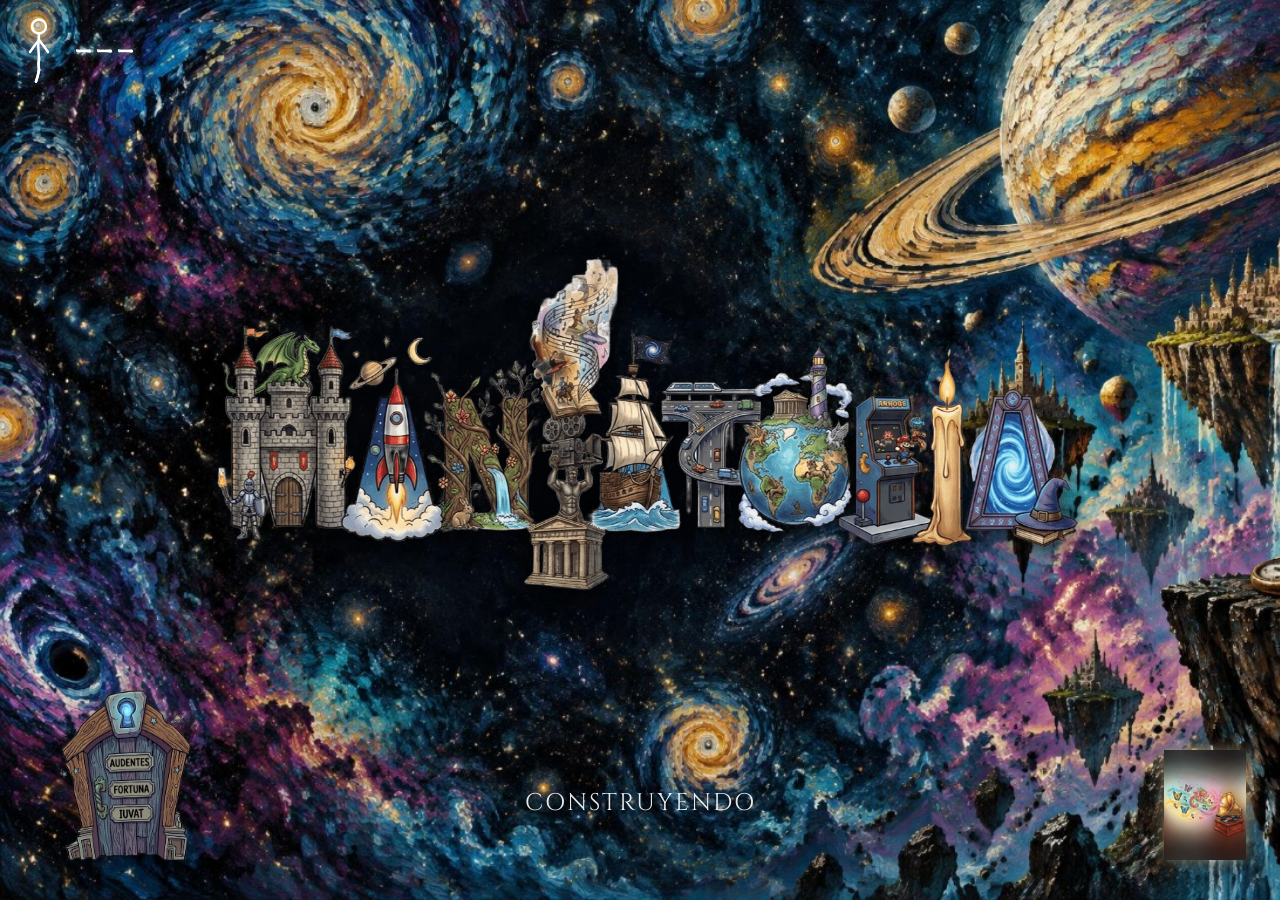
<file: index.html>
<!DOCTYPE html>
<html lang="es">
<head>
    <meta charset="UTF-8">
    <meta name="viewport" content="width=device-width, initial-scale=1.0">
    <title>Maniatopia - "𝑙𝑢𝑔𝑎𝑟 𝑑𝑒 𝑙𝑎 𝑙𝑜𝑐𝑢𝑟𝑎"</title>
    <meta name="description" content="Taller creativo artesano binario. Universo peregrino. Refugio de universos nómadas o confluentes.">
    
<!-- FAVICON DE LA GALAXIA -->
    <link rel="shortcut icon" href="favicon.ico" type="image/x-icon">

    <link rel="preconnect" href="https://fonts.googleapis.com">
    <link rel="preconnect" href="https://fonts.gstatic.com" crossorigin>
    <link href="https://fonts.googleapis.com/css2?family=Cinzel:wght@600;700;800&display=swap" rel="stylesheet">
    <link href="https://fonts.googleapis.com/css2?family=Homemade+Apple&family=Special+Elite&display=swap" rel="stylesheet">
    <link href="https://fonts.googleapis.com/css2?family=Orbitron:wght@700&display=swap" rel="stylesheet">
    <link href="https://fonts.googleapis.com/css2?family=Cinzel+Decorative:wght@700&family=GFS+Didot&display=swap" rel="stylesheet">
    
    <style>
        @font-face {
            font-family: 'Fredericka the Great';
            src: url('assets/Fonts-ttf/FrederickatheGreat-Regular.ttf') format('truetype');
            font-style: normal;
            font-weight: 400;
            font-display: swap;
        }
        * {
            margin: 0;
            padding: 0;
            box-sizing: border-box;
        }

        body {
            height: 100vh;
            width: 100vw;
            background: url('assets/images/fondo-maniatopia.jpg') no-repeat left center fixed;
            background-size: cover;
            font-family: 'Cinzel', serif, sans-serif;
            display: flex;
            flex-direction: column;
            justify-content: center;
            align-items: center;
            overflow: hidden;
            color: #ffffff;
            text-shadow: 0 2px 10px rgba(0, 0, 0, 0.7);
        }

        /* --- LOGOTIPO TRANSPARENTE SOBRE EL ESPACIO OSCURO --- */
        .logo-container {
            position: fixed;
            top: 50%;
            left: 50%;
            transform: translate(-50%, -50%);
            width: 72vw;
            max-width: 1000px;
            z-index: 1000;
        }

        .logo-container img {
            display: block;
            width: 100%;
            height: auto;
            object-fit: contain;
            filter: drop-shadow(0 4px 15px rgba(0, 0, 0, 0.9));
        }

        /* --- TEXTO CENTRADO EN LA BASE DE LA PORTADA --- */
        .content {
            text-align: center;
            z-index: 10;
            position: fixed;
            bottom: 9vh;
            left: 50%;
            width: 100%;
            transform: translateX(-50%);
        }

        p.subtitle {
            font-size: 1.5rem;
            letter-spacing: 2px;
            opacity: 0.9;
            display: inline-block;
            position: relative;
        }

        .dots::after {
            content: '';
            position: absolute;
            left: 100%;
            top: 0;
            display: inline-block;
            width: 1.5em;
            text-align: left;
            animation: dotsAnimation 1.8s steps(4, jump-none) infinite;
        }

        @keyframes dotsAnimation {
            0%   { content: ''; }
            25%  { content: '.'; }
            50%  { content: '..'; }
            75%  { content: '...'; }
            100% { content: ''; }
        }

        /* --- MENÚ DESPLEGABLE --- */
        #menu-container {
            position: fixed;
            bottom: 20px;
            left: 20px;
            width: 210px;
            height: 210px;
            z-index: 2000;
            perspective: 1100px;
        }

        #menu-btn {
            background: url('assets/images/puerta botonera.png') center / contain no-repeat;
            border: 0;
            padding: 0;
            appearance: none;
            position: absolute;
            bottom: 0;
            left: 0;
            width: 210px;
            height: 210px;
            z-index: 2;
            cursor: pointer;
            filter: drop-shadow(0 4px 8px rgba(0, 0, 0, 0.7));
            transform-origin: left bottom;
            transition: transform 900ms cubic-bezier(0.2, 0.75, 0.25, 1), opacity 700ms ease, filter 700ms ease;
        }

        #menu-btn:hover {
            transform: scale(1.05);
        }

        #menu-btn:focus-visible {
            outline: 3px solid #e0c090;
            outline-offset: 6px;
        }

        #menu-dropdown {
            position: absolute;
            bottom: 0;
            left: 0;
            width: min(86vw, 680px);
            height: min(76vh, 620px);
            min-height: 280px;
            z-index: 1;
            background: radial-gradient(ellipse at 28% 72%, #101018 0%, #050508 64%);
            border-radius: 24px 120px 22px 22px;
            box-shadow: 0 0 60px rgba(0, 0, 0, 0.9), inset 0 0 45px rgba(25, 34, 55, 0.25);
            opacity: 0;
            visibility: hidden;
            pointer-events: none;
            clip-path: polygon(0 100%, 0 100%, 0 100%);
            transform: scale(0.2);
            transform-origin: left bottom;
            transition: clip-path 850ms cubic-bezier(0.2, 0.75, 0.25, 1), transform 800ms cubic-bezier(0.2, 0.75, 0.25, 1), opacity 450ms ease, visibility 0s linear 850ms;
        }

        #menu-container.is-open #menu-dropdown {
            opacity: 1;
            visibility: visible;
            pointer-events: auto;
            clip-path: polygon(0 100%, 0 15%, 14% 0, 100% 0, 100% 100%);
            transform: scale(1);
            transition: clip-path 850ms cubic-bezier(0.2, 0.75, 0.25, 1), transform 800ms cubic-bezier(0.2, 0.75, 0.25, 1), opacity 450ms ease, visibility 0s;
        }

        #menu-container.is-open #menu-btn {
            transform: translate(190px, -135px) scale(2.5) rotate(8deg) rotateY(-38deg);
            opacity: 0.28;
            filter: drop-shadow(0 8px 18px rgba(0, 0, 0, 0.9));
        }

        #menu-dropdown a {
            position: absolute;
            z-index: 3;
            display: inline-flex;
            align-items: center;
            width: max-content;
            max-width: calc(100% - 48px);
            text-decoration: none;
            opacity: 0;
            transform: translateY(22px) scale(0.92);
            transition: opacity 400ms ease, transform 500ms cubic-bezier(0.2, 0.75, 0.25, 1), filter 250ms ease;
        }

        #menu-container.is-open #menu-dropdown a {
            opacity: 1;
            transform: translateY(0) scale(1);
        }

        #menu-dropdown .nav-home {
            left: 48px;
            top: 10%;
            transition-delay: 180ms;
        }

        .home-icon {
            width: 68px;
            height: 68px;
            fill: none;
            stroke: #f4c76b;
            stroke-width: 1.8;
            stroke-linecap: round;
            stroke-linejoin: round;
            filter: drop-shadow(0 0 10px rgba(255, 195, 86, 0.75));
            transition: transform 250ms ease, filter 250ms ease;
        }

        #menu-dropdown .nav-home:hover .home-icon,
        #menu-dropdown .nav-home:focus-visible .home-icon {
            transform: scale(1.16) rotate(-5deg);
            filter: drop-shadow(0 0 18px rgba(255, 221, 130, 1));
        }

        #menu-dropdown .nav-location {
            left: 34px;
            top: 28%;
            font-family: 'Fredericka the Great', cursive;
            font-size: clamp(1.6rem, 3.6vw, 2.35rem);
            letter-spacing: 0;
            white-space: nowrap;
            background: linear-gradient(110deg, #ff4b08, #ff8a18, #ffc04a, #ff5a0a, #ff4b08);
            background-size: 250% 100%;
            background-clip: text;
            -webkit-background-clip: text;
            color: transparent;
            filter: drop-shadow(0 0 9px rgba(255, 91, 8, 0.7));
            animation: fireFlow 6s ease-in-out infinite alternate;
            transition-delay: 300ms;
        }

        #menu-dropdown .nav-location:hover,
        #menu-dropdown .nav-location:focus-visible {
            filter: drop-shadow(0 0 17px rgba(255, 151, 34, 1));
            transform: translateY(-2px) scale(1.06);
        }

        #menu-dropdown .nav-universes {
            left: 40px;
            top: 46%;
            font-family: 'Orbitron', sans-serif;
            font-weight: 700;
            font-size: clamp(1.05rem, 2.3vw, 1.55rem);
            letter-spacing: 3px;
            text-transform: uppercase;
            white-space: nowrap;
            background: linear-gradient(110deg, #7b5cff, #3fd0ff, #d86bff, #6a8cff, #7b5cff);
            background-size: 250% 100%;
            background-clip: text;
            -webkit-background-clip: text;
            color: transparent;
            filter: drop-shadow(0 0 8px rgba(120, 130, 255, 0.75));
            animation: cosmicFlow 7s ease-in-out infinite alternate;
            transition-delay: 360ms;
        }

        #menu-dropdown .nav-universes:hover,
        #menu-dropdown .nav-universes:focus-visible {
            filter: drop-shadow(0 0 16px rgba(120, 220, 255, 1));
            transform: translateY(-2px) scale(1.06);
        }

        @keyframes cosmicFlow {
            from { background-position: 0% 50%; }
            to { background-position: 100% 50%; }
        }

        #menu-dropdown .nav-contact {
            left: 48px;
            top: 79%;
            font-family: 'Special Elite', monospace;
            font-size: clamp(1.35rem, 2.8vw, 2rem);
            letter-spacing: 2px;
            color: #d7e9ff;
            text-shadow: 0 0 12px rgba(119, 181, 255, 0.75);
            transition-delay: 420ms;
        }

        #menu-dropdown .nav-contact:hover,
        #menu-dropdown .nav-contact:focus-visible {
            color: #ffffff;
            text-shadow: 0 0 20px rgba(136, 202, 255, 1);
            transform: translateY(-2px) scale(1.06);
        }

        @keyframes fireFlow {
            from { background-position: 0% 50%; }
            to { background-position: 100% 50%; }
        }

        /* --- GRAMÓFONO ESTABILIZADO --- */
        #gramofono-container {
            position: fixed;
            bottom: 40px;
            right: 20px;
            cursor: pointer;
            z-index: 1000;
            width: 110px;
            height: 110px;
            user-select: none;
            display: flex;
            justify-content: center;
            align-items: center;
        }

        #gramofono-img, #gramofono-canvas {
            width: 100%;
            height: 100%;
            object-fit: contain;
            transform: scaleX(-1);
            transition: filter 0.3s ease, opacity 0.3s ease;
        }

        .fast-heartbeat {
            animation: pulseFast 0.8s infinite ease-in-out;
            filter: grayscale(0%) drop-shadow(0 0 8px rgba(224, 192, 144, 0.6));
        }

        @keyframes pulseFast {
            0% { transform: scaleX(-1) scale(0.95); }
            50% { transform: scaleX(-1) scale(1.10); filter: grayscale(0%) drop-shadow(0 0 14px rgba(255, 215, 0, 0.9)); }
            100% { transform: scaleX(-1) scale(0.95); }
        }

        .paused-style {
            filter: grayscale(100%);
            opacity: 0.65;
        }

        /* --- MÓVIL --- */
        @media (max-width: 768px) {
            .logo-container { width: 96vw; top: 44%; }
            .content { top: calc(44% + 19vw); bottom: auto; }
            p.subtitle { font-size: 1.1rem; letter-spacing: 1px; }
            #gramofono-container { width: 85px; height: 85px; bottom: calc(28px + env(safe-area-inset-bottom, 0px)); right: 15px; }
            #menu-container { bottom: 15px; left: 8px; width: 175px; height: 175px; }
            #menu-btn { width: 175px; height: 175px; }
            #menu-container:not(.is-open) #menu-btn { width: 131.25px; height: 131.25px; }
            #menu-dropdown { width: min(88vw, 480px); height: min(76vh, 620px); min-height: 260px; }
            #menu-container.is-open #menu-btn { transform: translate(115px, -105px) scale(2.5) rotate(7deg) rotateY(-35deg); }
            #menu-dropdown .nav-home { left: 28px; }
            #menu-dropdown .nav-location { left: 24px; font-size: clamp(1.25rem, 5.3vw, 1.85rem); }
            #menu-dropdown .nav-universes { left: 28px; font-size: clamp(0.95rem, 4.2vw, 1.3rem); letter-spacing: 2px; }
            #menu-dropdown .nav-contact { left: 32px; font-size: clamp(1.2rem, 5vw, 1.65rem); }
            .home-icon { width: 58px; height: 58px; }
            body { background-size: auto 90%; background-position: 30% center; background-color: #03030a; }
        }

        .maniatopia-counter-container {
            position: fixed;
            top: 14px;
            left: 14px;
            z-index: 5;
            display: flex;
            align-items: center;
            gap: 10px;
            border: 0;
            padding: 0;
            color: inherit;
            background: transparent;
            font: inherit;
            cursor: pointer;
        }
        .maniatopia-counter-container:focus { outline: none; }
        .maniatopia-counter-container:focus-visible .stickman-wrapper {
            filter: drop-shadow(0 0 8px rgba(255, 255, 255, 0.7)) drop-shadow(0 0 7px #e0c090);
        }
        .stickman-wrapper { filter: drop-shadow(0 0 8px rgba(255, 255, 255, 0.7)); }
        @keyframes walk-swing { 0%, 100% { transform: rotate(-23deg); } 50% { transform: rotate(23deg); } }
        @keyframes walk-knee {
            0%, 100% { transform: rotate(5deg); }
            35% { transform: rotate(3deg); }
            50% { transform: rotate(12deg); }
            70% { transform: rotate(48deg); }
            85% { transform: rotate(30deg); }
        }
        .stickman-svg .leg { transform-origin: 50px 90px; animation: walk-swing 1.1s infinite ease-in-out; }
        .stickman-svg .knee { transform-origin: 50px 112px; animation: walk-knee 1.1s infinite ease-in-out; }
        .stickman-svg .arm { transform-origin: 50px 52px; animation: walk-swing 1.1s infinite ease-in-out; }
        .stickman-svg .leg.right, .stickman-svg .leg.right .knee, .stickman-svg .arm.left { animation-delay: -0.55s; }
        .visitor-number { color: #fff; font-size: 30px; font-weight: 400; letter-spacing: 2px; font-family: 'Special Elite', monospace; text-shadow: 0 0 8px rgba(255, 255, 255, 0.7); }
        .visitor-counter-hint {
            position: fixed;
            top: 0;
            left: 0;
            z-index: 6;
            padding: 8px 12px;
            border: 1px solid rgba(255, 255, 255, 0.55);
            border-radius: 999px;
            background: rgba(0, 0, 0, 0.82);
            color: #fff;
            font: 16px 'Special Elite', monospace;
            opacity: 0;
            visibility: hidden;
            pointer-events: none;
            transition: opacity 150ms ease;
        }
        .visitor-counter-hint.is-visible {
            opacity: 1;
            visibility: visible;
        }
        @media (max-width: 768px) {
            .maniatopia-counter-container { top: 8px; left: 8px; gap: 8px; transform: scale(0.75); transform-origin: top left; }
        }

        @media (prefers-reduced-motion: reduce) {
            .stickman-svg .leg, .stickman-svg .knee, .stickman-svg .arm { animation: none; }
            #menu-btn, #menu-dropdown, #menu-dropdown a, .home-icon { transition-duration: 0.01ms; }
            #menu-dropdown .nav-location, #menu-dropdown .nav-universes { animation: none; }
        }
    </style>
    <link rel="stylesheet" href="assets/agora-menu.css?v=20261106-3">
    <link rel="stylesheet" href="assets/tooltip.css">
    <script defer src="assets/tooltip.js"></script>
</head>
<body>

    <!-- LOGOTIPO TRANSPARENTE DE MANIATOPIA -->
    <div class="logo-container">
        <img src="assets/images/maniatopia-logo.png" alt="Maniatopia">
    </div>

    <!-- TEXTO CENTRAL -->
    <div class="content">
        <p class="subtitle"><span id="subtitle-word">CONSTRUYENDO</span><span class="dots"></span></p>
    </div>

    <!-- CONTADOR DE VISITANTES (GoatCounter) -->
    <button class="maniatopia-counter-container" type="button" data-tooltip="Visitantes de Maniatopia" aria-label="Visitantes de Maniatopia" aria-expanded="false" aria-controls="visitor-counter-hint">
        <div class="stickman-wrapper">
            <svg class="stickman-svg" viewBox="0 0 100 150" width="50" height="75" fill="none" stroke="#fff" stroke-width="5" stroke-linecap="round" stroke-linejoin="round" aria-hidden="true">
                <circle cx="50" cy="25" r="14" />
                <path d="M50 39 Q47 64 50 90" />
                <path class="arm left" d="M50 52 Q40 64 32 76" />
                <path class="arm right" d="M50 52 Q60 64 68 76" />
                <g class="leg left">
                    <path d="M50 90 Q48 101 50 112" />
                    <path class="knee" d="M50 112 Q48 124 44 135" />
                </g>
                <g class="leg right">
                    <path d="M50 90 Q48 101 50 112" />
                    <path class="knee" d="M50 112 Q48 124 44 135" />
                </g>
            </svg>
        </div>
        <span class="visitor-number" id="visitor-number">---</span>
    </button>
    <span class="visitor-counter-hint" id="visitor-counter-hint" role="tooltip" aria-hidden="true">Visitantes de Maniatopia</span>

    <!-- MENÚ DESPLEGABLE -->
    <div id="menu-container">
        <button id="menu-btn" type="button" data-tooltip="Menú de navegación" aria-label="Abrir menú de navegación" aria-controls="menu-dropdown" aria-expanded="false"></button>
        <div id="menu-dropdown">
            <a class="nav-home" href="index.html" aria-label="Inicio" data-tooltip="Inicio">
                <svg class="home-icon" viewBox="0 0 24 24" aria-hidden="true">
                    <path d="M3 10.5 12 3l9 7.5M5.5 9.5V21h13V9.5M9 21v-7h6v7"></path>
                </svg>
            </a>
            <a class="nav-location" href="donde-estoy.html">¿Dónde estoy?</a>
            <a class="nav-universes" href="universos.html">Refugio de Universos</a>
            <a class="nav-symposion" href="https://discord.gg/RnQvtGRNmj" target="_blank" rel="noopener noreferrer"><span class="agora-steel">Ágora Eleúthera</span> <span class="greek" lang="el">ευθέρα ἀγορά</span></a>
            <a class="nav-contact" href="contacto.html">Contacto</a>
        </div>
    </div>

    <!-- GRAMÓFONO: el audio lo gestiona musica.js, común a todas las páginas -->
    <script src="musica.js"></script>

    <!-- WIDGET GRAMÓFONO -->
    <div id="gramofono-container" data-tooltip="Haz clic para escuchar la música">
        <img id="gramofono-img" class="fast-heartbeat" src="assets/images/gramofono-maniatopia.gif" alt="Gramófono Maniatopia">
        <canvas id="gramofono-canvas" style="display: none;"></canvas>
    </div>

    <script>
        (function () {
            const tooltip = document.getElementById('visitor-counter-hint');
            let activeTarget = null;
            let lastTouchTarget = null;
            const touchInput = window.matchMedia('(hover: none), (pointer: coarse)');
            const isVisitorCounter = function (target) {
                return target && target.classList.contains('maniatopia-counter-container');
            };
            const positionTooltip = function (target) {
                const bounds = target.getBoundingClientRect();
                const gap = 12;
                const margin = 8;
                const tooltipWidth = tooltip.offsetWidth;
                const tooltipHeight = tooltip.offsetHeight;
                let left = bounds.left + (bounds.width - tooltipWidth) / 2;
                let top = bounds.top - tooltipHeight - gap;
                if (top < margin) top = bounds.bottom + gap;
                left = Math.max(margin, Math.min(left, window.innerWidth - tooltipWidth - margin));
                top = Math.max(margin, Math.min(top, window.innerHeight - tooltipHeight - margin));
                tooltip.style.left = left + 'px';
                tooltip.style.top = top + 'px';
            };
            const setTooltip = function (target) {
                if (activeTarget) {
                    activeTarget.removeAttribute('aria-describedby');
                    if (activeTarget.classList.contains('maniatopia-counter-container')) {
                        activeTarget.setAttribute('aria-expanded', 'false');
                    }
                }
                activeTarget = target;
                if (target) {
                    tooltip.textContent = target.dataset.tooltip;
                    tooltip.classList.add('is-visible');
                    tooltip.setAttribute('aria-hidden', 'false');
                    positionTooltip(target);
                    target.setAttribute('aria-describedby', tooltip.id);
                    if (target.classList.contains('maniatopia-counter-container')) {
                        target.setAttribute('aria-expanded', 'true');
                    }
                } else {
                    tooltip.classList.remove('is-visible');
                    tooltip.setAttribute('aria-hidden', 'true');
                }
            };
            const getTarget = function (node) {
                return node instanceof Element ? node.closest('[data-tooltip]') : null;
            };
            document.addEventListener('pointerdown', function (event) {
                const target = getTarget(event.target);
                if (event.pointerType === 'touch' && isVisitorCounter(target)) {
                    const shouldHide = target === lastTouchTarget;
                    setTooltip(shouldHide ? null : target);
                    lastTouchTarget = shouldHide ? null : target;
                } else if (event.pointerType === 'touch' || !target) {
                    setTooltip(null);
                    lastTouchTarget = null;
                }
            });
            document.addEventListener('pointerover', function (event) {
                if (touchInput.matches || event.pointerType !== 'mouse') return;
                const target = getTarget(event.target);
                if (target) setTooltip(target);
            });
            document.addEventListener('pointerout', function (event) {
                if (touchInput.matches || event.pointerType !== 'mouse') return;
                const target = getTarget(event.target);
                if (target && target === activeTarget && !target.contains(event.relatedTarget)) {
                    setTooltip(null);
                    lastTouchTarget = null;
                }
            });
            document.addEventListener('focusin', function (event) {
                const target = getTarget(event.target);
                if (target && (!touchInput.matches || isVisitorCounter(target))) setTooltip(target);
            });
            document.addEventListener('focusout', function (event) {
                const target = getTarget(event.target);
                if (target && target === activeTarget && !target.contains(event.relatedTarget)) {
                    setTooltip(null);
                    lastTouchTarget = null;
                }
            });
            document.addEventListener('keydown', function (event) {
                if (event.key === 'Escape') {
                    setTooltip(null);
                    lastTouchTarget = null;
                }
            });
            touchInput.addEventListener('change', function () {
                setTooltip(null);
                lastTouchTarget = null;
            });
            window.addEventListener('resize', function () {
                if (activeTarget) positionTooltip(activeTarget);
            });
            window.addEventListener('scroll', function () {
                if (activeTarget) positionTooltip(activeTarget);
            }, true);
            document.addEventListener('transitionend', function (event) {
                if (event.target === activeTarget) positionTooltip(activeTarget);
            });
        })();
    </script>

    <script>
        // Pon aquí tu código de GoatCounter (https://CODIGO.goatcounter.com). Vacío = muestra "---".
        (function () {
            const GC_CODE = 'jantorres';
            const el = document.getElementById('visitor-number');
            if (!GC_CODE || !el) return;
            const base = 'https://' + GC_CODE + '.goatcounter.com';
            const show = function () {
                fetch(base + '/counter/TOTAL.json')
                    .then(function (r) { return r.json(); })
                    .then(function (d) { el.textContent = String(d.count).replace(/\s/g, ','); })
                    .catch(function () {});
            };
            if (!sessionStorage.getItem('gc-counted')) {
                sessionStorage.setItem('gc-counted', '1');
                const s = document.createElement('script');
                s.async = true;
                s.src = 'https://gc.zgo.at/count.js';
                s.dataset.goatcounter = base + '/count';
                s.dataset.goatcounterSettings = JSON.stringify({ path: 'TOTAL' });
                s.onload = function () { setTimeout(show, 1200); };
                document.head.appendChild(s);
            } else {
                show();
            }
        })();
    </script>

    <script>
        // Primera visita absoluta: "CONSTRUYENDO". Después: palabra aleatoria sin repetir hasta agotar el ciclo.
        (function () {
            const words = ['CONSTRUYENDO', 'CREANDO', 'COCINANDO', 'FILOSOFANDO', 'IMAGINANDO', 'DESCANSANDO', 'JUGANDO', 'FABRICANDO', 'EXPERIMENTANDO', 'EDIFICANDO', 'TERRAFORMANDO', 'ELABORANDO', 'PINTANDO', 'ESCULPIENDO', 'ESCRIBIENDO', 'TRABAJANDO', 'REFLEXIONANDO', 'LEYENDO'];
            const newlyAddedWords = ['CONSTRUYENDO', 'ELABORANDO', 'PINTANDO', 'ESCULPIENDO', 'ESCRIBIENDO', 'TRABAJANDO', 'REFLEXIONANDO', 'LEYENDO'];
            const additionsKey = 'maniatopiaWordsOfficialV1';
            const target = document.getElementById('subtitle-word');
            const pick = (list) => list[Math.floor(Math.random() * list.length)];
            try {
                if (localStorage.getItem('maniatopiaVisited') !== '1') {
                    localStorage.setItem('maniatopiaVisited', '1');
                    return;
                }
                let pending = JSON.parse(localStorage.getItem('maniatopiaPending') || '[]')
                    .filter((w) => words.includes(w));
                if (localStorage.getItem(additionsKey) !== '1') {
                    if (pending.length === 0) {
                        pending = words.slice();
                    } else {
                        newlyAddedWords.forEach((word) => {
                            if (!pending.includes(word)) pending.push(word);
                        });
                    }
                    localStorage.setItem('maniatopiaPending', JSON.stringify(pending));
                    localStorage.setItem(additionsKey, '1');
                }
                const last = localStorage.getItem('maniatopiaLast');
                if (pending.length === 0) pending = words.slice();
                // Al empezar un ciclo nuevo, evita repetir la última palabra del anterior
                const options = pending.length === words.length && pending.length > 1
                    ? pending.filter((w) => w !== last)
                    : pending;
                const word = pick(options);
                pending.splice(pending.indexOf(word), 1);
                localStorage.setItem('maniatopiaPending', JSON.stringify(pending));
                localStorage.setItem('maniatopiaLast', word);
                target.textContent = word;
            } catch (e) {
                target.textContent = pick(words);
            }
        })();
    </script>

    <script>
        const audio = window.ManiatopiaMusic.audio;
        const container = document.getElementById('gramofono-container');
        const img = document.getElementById('gramofono-img');
        const canvas = document.getElementById('gramofono-canvas');
        const ctx = canvas.getContext('2d');

        const menuBtn = document.getElementById('menu-btn');
        const menuContainer = document.getElementById('menu-container');
        const updateTooltip = (element, text) => {
            element.dataset.tooltip = text;
            if (element.getAttribute('aria-describedby') === 'visitor-counter-hint') {
                document.getElementById('visitor-counter-hint').textContent = text;
            }
        };

        menuBtn.addEventListener('click', (e) => {
            e.stopPropagation();
            const isOpen = menuContainer.classList.toggle('is-open');
            menuBtn.setAttribute('aria-expanded', String(isOpen));
            menuBtn.setAttribute('aria-label', isOpen ? 'Cerrar menú de navegación' : 'Abrir menú de navegación');
            updateTooltip(menuBtn, isOpen ? 'Cerrar menú de navegación' : 'Abrir menú de navegación');
        });

        window.addEventListener('click', () => {
            menuContainer.classList.remove('is-open');
            menuBtn.setAttribute('aria-expanded', 'false');
            menuBtn.setAttribute('aria-label', 'Abrir menú de navegación');
            updateTooltip(menuBtn, 'Abrir menú de navegación');
        });

        window.addEventListener('keydown', (e) => {
            if (e.key === 'Escape' && menuContainer.classList.contains('is-open')) {
                menuContainer.classList.remove('is-open');
                menuBtn.setAttribute('aria-expanded', 'false');
                menuBtn.setAttribute('aria-label', 'Abrir menú de navegación');
                updateTooltip(menuBtn, 'Abrir menú de navegación');
                menuBtn.focus();
            }
        });

        function showPlaying() {
            img.classList.remove('fast-heartbeat');
            canvas.style.display = 'none';
            img.style.display = 'block';
            canvas.classList.remove('paused-style');
            updateTooltip(container, 'Pausar Música');
        }

        function showPaused() {
            canvas.width = 110;
            canvas.height = 110;

            ctx.clearRect(0, 0, canvas.width, canvas.height);
            try {
                ctx.drawImage(img, 0, 0, canvas.width, canvas.height);
            } catch (e) {
                console.log("Error al congelar fotograma:", e);
            }

            img.style.display = 'none';
            img.classList.remove('fast-heartbeat');
            canvas.style.display = 'block';
            canvas.classList.add('paused-style');
            updateTooltip(container, 'Reanudar Música');
        }

        // La interfaz sigue al estado real del audio, también cuando se retoma al llegar de otra página
        audio.addEventListener('play', showPlaying);
        window.addEventListener('maniatopia-music-state', () => {
            if (window.ManiatopiaMusic.isPlaying()) showPlaying();
            else showPaused();
        });

        container.addEventListener('click', () => {
            window.ManiatopiaMusic.toggle().catch(err => console.log("Audio bloqueado:", err));
        });

        window.addEventListener('DOMContentLoaded', () => {
            if (!window.ManiatopiaMusic.isPlaying()) {
                img.classList.add('fast-heartbeat');
            } else {
                showPlaying();
            }
        });
    </script>
</body>
</html>
</file>
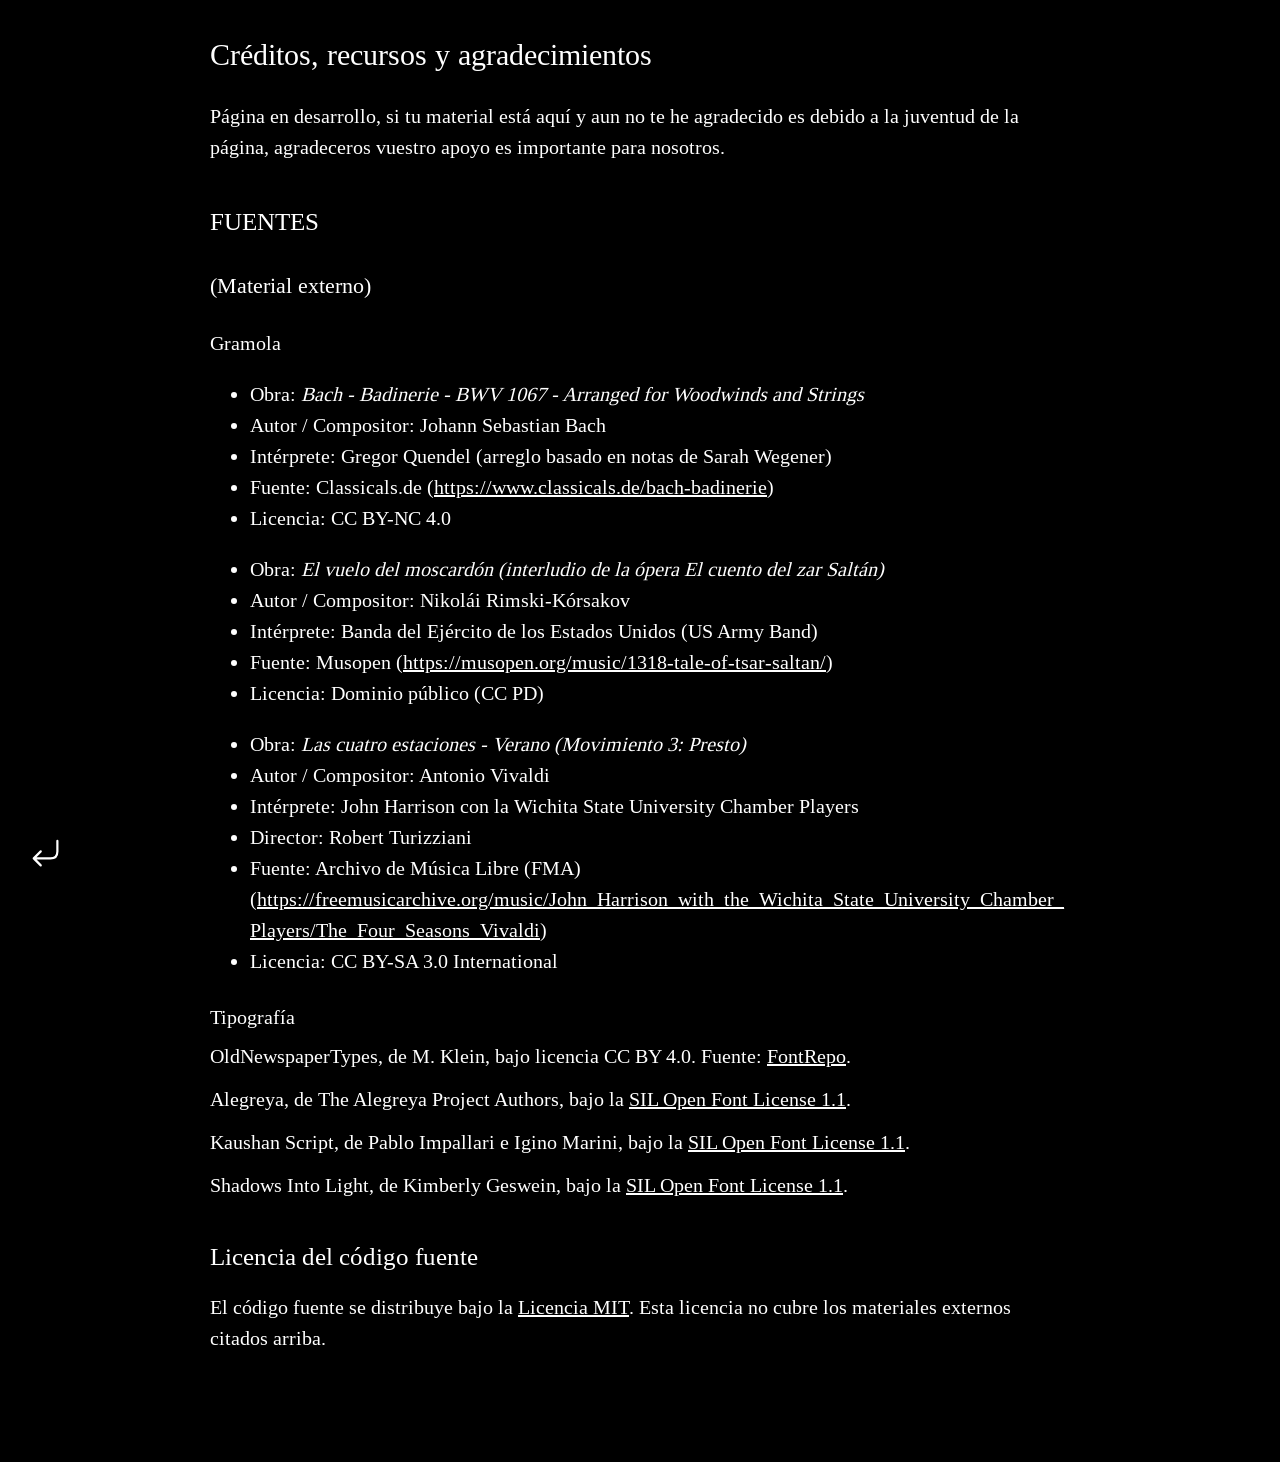
<file: creditosyrecursos.html>
<!DOCTYPE html>
<html lang="es">
<head>
    <meta charset="UTF-8">
    <meta name="viewport" content="width=device-width, initial-scale=1.0">
    <title>Maniatopia - Créditos, recursos y agradecimientos</title>
    <link rel="shortcut icon" href="favicon.ico" type="image/x-icon">
    <link rel="preload" href="assets/Fonts-ttf/LiberationSerif-Regular.ttf" as="font" type="font/ttf" crossorigin>
    <link rel="preconnect" href="https://fonts.googleapis.com">
    <link rel="preconnect" href="https://fonts.gstatic.com" crossorigin>
    <link href="https://fonts.googleapis.com/css2?family=Special+Elite&display=swap" rel="stylesheet">
    <link rel="stylesheet" href="assets/tooltip.css">
    <script defer src="assets/tooltip.js"></script>
    <style>
        @font-face {
            font-family: 'Liberation Serif';
            src: url('assets/Fonts-ttf/LiberationSerif-Regular.ttf') format('truetype');
            font-style: normal;
            font-weight: 400;
            font-display: swap;
        }

        * { box-sizing: border-box; }
        body {
            min-height: 100vh;
            margin: 0;
            padding: 32px 24px 96px;
            background: #000;
            color: #fff;
            font: 20px/1.55 'Liberation Serif', Georgia, serif;
        }
        main { width: min(100%, 860px); margin: 0 auto; }
        h1 { margin: 0 0 1em; font-size: 1.5em; font-weight: 400; }
        h2 { margin: 1.5em 0 0.6em; font-size: 1.25em; font-weight: 400; }
        h3 { margin: 1.25em 0 0.4em; font-size: 1.1em; font-weight: 400; }
        h4 { margin: 1.25em 0 0.4em; font-size: 1em; font-weight: 400; }
        p { margin: 0 0 0.6em; }
        .intro { margin: -0.4em 0 2em; }
        main a { color: inherit; overflow-wrap: anywhere; }
        main a:focus-visible { outline: 2px solid #fff; outline-offset: 3px; }
        .back {
            position: fixed;
            left: calc(20px + env(safe-area-inset-left, 0px));
            bottom: calc(20px + env(safe-area-inset-bottom, 0px));
            display: flex;
            align-items: center;
            justify-content: center;
            width: 52px;
            height: 52px;
            color: #fff;
            background: #000;
            text-decoration: none;
        }
        .back svg { width: 42px; height: 42px; }
        .back:focus-visible { outline: 2px solid #fff; outline-offset: 3px; }
    </style>
</head>
<body>
    <main>
        <h1>Créditos, recursos y agradecimientos</h1>
        <p class="intro">Página en desarrollo, si tu material está aquí y aun no te he agradecido es debido a la juventud de la página, agradeceros vuestro apoyo es importante para nosotros.</p>
        <h2>FUENTES</h2>
        <h3>(Material externo)</h3>
        <h4>Gramola</h4>

        <section>
            <ul>
                <li>Obra: <em>Bach - Badinerie - BWV 1067 - Arranged for Woodwinds and Strings</em></li>
                <li>Autor / Compositor: Johann Sebastian Bach</li>
                <li>Intérprete: Gregor Quendel (arreglo basado en notas de Sarah Wegener)</li>
                <li>Fuente: Classicals.de (<a href="https://www.classicals.de/bach-badinerie" target="_blank" rel="noopener noreferrer">https://www.classicals.de/bach-badinerie</a>)</li>
                <li>Licencia: CC BY-NC 4.0</li>
            </ul>
        </section>

        <section>
            <ul>
                <li>Obra: <em>El vuelo del moscardón (interludio de la ópera El cuento del zar Saltán)</em></li>
                <li>Autor / Compositor: Nikolái Rimski-Kórsakov</li>
                <li>Intérprete: Banda del Ejército de los Estados Unidos (US Army Band)</li>
                <li>Fuente: Musopen (<a href="https://musopen.org/music/1318-tale-of-tsar-saltan/" target="_blank" rel="noopener noreferrer">https://musopen.org/music/1318-tale-of-tsar-saltan/</a>)</li>
                <li>Licencia: Dominio público (CC PD)</li>
            </ul>
        </section>

        <section>
            <ul>
                <li>Obra: <em>Las cuatro estaciones - Verano (Movimiento 3: Presto)</em></li>
                <li>Autor / Compositor: Antonio Vivaldi</li>
                <li>Intérprete: John Harrison con la Wichita State University Chamber Players</li>
                <li>Director: Robert Turizziani</li>
                <li>Fuente: Archivo de Música Libre (FMA) (<a href="https://freemusicarchive.org/music/John_Harrison_with_the_Wichita_State_University_Chamber_Players/The_Four_Seasons_Vivaldi" target="_blank" rel="noopener noreferrer">https://freemusicarchive.org/music/John_Harrison_with_the_Wichita_State_University_Chamber_Players/The_Four_Seasons_Vivaldi</a>)</li>
                <li>Licencia: CC BY-SA 3.0 International</li>
            </ul>
        </section>

        <h4>Tipografía</h4>
        <p>OldNewspaperTypes, de M. Klein, bajo licencia CC BY 4.0. Fuente: <a href="https://www.fontrepo.com/font/8742/oldnewspapertypes" target="_blank" rel="noopener noreferrer">FontRepo</a>.</p>
        <p>Alegreya, de The Alegreya Project Authors, bajo la <a href="assets/Fonts-ttf/Alegreya/OFL.txt">SIL Open Font License 1.1</a>.</p>
        <p>Kaushan Script, de Pablo Impallari e Igino Marini, bajo la <a href="assets/Fonts-ttf/Kaushan_Script/OFL.txt">SIL Open Font License 1.1</a>.</p>
        <p>Shadows Into Light, de Kimberly Geswein, bajo la <a href="assets/Fonts-ttf/Shadows_Into_Light/OFL.txt">SIL Open Font License 1.1</a>.</p>

        <section>
            <h2>Licencia del código fuente</h2>
            <p>El código fuente se distribuye bajo la <a href="LICENSE">Licencia MIT</a>. Esta licencia no cubre los materiales externos citados arriba.</p>
        </section>
    </main>
    <a class="back" href="contacto.html" aria-label="Volver a Contacto" data-help="Volver a Contacto">
        <svg viewBox="0 0 48 48" fill="none" stroke="currentColor" stroke-width="2.5" stroke-linecap="round" stroke-linejoin="round" aria-hidden="true">
            <path d="M37 9v12c0 5-3 8-8 8H10m8-8-8 8 8 8"></path>
        </svg>
    </a>
    <script src="musica.js"></script>
</body>
</html>
</file>
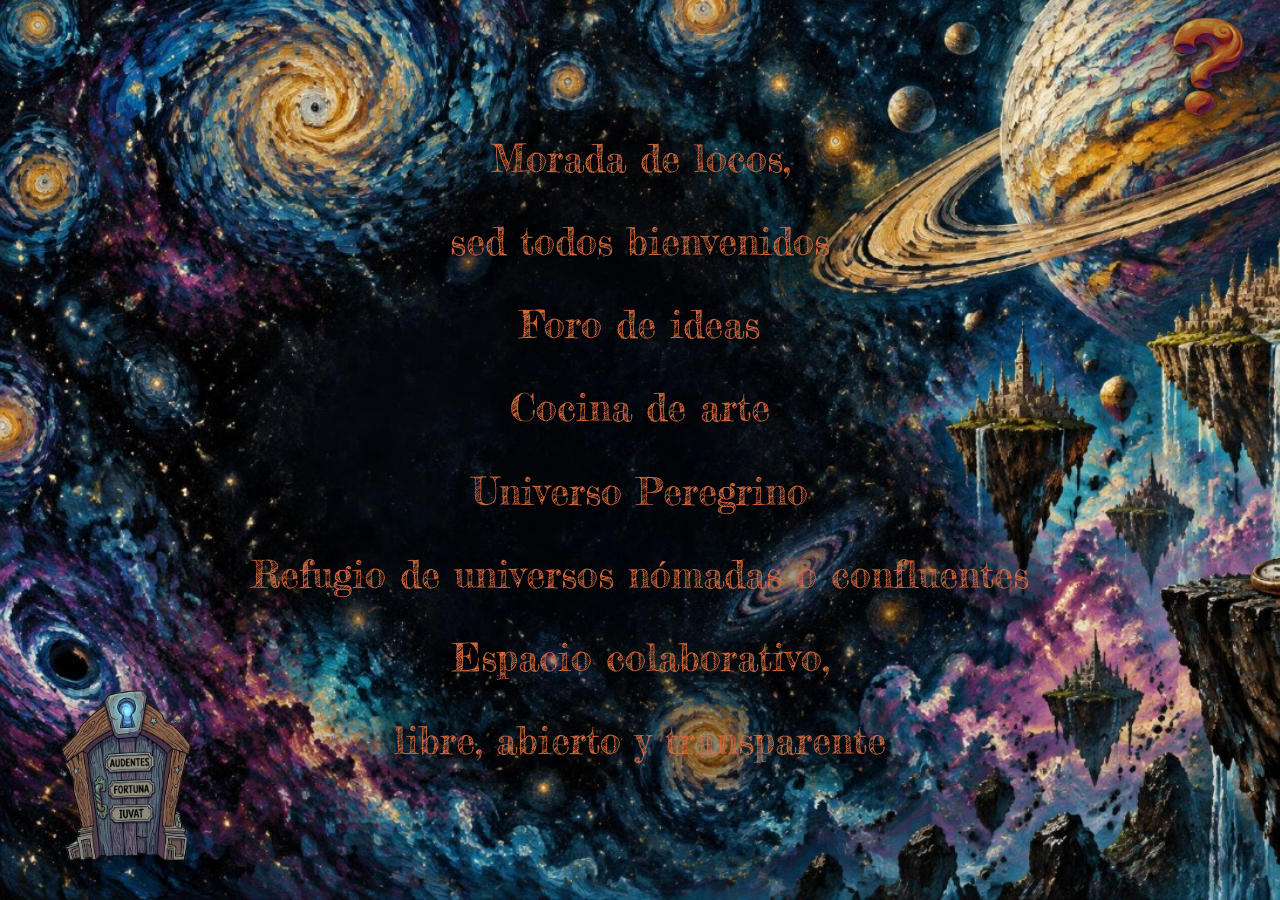
<file: donde-estoy.html>
<!DOCTYPE html>
<html lang="es">
<head>
    <meta charset="UTF-8">
    <meta name="viewport" content="width=device-width, initial-scale=1.0">
    <title>Maniatopia - Dónde estoy | Lugar de la locura</title>
    <meta name="description" content="Refugio de Maniatopia Universe.">
    
<!-- FAVICON DE LA GALAXIA -->
    <link rel="shortcut icon" href="favicon.ico" type="image/x-icon">
    
    <link rel="preload" href="assets/Fonts-ttf/FrederickatheGreat-Regular.ttf" as="font" type="font/ttf" crossorigin>
    <link rel="preconnect" href="https://fonts.googleapis.com">
    <link rel="preconnect" href="https://fonts.gstatic.com" crossorigin>
    <link href="https://fonts.googleapis.com/css2?family=Cinzel:wght@600;700;800&display=swap" rel="stylesheet">
    <link href="https://fonts.googleapis.com/css2?family=Special+Elite&display=swap" rel="stylesheet">
    <link href="https://fonts.googleapis.com/css2?family=Orbitron:wght@700&display=swap" rel="stylesheet">
    <link href="https://fonts.googleapis.com/css2?family=Cinzel+Decorative:wght@700&family=GFS+Didot&display=swap" rel="stylesheet">
    
    <style>
        @font-face {
            font-family: 'Fredericka the Great';
            src: url('assets/Fonts-ttf/FrederickatheGreat-Regular.ttf') format('truetype');
            font-style: normal;
            font-weight: 400;
            font-display: swap;
        }

        @font-face {
            font-family: 'Merienda';
            src: url('assets/Fonts-ttf/Merienda-VariableFont_wght.ttf') format('truetype');
            font-style: normal;
            font-weight: 300 900;
            font-display: block;
        }

        @font-face {
            font-family: 'Alegreya';
            src: url('assets/Fonts-ttf/Alegreya/Alegreya-Italic-VariableFont_wght.ttf') format('truetype');
            font-style: italic;
            font-weight: 400 900;
            font-display: swap;
        }

        @font-face {
            font-family: 'Old Newspaper Types';
            src: url('assets/Fonts-ttf/OldNewspaperTypes.ttf') format('truetype');
            font-style: normal;
            font-weight: 400;
            font-display: swap;
        }

        @font-face {
            font-family: 'Kaushan Script';
            src: url('assets/Fonts-ttf/Kaushan_Script/KaushanScript-Regular.ttf') format('truetype');
            font-style: normal;
            font-weight: 400;
            font-display: swap;
        }

        @font-face {
            font-family: 'Shadows Into Light';
            src: url('assets/Fonts-ttf/Shadows_Into_Light/ShadowsIntoLight-Regular.ttf') format('truetype');
            font-style: normal;
            font-weight: 400;
            font-display: swap;
        }

        * {
            margin: 0;
            padding: 0;
            box-sizing: border-box;
        }

        body {
            height: 100vh;
            width: 100vw;
            background: url('assets/images/fondo-maniatopia.jpg') no-repeat left center fixed;
            background-size: cover;
            font-family: 'Cinzel', serif, sans-serif;
            display: flex;
            flex-direction: column;
            justify-content: flex-start;
            align-items: center;
            overflow: hidden;
            color: #ffffff;
        }

        /* --- TEXTO CENTRADO CON ESTILO NARANJA FUEGO --- */
        .content {
            text-align: center;
            z-index: 10;
            padding: 20px;
            position: absolute;
            top: 50%;
            left: 50%;
            transform: translate(-50%, -50%);
            width: calc(100% - 40px);
        }

        .central-text {
            font-family: 'Fredericka the Great', cursive;
            font-weight: 400;
            font-size: min(calc(1.7vw + 16px), calc(4vh + 4pt), calc(2.4rem + 4pt));
            letter-spacing: 0;
            color: #d96a3d;
            display: inline-block;
            line-height: 2.2;
            position: relative;
        }

        .text-veil {
            background: rgba(0, 0, 0, 0.45);
            padding: 0.1em 0.25em 0;
            border-radius: 0.3em;
            -webkit-box-decoration-break: clone;
            box-decoration-break: clone;
        }

        .text-line { white-space: nowrap; }
        .mobile-refuge { display: none; }

        .text-block-hidden { visibility: hidden; }
        .text-block-button {
            position: absolute;
            border: 0;
            padding: 0;
            background: transparent;
            cursor: pointer;
        }
        .text-block-button:disabled { cursor: default; }
        .text-block-button:focus-visible { outline: 2px solid #e0c090; outline-offset: 3px; }
        .block-detail {
            position: absolute;
            left: 50%;
            width: min(90vw, 1000px);
            transform: translateX(-50%);
            text-align: center;
        }
        .block-detail[hidden] { display: none; }
        .forum-phrase {
            font-family: 'Alegreya', serif;
            font-style: italic;
            font-size: 2em;
            line-height: 1.2;
        }
        .forum-phrase-long { font-size: min(2em, 10.2vw); }
        .forum-translation {
            font-family: 'Old Newspaper Types', serif;
            font-size: min(1em, 5vw, 4vh);
            line-height: 1.25;
        }
        .forum-translation-description { font-size: 0.714285714em; }
        .forum-frame {
            position: fixed;
            right: 20px;
            bottom: 20px;
            z-index: 20;
            width: fit-content;
            height: min(330px, 43.5vh);
            border: 6px solid #151515;
            background: #111;
        }
        .forum-frame img {
            display: block;
            width: auto;
            height: 100%;
        }
        .forum-ouroboros {
            position: fixed;
            left: 20px;
            bottom: 20px;
            z-index: 20;
            width: min(330px, 43.5vh);
            height: min(330px, 43.5vh);
            display: flex;
            align-items: center;
            justify-content: center;
            pointer-events: none;
        }
        .forum-ouroboros[hidden] { display: none; }
        /* 250×255 px: ancho y alto escalados para que la diagonal mida exactamente el alto del marco */
        .forum-ouroboros img {
            display: block;
            width: 70.0072%;
            height: 71.4073%;
            animation: forum-ouroboros-spin 15s linear infinite;
        }
        @keyframes forum-ouroboros-spin {
            to { transform: rotate(360deg); }
        }
        .art-stage {
            position: fixed;
            inset: 0;
            z-index: 2100;
            display: flex;
            align-items: center;
            justify-content: center;
            padding: 8px;
            background: rgba(0, 0, 0, 0.25);
        }
        .art-stage[hidden] { display: none; }
        .art-image-toggle {
            display: flex;
            position: relative;
            z-index: 1;
            max-width: 100%;
            max-height: 100%;
            align-items: center;
            justify-content: center;
            border: 0;
            padding: 0;
            background: transparent;
            cursor: pointer;
        }
        .art-image-toggle:focus-visible { outline: 3px solid #fff; outline-offset: 4px; }
        .art-image {
            display: block;
            max-width: calc(100vw - 16px);
            max-height: calc(100vh - 16px);
            width: auto;
            height: auto;
            padding: 5px;
            border: 1px solid #dedbd1;
            background-color: #faf9f4;
            background-image: repeating-linear-gradient(0deg, transparent 0 3px, rgba(145, 137, 120, 0.06) 4px),
                repeating-linear-gradient(90deg, transparent 0 3px, rgba(145, 137, 120, 0.06) 4px);
            box-shadow: 0 3px 12px rgba(0, 0, 0, 0.45);
            pointer-events: none;
        }
        .art-image.is-expanded {
            box-sizing: border-box;
            object-fit: contain;
        }
        .art-error {
            position: fixed;
            top: calc(50% + 48px);
            left: 50%;
            z-index: 1;
            transform: translateX(-50%);
            color: #fff;
            background: #671b1b;
            font: 0.9rem sans-serif;
        }
        .art-invitation {
            position: fixed;
            bottom: calc(16px + env(safe-area-inset-bottom, 0px));
            left: 16px;
            z-index: 2;
            width: calc(100% - 32px);
            color: transparent;
            font: 400 calc(clamp(1.25rem, 2.1vw, 1.8rem) + 6pt)/1.4 'Shadows Into Light', cursive;
            text-align: center;
            background: linear-gradient(110deg, #5bbcff, #b58aff, #f282c1, #ffc68a, #a5e5ad, #55d9cf, #5bbcff);
            background-size: 250% 100%;
            background-clip: text;
            -webkit-background-clip: text;
            filter: drop-shadow(0 1px 2px #000) drop-shadow(0 0 3px #000);
            animation: cosmicFlow 3s ease-in-out infinite alternate;
            pointer-events: none;
        }
        .art-invitation a { color: #38bdf8; text-underline-offset: 3px; pointer-events: auto; }
        .art-invitation a:focus-visible { outline: 2px solid #fff; outline-offset: 3px; }
        .art-invitation-mobile-break { display: none; }
        body.art-active .content { z-index: 2201; pointer-events: none; }
        body.art-active .text-block-button[data-block="art"] { pointer-events: auto; }
        body.art-active .text-veil[data-text-block="art"] {
            background: rgba(0, 0, 0, 0.45);
        }
        .space-stage {
            position: fixed;
            inset: 0;
            z-index: 20;
            pointer-events: none;
        }
        .space-stage[hidden] { display: none; }
        .space-poster {
            position: absolute;
            display: block;
            box-shadow: 0 3px 14px rgba(0, 0, 0, 0.6);
        }
        .space-text {
            position: absolute;
            overflow: hidden;
            padding: 0.45em 0.7em;
            border-radius: 0.6em;
            background: rgba(0, 0, 0, 0.55);
            color: #f3dcb8;
            font-family: 'Kaushan Script', cursive;
            line-height: 1.3;
            text-shadow: 0 1px 2px #000;
            overflow-wrap: anywhere;
        }
        .space-text p,
        .space-text ul { margin: 0 0 0.45em; }
        .space-text > :last-child { margin-bottom: 0; }
        .space-text ul { list-style: none; }
        .space-text ul:empty { display: none; }
        .space-text li { padding-left: 0.6em; text-indent: -0.6em; }
        .space-text li::before { content: '· '; }
        .space-text li + li { margin-top: 0.3em; }
        .space-text a {
            color: #ffb36b;
            text-decoration: underline;
            pointer-events: auto;
        }
        .space-text a:focus-visible { outline: 2px solid #e0c090; outline-offset: 2px; }
        .space-wrap { display: none; }
        @media (min-width: 769px) {
            .space-wrap { display: block; width: 0; height: 0; }
            .space-text-left .space-wrap { float: right; }
            .space-text-right .space-wrap { float: left; }
        }
        .refuge-stage {
            position: fixed;
            inset: 0;
            z-index: 20;
            pointer-events: none;
        }
        .refuge-stage[hidden] { display: none; }
        .refuge-shadows {
            display: none;
            position: fixed;
            inset: 0;
            width: 100%;
            height: 100%;
            z-index: 20;
            pointer-events: none;
        }
        .refuge-phrase {
            position: absolute;
            max-width: min(calc(100vw - 16px), 13em);
            padding: 0.1em 0.35em;
            line-height: 1.2;
            text-align: center;
            text-shadow: 0 1px 3px #000;
            overflow-wrap: anywhere;
        }
        .refuge-visual {
            padding: 0.1em 0.35em;
            border-radius: 0.3em;
            -webkit-box-decoration-break: clone;
            box-decoration-break: clone;
        }
        .refuge-word { display: inline-block; white-space: nowrap; }
        .refuge-fixed-lines { max-width: none; }
        .refuge-fixed-lines .refuge-visual { white-space: pre; }
        .refuge-letter { display: inline-block; }
        .refuge-sr {
            position: absolute;
            width: 1px;
            height: 1px;
            overflow: hidden;
            clip-path: inset(50%);
            white-space: nowrap;
        }
        .space-panel,
        .space-scroll { display: contents; }
        .space-contact[hidden] { display: none; }
        @media (max-width: 768px) {
            .space-panel {
                display: block;
                position: absolute;
                overflow: hidden;
                border-radius: 0.6em;
                background: rgba(0, 0, 0, 0.55);
            }
            .space-scroll {
                display: block;
                overflow-y: auto;
                overscroll-behavior: contain;
                pointer-events: auto;
                border-radius: 0.6em;
                scrollbar-width: thin;
                scrollbar-color: rgba(243, 220, 184, 0.5) transparent;
            }
            .space-scroll:focus-visible { outline: 2px solid #e0c090; outline-offset: -2px; }
            .space-panel .space-text {
                position: static;
                border-radius: 0;
                background: none;
            }
            .space-scroll .space-text-left { padding-bottom: 0; }
            .space-scroll .space-text-right { padding-top: 0; }
            .space-scroll .space-text + .space-text { margin-top: 0.45em; }
        }
        body.block-active #menu-container,
        body.block-active .about-link,
        body:not(.home-active) .letter-button { visibility: hidden; }

        .content.has-veil .text-veil {
            background: none;
        }

        .veil-cloud {
            position: absolute;
            inset: 0;
            width: 100%;
            height: 100%;
            overflow: visible;
            opacity: 0.3;
            pointer-events: none;
        }

        .about-link {
            position: fixed;
            top: calc(12px + env(safe-area-inset-top, 0px));
            right: calc(20px + env(safe-area-inset-right, 0px));
            z-index: 20;
            display: block;
            width: clamp(88px, 10vw, 110px);
            aspect-ratio: 1;
            text-decoration: none;
            filter: drop-shadow(0 2px 6px rgba(0, 0, 0, 0.8));
        }

        .about-link img {
            display: block;
            width: 100%;
            height: 100%;
            object-fit: contain;
            filter: saturate(0.65) brightness(0.8);
            transform: rotate(9deg);
        }

        .about-link:focus-visible {
            outline: 3px solid #d96a3d;
            outline-offset: 4px;
        }

        .letter-button {
            position: fixed;
            right: 20px;
            bottom: 72.5px;
            width: 105px;
            height: 105px;
            border: 0;
            padding: 0;
            background: url('assets/images/jan letterbutton.png') center / contain no-repeat;
            cursor: pointer;
            z-index: 20;
        }

        .letter-button:focus-visible,
        .letter-close:focus-visible,
        .letter-scroll:focus-visible {
            outline: 3px solid #d96a3d;
            outline-offset: 3px;
        }

        .letter-dialog {
            position: fixed;
            inset: 0;
            margin: auto;
            border: 0;
            padding: 0;
            width: min(98vw, 174vh);
            height: min(96vh, 54vw);
            max-width: none;
            max-height: none;
            color: #28170e;
            background: url('assets/images/jan letter frontal.png') center / 100% 100% no-repeat;
            overflow: visible;
        }

        .letter-dialog::backdrop {
            background: rgba(0, 0, 0, 0.78);
        }

        .letter-close {
            position: absolute;
            top: 10%;
            right: 12%;
            border: 1px solid #57351e;
            border-radius: 50%;
            width: 2rem;
            height: 2rem;
            background: #e7bd83;
            color: #28170e;
            font: 1.5rem/1 sans-serif;
            cursor: pointer;
            z-index: 1;
        }

        .letter-scroll {
            position: absolute;
            top: 22%;
            bottom: 25%;
            left: 30%;
            right: 30%;
            padding: 0 0.3em;
            overflow-y: auto;
            overscroll-behavior: contain;
            scrollbar-color: #795032 transparent;
            overflow-wrap: anywhere;
            font-family: 'Merienda', cursive;
            font-size: clamp(1.3rem, 1.8vw, 1.8rem);
            line-height: 1.35;
            --fade-top: 0px;
            --fade-bottom: 0px;
            -webkit-mask-image: linear-gradient(to bottom, transparent, black var(--fade-top), black calc(100% - var(--fade-bottom)), transparent);
            mask-image: linear-gradient(to bottom, transparent, black var(--fade-top), black calc(100% - var(--fade-bottom)), transparent);
        }

        .letter-scroll p {
            margin: 0 0 0.9em;
        }

        .letter-days {
            display: block;
            padding-left: 1.5em;
        }

        .letter-question {
            font-size: 0.7em;
            font-family: 'Merienda', cursive;
            font-weight: 400;
        }

        .letter-signature {
            font-family: 'Merienda', cursive;
            text-align: right;
            font-size: 1.2em;
        }

        @keyframes fireFlow {
            from { background-position: 0% 50%; }
            to { background-position: 100% 50%; }
        }

        /* --- MENÚ DESPLEGABLE --- */
        #menu-container {
            position: fixed;
            bottom: 20px;
            left: 20px;
            width: 210px;
            height: 210px;
            z-index: 2000;
            perspective: 1100px;
        }

        #menu-btn {
            background: url('assets/images/puerta botonera.png') center / contain no-repeat;
            border: 0;
            padding: 0;
            appearance: none;
            position: absolute;
            bottom: 0;
            left: 0;
            width: 210px;
            height: 210px;
            z-index: 2;
            cursor: pointer;
            filter: drop-shadow(0 4px 8px rgba(0, 0, 0, 0.7));
            transform-origin: left bottom;
            transition: transform 900ms cubic-bezier(0.2, 0.75, 0.25, 1), opacity 700ms ease, filter 700ms ease;
        }

        #menu-btn:hover {
            transform: scale(1.05);
        }

        #menu-btn:focus-visible {
            outline: 3px solid #e0c090;
            outline-offset: 6px;
        }

        #menu-dropdown {
            position: absolute;
            bottom: 0;
            left: 0;
            width: min(86vw, 680px);
            height: min(76vh, 620px);
            min-height: 280px;
            z-index: 1;
            background: radial-gradient(ellipse at 28% 72%, #101018 0%, #050508 64%);
            border-radius: 24px 120px 22px 22px;
            box-shadow: 0 0 60px rgba(0, 0, 0, 0.9), inset 0 0 45px rgba(25, 34, 55, 0.25);
            opacity: 0;
            visibility: hidden;
            pointer-events: none;
            clip-path: polygon(0 100%, 0 100%, 0 100%);
            transform: scale(0.2);
            transform-origin: left bottom;
            transition: clip-path 850ms cubic-bezier(0.2, 0.75, 0.25, 1), transform 800ms cubic-bezier(0.2, 0.75, 0.25, 1), opacity 450ms ease, visibility 0s linear 850ms;
        }

        #menu-container.is-open #menu-dropdown {
            opacity: 1;
            visibility: visible;
            pointer-events: auto;
            clip-path: polygon(0 100%, 0 15%, 14% 0, 100% 0, 100% 100%);
            transform: scale(1);
            transition: clip-path 850ms cubic-bezier(0.2, 0.75, 0.25, 1), transform 800ms cubic-bezier(0.2, 0.75, 0.25, 1), opacity 450ms ease, visibility 0s;
        }

        #menu-container.is-open #menu-btn {
            transform: translate(190px, -135px) scale(2.5) rotate(8deg) rotateY(-38deg);
            opacity: 0.28;
            filter: drop-shadow(0 8px 18px rgba(0, 0, 0, 0.9));
        }

        #menu-dropdown a {
            position: absolute;
            z-index: 3;
            display: inline-flex;
            align-items: center;
            width: max-content;
            max-width: calc(100% - 48px);
            text-decoration: none;
            opacity: 0;
            transform: translateY(22px) scale(0.92);
            transition: opacity 400ms ease, transform 500ms cubic-bezier(0.2, 0.75, 0.25, 1), filter 250ms ease;
        }

        #menu-container.is-open #menu-dropdown a {
            opacity: 1;
            transform: translateY(0) scale(1);
        }

        #menu-dropdown .nav-home {
            left: 48px;
            top: 10%;
            transition-delay: 180ms;
        }

        .home-icon {
            width: 68px;
            height: 68px;
            fill: none;
            stroke: #f4c76b;
            stroke-width: 1.8;
            stroke-linecap: round;
            stroke-linejoin: round;
            filter: drop-shadow(0 0 10px rgba(255, 195, 86, 0.75));
            transition: transform 250ms ease, filter 250ms ease;
        }

        #menu-dropdown .nav-home:hover .home-icon,
        #menu-dropdown .nav-home:focus-visible .home-icon {
            transform: scale(1.16) rotate(-5deg);
            filter: drop-shadow(0 0 18px rgba(255, 221, 130, 1));
        }

        #menu-dropdown .nav-location {
            left: 34px;
            top: 28%;
            font-family: 'Fredericka the Great', cursive;
            font-size: clamp(1.6rem, 3.6vw, 2.35rem);
            letter-spacing: 0;
            white-space: nowrap;
            background: linear-gradient(110deg, #ff4b08, #ff8a18, #ffc04a, #ff5a0a, #ff4b08);
            background-size: 250% 100%;
            background-clip: text;
            -webkit-background-clip: text;
            color: transparent;
            filter: drop-shadow(0 0 9px rgba(255, 91, 8, 0.7));
            animation: fireFlow 6s ease-in-out infinite alternate;
            transition-delay: 300ms;
        }

        #menu-dropdown .nav-location:hover,
        #menu-dropdown .nav-location:focus-visible {
            filter: drop-shadow(0 0 17px rgba(255, 151, 34, 1));
            transform: translateY(-2px) scale(1.06);
        }

        #menu-dropdown .nav-universes {
            left: 40px;
            top: 46%;
            font-family: 'Orbitron', sans-serif;
            font-weight: 700;
            font-size: clamp(1.05rem, 2.3vw, 1.55rem);
            letter-spacing: 3px;
            text-transform: uppercase;
            white-space: nowrap;
            background: linear-gradient(110deg, #7b5cff, #3fd0ff, #d86bff, #6a8cff, #7b5cff);
            background-size: 250% 100%;
            background-clip: text;
            -webkit-background-clip: text;
            color: transparent;
            filter: drop-shadow(0 0 8px rgba(120, 130, 255, 0.75));
            animation: cosmicFlow 7s ease-in-out infinite alternate;
            transition-delay: 360ms;
        }

        #menu-dropdown .nav-universes:hover,
        #menu-dropdown .nav-universes:focus-visible {
            filter: drop-shadow(0 0 16px rgba(120, 220, 255, 1));
            transform: translateY(-2px) scale(1.06);
        }

        @keyframes cosmicFlow {
            from { background-position: 0% 50%; }
            to { background-position: 100% 50%; }
        }

        #menu-dropdown .nav-contact {
            left: 48px;
            top: 79%;
            font-family: 'Special Elite', monospace;
            font-size: clamp(1.35rem, 2.8vw, 2rem);
            letter-spacing: 2px;
            color: #d7e9ff;
            text-shadow: 0 0 12px rgba(119, 181, 255, 0.75);
            transition-delay: 420ms;
        }

        #menu-dropdown .nav-contact:hover,
        #menu-dropdown .nav-contact:focus-visible {
            color: #ffffff;
            text-shadow: 0 0 20px rgba(136, 202, 255, 1);
            transform: translateY(-2px) scale(1.06);
        }

        @keyframes fireFlow {
            from { background-position: 0% 50%; }
            to { background-position: 100% 50%; }
        }

        /* --- MÓVIL --- */
        @media (max-width: 768px) {
            .content { top: 50%; bottom: auto; left: 50%; width: calc(100% - 24px); max-width: 1200px; transform: translate(-50%, -50%); display: flex; flex-direction: column; align-items: center; justify-content: center; }
            .about-link { width: clamp(70.4px, 8vw, 88px); }
            #menu-container { bottom: 15px; left: 8px; width: 175px; height: 175px; }
            #menu-btn { width: 175px; height: 175px; }
            #menu-container:not(.is-open) #menu-btn { width: 131.25px; height: 131.25px; }
            #menu-dropdown { width: min(88vw, 480px); height: min(76vh, 620px); min-height: 260px; }
            #menu-container.is-open #menu-btn { transform: translate(115px, -105px) scale(2.5) rotate(7deg) rotateY(-35deg); }
            #menu-dropdown .nav-home { left: 28px; }
            #menu-dropdown .nav-location { left: 24px; font-size: clamp(1.25rem, 5.3vw, 1.85rem); }
            #menu-dropdown .nav-universes { left: 28px; font-size: clamp(0.95rem, 4.2vw, 1.3rem); letter-spacing: 2px; }
            #menu-dropdown .nav-contact { left: 32px; font-size: clamp(1.2rem, 5vw, 1.65rem); }
            .home-icon { width: 58px; height: 58px; }
            body { background-size: auto 90%; background-position: 30% center; background-color: #03030a; }
            /* Compensa media línea añadida para conservar la base del texto original. */
            .central-text { line-height: 1.65; top: -0.825em; }
            .desktop-refuge { display: none; }
            .mobile-refuge { display: inline; }
            .forum-translation-description.is-larger { font-size: calc(0.714285714em + 2pt); }
            .forum-frame { right: 8px; bottom: 15px; height: min(330px, 43.5vh, calc((100vw - 155px) * 11 / 15)); }
            .forum-ouroboros {
                left: 8px;
                bottom: 15px;
                width: min(330px, 43.5vh, calc((100vw - 155px) * 11 / 15));
                height: min(330px, 43.5vh, calc((100vw - 155px) * 11 / 15));
            }
            .art-image { max-height: calc(100dvh - 16px); }
            .art-invitation { font-size: min(calc(clamp(1rem, 4.5vw, 1.4rem) + 6pt), 6.4vw); }
            .art-invitation-mobile-break { display: inline; }
            .letter-button { right: 8px; bottom: 47.8125px; width: 65.625px; height: 65.625px; }
            .letter-dialog {
                width: 100vw;
                height: 100vh;
                height: 100dvh;
                background-image: url('assets/images/jan letter movile.png');
                background-size: 100% 100%;
            }
            .letter-close { top: 8%; right: 8%; }
            .letter-scroll { top: 14%; bottom: 21%; left: 9%; right: 5%; font-size: clamp(1.2rem, 5vw, 1.6rem); line-height: 1.3; }

            @media (prefers-reduced-motion: reduce) {
                .central-text { animation: none; }
            }
        }

        @media (prefers-reduced-motion: reduce) {
            #menu-btn, #menu-dropdown, #menu-dropdown a, .home-icon { transition-duration: 0.01ms; }
            #menu-dropdown .nav-location, #menu-dropdown .nav-universes { animation: none; }
            .forum-ouroboros img { animation: none; }
            .art-invitation { animation: none; }
        }
    </style>
    <link rel="stylesheet" href="assets/agora-menu.css?v=20261106-3">
    <link rel="stylesheet" href="assets/tooltip.css">
    <script defer src="assets/tooltip.js"></script>
</head>
<body>

    <a class="about-link" href="que-es-maniatopia.html" aria-label="Qué es Maniatopia" data-help="Qué es Maniatopia">
        <img src="assets/images/Signo%20interrogaci%C3%B3n%20fant%C3%A1stico.png" alt="">
    </a>

    <!-- TEXTO CENTRAL -->
    <div class="content">
        <svg class="veil-cloud" aria-hidden="true">
            <defs>
                <filter id="veil-smooth" x="-30%" y="-30%" width="160%" height="160%" color-interpolation-filters="sRGB">
                    <feTurbulence type="fractalNoise" baseFrequency="0.018" numOctaves="2" seed="7" result="noise" />
                    <feGaussianBlur in="SourceGraphic" stdDeviation="9" result="blur" />
                    <feDisplacementMap in="blur" in2="noise" scale="26" xChannelSelector="R" yChannelSelector="G" result="warped" />
                    <feComponentTransfer in="warped">
                        <feFuncA type="linear" slope="6" intercept="-1.6" />
                    </feComponentTransfer>
                    <feGaussianBlur stdDeviation="2" />
                </filter>
            </defs>
            <g filter="url(#veil-smooth)"></g>
        </svg>
        <div class="central-text">
            <span class="text-veil text-line" data-text-block="home">Morada de locos,</span><br>
            <span class="text-veil text-line" data-text-block="home">sed todos bienvenidos</span><br>
            <span class="text-veil text-line" data-text-block="forum">Foro de ideas</span><br>
            <span class="text-veil text-line" data-text-block="art">Cocina de arte</span><br>
            <span class="text-veil text-line" data-text-block="refuge">Universo Peregrino</span><br>
            <span class="desktop-refuge text-veil" data-text-block="refuge"><span class="text-line">Refugio de universos nómadas</span> <span class="text-line">o confluentes</span></span>
            <span class="mobile-refuge" data-text-block="refuge"><span class="text-veil text-line">Refugio de universos</span><br><span class="text-veil text-line">nómadas o confluentes</span></span><br>
            <span class="text-veil text-line" data-text-block="space">Espacio colaborativo,</span><br>
            <span class="text-veil text-line" data-text-block="space">libre, abierto y transparente</span>

            <button class="text-block-button" type="button" data-block="home" aria-label="Morada de locos, sed todos bienvenidos" aria-expanded="false" aria-controls="home-detail"></button>
            <button class="text-block-button" type="button" data-block="forum" aria-label="Foro de ideas" aria-expanded="false" aria-controls="forum-detail forum-translation forum-frame"></button>
            <button class="text-block-button" type="button" data-block="art" aria-label="Cocina de arte" aria-expanded="false" aria-controls="art-stage"></button>
            <button class="text-block-button" type="button" data-block="refuge" aria-label="Universo Peregrino. Refugio de universos nómadas o confluentes" aria-expanded="false" aria-controls="refuge-stage"></button>
            <button class="text-block-button" type="button" data-block="space" aria-label="Espacio colaborativo, libre, abierto y transparente" aria-expanded="false" aria-controls="space-stage"></button>

            <div class="block-detail" id="home-detail" hidden>
                <span class="text-veil text-line">Mi hogar cibernético,</span><br>
                <span class="text-veil text-line">Jan Torres, su servidor</span><br>
                <span class="text-veil text-line">Tú hogar cibernético,</span><br>
                <span class="text-veil text-line">si así lo deseas</span>
            </div>
            <div class="block-detail" id="forum-detail" hidden>
                <div class="forum-phrase" lang="la"></div>
            </div>
            <div class="block-detail forum-translation" id="forum-translation" lang="es" hidden>
                <div class="forum-translation-title"></div>
                <div class="forum-translation-description"></div>
            </div>
        </div>
    </div>

    <div class="forum-frame" id="forum-frame" hidden><img alt=""></div>
    <div class="forum-ouroboros" id="forum-ouroboros" aria-hidden="true" hidden><img alt="" data-src="assets/images/Ouroboros1.jpg"></div>
    <div class="art-stage" id="art-stage" hidden>
        <button class="art-image-toggle" id="art-image-toggle" type="button" aria-label="Pase de imágenes" aria-pressed="false" data-help="Pausar pase de imágenes">
            <img class="art-image" alt="">
        </button>
        <div class="art-error" role="status" hidden></div>
        <p class="art-invitation" id="art-invitation" hidden>Eres artista?<br class="art-invitation-mobile-break"> Quieres colaborar o exponer tu obra?<br>Contacta: <a href="mailto:maniatopia@maniatopia.com">maniatopia@maniatopia.com</a></p>
    </div>
    <div class="space-stage" id="space-stage" hidden>
        <img class="space-poster" data-src="assets/images/Maniatopia%20Populate.webp" width="1024" height="1536" alt="Cartel de reclutamiento Maniatopia Populate">
        <div class="space-panel">
        <div class="space-scroll" role="region" aria-label="Texto de Espacio colaborativo; desplázate para leer">
        <div class="space-text space-text-left">
            <div class="space-wrap" aria-hidden="true"></div>
            <p>Maniatopia.com es mi enclave puerta al ciberespacio.</p>
            <p>Si bien nace de un pequeño proyecto: un juego de dados; se convierte en una idea más grande.</p>
            <p>Maniatopia.com es un espacio con el que pretendo crear una puerta de comunicación en la red, donde:</p>
            <ul>
                <li>Albergar y exponer mis proyectos y los de quien así lo desee.</li>
                <li>Compartir información: esta es poder, si la compartimos aunamos fuerzas y crecemos. Ejemplo: este espacio y proyectos que en él se desarrollan; nunca hubiera sido capaz de darle forma a mis ideas sin esos amigos que me mostraron el camino.</li>
                <li class="space-collab">Colaborar. Con esto abro mi enclave: maniatopia.com a colaboradores que quieran participar en su desarrollo y crecimiento. Así como me ofrezco colaborador de proyectos que lo requieran.</li>
            </ul>
        </div>
        <div class="space-text space-text-right">
            <div class="space-wrap" aria-hidden="true"></div>
            <ul class="space-collab-list"></ul>
            <p>Se buscan creadores, artistas, jugadores, curiosos, amigos, emprendedores, inconformistas, aburridos, soñadores, inquietos, visionarios, guerreros, poetas y todo tipo de gente que quiera aportar al proyecto o sienta curiosidad por él y quiera seguirlo de cerca.</p>
            <p class="space-contact-text">Contacta vía:<br><a href="mailto:maniatopia@maniatopia.com" data-help="Escribir a maniatopia@maniatopia.com">maniatopia@maniatopia.com</a><br>o pásate por <a href="https://discord.gg/RnQvtGRNmj" target="_blank" rel="noopener noreferrer" data-help="Abrir Ágora Eleúthera en Discord">Ágora Eleúthera - Maniatopia - Discord</a></p>
        </div>
                    </div>
                    <div class="space-text space-contact" hidden></div>
        </div>
    </div>
    <svg class="refuge-shadows" aria-hidden="true">
        <defs>
            <mask id="refuge-shadow-mask" maskUnits="userSpaceOnUse" x="0" y="0" width="100%" height="100%" style="mask-type: luminance">
                <rect width="100%" height="100%" fill="#000"></rect>
                <g id="refuge-shadow-shapes"></g>
            </mask>
        </defs>
        <rect width="100%" height="100%" fill="#000" opacity="0.45" mask="url(#refuge-shadow-mask)"></rect>
    </svg>
    <div class="refuge-stage" id="refuge-stage" role="region" aria-label="Refugio de universos nómadas o confluentes" hidden></div>

    <button class="letter-button" id="letter-button" type="button" aria-label="Abrir la carta de Jan" aria-haspopup="dialog" data-help="Abrir la carta de Jan"></button>

    <dialog class="letter-dialog" id="letter-dialog" aria-label="Carta de Jan">
        <button class="letter-close" id="letter-close" type="button" aria-label="Cerrar la carta" data-help="Cerrar la carta">×</button>
        <div class="letter-scroll" id="letter-scroll" tabindex="0" role="region" aria-label="Texto de la carta; desplázate para leer">
            <div class="letter-columns">
                <div>
                    <p>Aún recuerdo allá en mi juventud, descubrir por cuenta propia mediante el dialogo interno, algún conocimiento sobre la realidad que nos es dada.</p>
                    <p>Por causa de azar si cabe, descubrí que los días de la semana representaban los planetas. <span class="letter-days">Lunes - Luna, Martes - Marte, Miércoles - Mercurio, Jueves - Júpiter, Viernes - Venus, Sábado - Saturno, Domingo - Sol (Sunday).</span></p>
                    <p>Más tarde, en una edad que entra en la adultez, de manera casual me sobrevino la idea <em>"<span class="letter-question">¿</span>porque no se nos ha enseñado esto en la escuela<span class="letter-question">?</span>"</em> y compartí este conocimiento con mi mejor amigo y su pareja. Desvanecieron mis dudas; <em>"esto sí se enseña en la escuela",</em> me respondieron. Supongo que siempre he tenido tendencia cumulonímbica.</p>
                    <p>Tengo ya edad de contar años, y recientemente he compartido este conocimiento un par de veces, con gente de mi edad. No conocían esto. Esto me hace preguntarme: <span class="letter-question">¿</span>se enseña esto en la escuela<span class="letter-question">?</span> era solo... <span class="letter-question">¿</span>que aquellos dos amigos de juventud eran gente leída y sagaz que captó ese concepto por mera naturalidad de conocimientos<span class="letter-question">?</span></p>
                    <p>Soy tan ignorante como el que más, y soy consciente de ello, gracias a grandes hombres como podrían ser Sócrates o Einstein.</p>
                </div>
                <div>
                    <p>Sócrates nos decía <em>"Yo solo sé que no sé nada"</em>. Pues en mi opinión, si no sabía nada, algo intuía. Esto me lo evoca una idea suya <em>"La maldad no existe, solo existe la ignorancia"</em> y ahí Einstein simplificando las cosas; aplicándolas a nuestro campo natural de las cosas llamado sociedad o realidad, dice; <em>"Dos cosas son infinitas: el universo y la estupidez humana; y no estoy seguro de lo primero"</em></p>
                    <p>Maniatopia nace de mi Locura, Jan. Jan Torres. Soy un ser humano como vosotros, y como tal, poseo alma. Si los que me leéis sois humanos como yo, sabréis que todo ser humano está sometido a ciertas leyes. <span class="letter-question">¿</span>Loco<span class="letter-question">?</span> Todos estamos locos. Solo los más avispados intuyen que es así. Maniatopia nace de preguntas que me llevan a conclusiones inéditas y sorprendentes para mí.</p>
                    <p>Me pregunto hoy día, cosas como las que me preguntó mi amigo Roberto: <em>"<span class="letter-question">¿</span>Porque el hombre inventó la guerra<span class="letter-question">?</span>"</em>. <em>O, como diría mi amigo Tomás: "<span class="letter-question">¿</span>que demonios estoy haciendo aquí<span class="letter-question">?</span>"</em>.</p>
                    <p>Y en este punto me obligáis a mencionar a mi amigo Marcial <em>"Si el amor es ciego, no puede dar en el blanco. Nuestro hombre se sentará ahora al pie de algún níspero y deseará que su amada sea esa especie de fruta que llaman manzana las jóvenes, cuando a solas se ríen."</em></p>
                    <p><em>Dicho esto, bienvenidos sean al reino de Maniatopia. <em>Lugar de la Locura</em>. Siéntanse libres.</em></p>
                    <p>Atentamente,<br>su servidor;</p>
                    <p class="letter-signature">Jan Torres</p>
                </div>
            </div>
        </div>
    </dialog>

    <!-- MENÚ DESPLEGABLE -->
    <div id="menu-container">
        <button id="menu-btn" type="button" data-help="Menú de navegación" aria-label="Abrir menú de navegación" aria-controls="menu-dropdown" aria-expanded="false"></button>
        <div id="menu-dropdown">
            <a class="nav-home" href="index.html" aria-label="Inicio" data-help="Inicio">
                <svg class="home-icon" viewBox="0 0 24 24" aria-hidden="true">
                    <path d="M3 10.5 12 3l9 7.5M5.5 9.5V21h13V9.5M9 21v-7h6v7"></path>
                </svg>
            </a>
            <a class="nav-location" href="donde-estoy.html">¿Dónde estoy?</a>
            <a class="nav-universes" href="universos.html">Refugio de Universos</a>
            <a class="nav-symposion" href="https://discord.gg/RnQvtGRNmj" target="_blank" rel="noopener noreferrer"><span class="agora-steel">Ágora Eleúthera</span> <span class="greek" lang="el">ευθέρα ἀγορά</span></a>
            <a class="nav-contact" href="contacto.html">Contacto</a>
        </div>
    </div>

    <script>
        const letterButton = document.getElementById('letter-button');
        const letterDialog = document.getElementById('letter-dialog');
        const letterScroll = document.getElementById('letter-scroll');

        function updateLetterFade() {
            const remaining = letterScroll.scrollHeight - letterScroll.clientHeight - letterScroll.scrollTop;
            letterScroll.style.setProperty('--fade-top', letterScroll.scrollTop > 1 ? '1.5em' : '0px');
            letterScroll.style.setProperty('--fade-bottom', remaining > 1 ? '1.5em' : '0px');
        }

        letterButton.addEventListener('click', () => {
            letterDialog.showModal();
            letterScroll.scrollTop = 0;
            updateLetterFade();
            document.fonts.ready.then(updateLetterFade);
        });
        document.getElementById('letter-close').addEventListener('click', () => letterDialog.close());
        letterDialog.addEventListener('click', (event) => {
            if (event.target === letterDialog) letterDialog.close();
        });
        letterDialog.addEventListener('close', () => letterButton.focus());
        letterScroll.addEventListener('scroll', updateLetterFade);
        window.addEventListener('resize', updateLetterFade);

        const content = document.querySelector('.content');
        const centralText = document.querySelector('.central-text');
        const veilCloud = document.querySelector('.veil-cloud g');

        function updateVeilCloud() {
            const contentRect = content.getBoundingClientRect();
            const lineHeight = parseFloat(getComputedStyle(centralText).lineHeight);
            const fontSize = parseFloat(getComputedStyle(centralText).fontSize);
            const fragment = document.createDocumentFragment();

            content.querySelectorAll('.text-veil').forEach((veil) => {
                if (getComputedStyle(veil).visibility !== 'visible') return;
                Array.from(veil.getClientRects()).forEach((rect) => {
                    if (!rect.width || !rect.height) return;

                    const height = Math.max(lineHeight + fontSize * 0.12, rect.height * 1.04);
                    const shape = document.createElementNS('http://www.w3.org/2000/svg', 'rect');
                    shape.setAttribute('x', rect.left - contentRect.left);
                    shape.setAttribute('y', rect.top - contentRect.top + (rect.height - height) / 2);
                    shape.setAttribute('width', rect.width);
                    shape.setAttribute('height', height);
                    shape.setAttribute('rx', fontSize * 0.45);
                    fragment.appendChild(shape);
                });
            });

            veilCloud.replaceChildren(fragment);
            content.classList.add('has-veil');
        }

        const blockTexts = Array.from(centralText.querySelectorAll('[data-text-block]'));
        const blockButtons = Array.from(centralText.querySelectorAll('[data-block]'));
        const homeDetail = document.getElementById('home-detail');
        const forumDetail = document.getElementById('forum-detail');
        const forumPhrase = forumDetail.querySelector('.forum-phrase');
        const forumTranslation = document.getElementById('forum-translation');
        const translationTitle = forumTranslation.querySelector('.forum-translation-title');
        const translationDescription = forumTranslation.querySelector('.forum-translation-description');
        const forumFrame = document.getElementById('forum-frame');
        const forumOuroboros = document.getElementById('forum-ouroboros');
        const forumOuroborosImage = forumOuroboros.querySelector('img');
        const forumImage = forumFrame.querySelector('img');
        const artStage = document.getElementById('art-stage');
        const artImageToggle = document.getElementById('art-image-toggle');
        const artImage = artStage.querySelector('.art-image');
        const artError = artStage.querySelector('.art-error');
        const artInvitation = document.getElementById('art-invitation');
        const spaceStage = document.getElementById('space-stage');
        const spacePanel = spaceStage.querySelector('.space-panel');
        const spacePoster = spaceStage.querySelector('.space-poster');
        const spaceLeft = spaceStage.querySelector('.space-text-left');
        const spaceRight = spaceStage.querySelector('.space-text-right');
        const spaceCollab = spaceStage.querySelector('.space-collab');
        const spaceLeftList = spaceLeft.querySelector('ul');
        const spaceCollabList = spaceRight.querySelector('.space-collab-list');
        const spaceScroll = spaceStage.querySelector('.space-scroll');
        const spaceContact = spaceStage.querySelector('.space-contact');
        const spaceContactText = spaceStage.querySelector('.space-contact-text');
        const reducedMotion = window.matchMedia('(prefers-reduced-motion: reduce)');
        const phrases = [
            'Universitas litterarum',
            'In varietate concordia',
            'Scientia et Ingenium',
            ['Omnes artes quae ad', 'humanitatem pertinent'],
            '1 + 1 = 3'
        ];
        const translations = [
            {
                title: 'Conjunto de las letras y las ciencias',
                lines: ['fórmula clásica que define a la universidad', 'como el lugar donde convergen todas', 'las ramas del saber humano']
            },
            {
                title: 'Unidos en la diversidad',
                lines: ['armonía entre distintas disciplinas y talentos']
            },
            {
                title: 'Conocimiento e ingenio',
                lines: ['unir el saber teórico con la capacidad creativa y práctica']
            },
            {
                title: 'Todas las artes que pertenecen a la humanidad',
                lines: ['Inspirado en Cicerón, resume la idea de que todos los conocimientos están conectados entre sí']
            },
            {
                title: 'La unión hace la fuerza',
                lines: ['Debate, parlamento, foro, comunicación.']
            }
        ];
        const pictures = [
            { src: 'assets/images/Bombilla-1-original.jpg', alt: 'Dibujo original de una bombilla', color: '#151515' },
            { src: 'assets/images/Bombilla-2-replica.jpg', alt: 'Réplica del dibujo de la bombilla', color: '#899fa0' },
            { src: 'assets/images/Bombilla-3-Idea.jpg', alt: 'La idea de la bombilla', color: '#d99a43' }
        ];
        const artPictures = [
            '11093435196_694b5129ca_c.jpg',
            '12019-istanbul-168774_1920.jpg',
            '1280px-El_Tres_de_Mayo,_by_Francisco_de_Goya,_from_Prado_thin_black_margin.jpg',
            '1tamara2-ai-generated-8928207_1920.jpg',
            '2237646356_d07dc284c3_w.jpg',
            '4428248705_b82c45c1cf_w.jpg',
            '55651212433_40e5c08639_w.jpg',
            '960px-Albert_Robida_-_Journéé_des_Barricades_(1588).jpg',
            '960px-Arthur_Rackham_(Hudson)_P59.jpg',
            '960px-Bergaporten_by_John_Bauer_1918.jpg',
            '960px-Gustave_Doré_-_Dante_Alighieri_-_Inferno_-_Plate_65_(Canto_XXXI_-_The_Titans).jpg',
            '960px-Honoré_Daumier_017_(Don_Quixote).jpg',
            '960px-Honoré_Daumier_032.jpg',
            '960px-IMPOSSIBLE_(Winsor_McCay_cartoon).jpg',
            '960px-John_Bauer,_1911_(cropped).jpg',
            '960px-John_Martin_001.jpg',
            '960px-Mona_Lisa.jpg',
            '960px-Peter_Pan-Arthur_Rackham-065.jpg',
            '960px-Peter_Pan-Arthur_Rackham-127.jpg',
            '960px-Pieter_Bruegel_the_Elder_-_The_Tower_of_Babel_(Vienna)_-_Google_Art_Project_-_edited.jpg',
            '960px-The_Creation_of_Adam_perspective_fix.jpg',
            '960px-The_Garden_of_Earthly_Delights_by_Bosch_High_Resolution.jpg',
            '960px-The_Power_Trust_(Winsor_McCay_editorial_cartoon).jpg',
            'adrianna-geo-1rBg5YSi00c-unsplash.jpg',
            'Alenza-Soup.jpg',
            'amazingartwork-violin-8778026_1920.png',
            'bhaavchitrak0-classical-dance-10338211_1920.jpg',
            'brflorindo-rome-4929201_1920.jpg',
            'charly3d-automobile-2395663_1920.jpg',
            'chiemseherin-sculpture-9638327_1920.jpg',
            'chiemseherin-statue-8342978_1920.jpg',
            'creativecanvasdesign-japan-9862896_1920.png',
            'creativecanvasdesign-japan-9868243_1920.png',
            'deeznutz1-ai-generated-8201617_1920.png',
            'dimitrisvetsikas1969-pinacoteca-di-brera-5054731_1920.jpg',
            'engin_akyurt-sculpture-5524973_1920.jpg',
            'gdj-alphabet-4261245_1920.png',
            'gdj-horse-5602737_1920.png',
            'gdj-julius-caesar-4877717_1920.png',
            'gdj-mandala-2031287_1920.png',
            'gdj-nymph-7148286_1920.png',
            'gdj-roses-5130420_1920.png',
            'gdj-vintage-4283035_1920.png',
            'gdj-vintage-4746779_1920.png',
            'gdj-woman-4411120_1920.png',
            'geralt-silhouette-10250532_1920.png',
            'geralt-violin-67412_1920.jpg',
            'hansuan_fabregas-ai-generated-8402323_1920.jpg',
            'Historieta_còmica_de_Tomàs_Padró,_publicada_a_La_Flaca,_núm._44_(8_maig_1870).jpg',
            'janeb13-athens-art-school-1143741_1920.jpg',
            'jerome82-statue-of-david-7491994_1920.jpg',
            'jossy_justino-mosaic-5635689_1920.jpg',
            'mikewildadventure-statue-8062788_1920.jpg',
            'mythologyart-greek-poet-8778472_1920.png',
            'neelam279-sheet-music-10464354_1920.jpg',
            'nickype-woman-9364990_1920.jpg',
            'openclipart-vectors-ballerina-2024547_1920.png',
            'openclipart-vectors-fiat-1296838_1920.png',
            'patolenin-venus-de-milo-7096270_1920.jpg',
            'purriso-ai-generated-9735170_1920.jpg',
            'ralf1403-piano-9961921_1920.jpg',
            'svetlanakv-pen-drawing-1019137_1920.jpg',
            'tylijura-audience-10363726_1920.jpg',
            'wikiimages-picture-1247354_1920.jpg'
        ];
        let activeBlock = null;
        let cycleTimer = null;
        let cycleStart = 0;
        let phraseIndex = -1;
        let pictureIndex = -1;
        let artTimer = null;
        let artOrder = [];
        let artIndex = 0;
        let artPlaying = false;
        let artLoadId = 0;
        let artInvitationAnimation = null;

        blockTexts.forEach((text) => text.setAttribute('aria-hidden', 'true'));

        function layoutBlocks() {
            const root = centralText.getBoundingClientRect();
            const lineHeight = parseFloat(getComputedStyle(centralText).lineHeight);
            blockButtons.forEach((button) => {
                const rects = blockTexts
                    .filter((text) => text.dataset.textBlock === button.dataset.block && text.getClientRects().length)
                    .map((text) => text.getBoundingClientRect());
                if (!rects.length) return;
                const left = Math.min(...rects.map((rect) => rect.left));
                const right = Math.max(...rects.map((rect) => rect.right));
                const top = Math.min(...rects.map((rect) => rect.top));
                const bottom = Math.max(...rects.map((rect) => rect.bottom));
                button.style.left = (left - root.left) + 'px';
                button.style.top = (top - root.top) + 'px';
                button.style.width = (right - left) + 'px';
                button.style.height = (bottom - top) + 'px';
            });

            const forumLine = blockTexts.find((text) => text.dataset.textBlock === 'forum').getBoundingClientRect();
            const forumTop = forumLine.top - root.top - (lineHeight - forumLine.height) / 2;
            homeDetail.style.top = forumTop + 'px';
            if (!forumTranslation.hidden && forumPhrase.textContent && translationTitle.textContent) {
                const gap = 30;
                forumPhrase.style.fontSize = '';
                forumTranslation.style.fontSize = '';
                translationDescription.classList.remove('is-larger');
                const phraseRange = document.createRange();
                phraseRange.selectNodeContents(forumPhrase);
                const positionPhrase = () => {
                    forumDetail.style.bottom = '0px';
                    const rects = Array.from(phraseRange.getClientRects()).filter((rect) => rect.width && rect.height);
                    forumDetail.style.bottom = (Math.max(...rects.map((rect) => rect.bottom)) - forumLine.top + gap) + 'px';
                    return Array.from(phraseRange.getClientRects()).filter((rect) => rect.width && rect.height);
                };
                const phraseRects = positionPhrase();
                const phraseTop = Math.min(...phraseRects.map((rect) => rect.top));
                if (phraseTop < 8) {
                    const phraseBottom = Math.max(...phraseRects.map((rect) => rect.bottom));
                    const available = Math.max(0, forumLine.top - gap - 8);
                    const scale = Math.min(1, available / (phraseBottom - phraseTop));
                    forumPhrase.style.fontSize = Math.max(10, parseFloat(getComputedStyle(forumPhrase).fontSize) * scale) + 'px';
                    positionPhrase();
                }
                const positionTranslation = () => {
                    forumTranslation.style.top = '0px';
                    const titleRange = document.createRange();
                    titleRange.selectNodeContents(translationTitle);
                    forumTranslation.style.top = (forumLine.bottom + gap - titleRange.getBoundingClientRect().top) + 'px';
                };
                positionTranslation();

                if (forumImage.complete && forumImage.naturalWidth) {
                    const frame = forumFrame.getBoundingClientRect();
                    const ouroboros = forumOuroboros.getBoundingClientRect();
                    const walker = document.createTreeWalker(forumTranslation, NodeFilter.SHOW_TEXT);
                    let node;
                    let overlapsFrame = false;
                    while ((node = walker.nextNode())) {
                        const range = document.createRange();
                        range.selectNodeContents(node);
                        overlapsFrame = overlapsFrame || Array.from(range.getClientRects()).some((rect) =>
                            rect.width && rect.height && [frame, ouroboros].some((box) => box.width &&
                                rect.left < box.right && rect.right > box.left && rect.top < box.bottom && rect.bottom > box.top)
                        );
                    }
                    if (overlapsFrame) {
                        const canvas = document.createElement('canvas');
                        const context = canvas.getContext('2d');
                        context.font = getComputedStyle(translationTitle).font;
                        let widest = context.measureText(translationTitle.textContent).width;
                        context.font = getComputedStyle(translationDescription).font;
                        Array.from(translationDescription.children).forEach((line) => {
                            widest = Math.max(widest, context.measureText(line.textContent).width);
                        });
                        const available = Math.max(0, Math.min(frame.left - window.innerWidth / 2, window.innerWidth / 2 - ouroboros.right) * 2 - 16);
                        const scale = Math.min(1, available / widest);
                        forumTranslation.style.fontSize = (parseFloat(getComputedStyle(forumTranslation).fontSize) * scale) + 'px';
                        positionTranslation();
                    }
                }
                if (window.matchMedia('(max-width: 768px)').matches) {
                    const lines = Array.from(translationDescription.children);
                    const lineCount = (line) => {
                        const range = document.createRange();
                        range.selectNodeContents(line);
                        return range.getClientRects().length;
                    };
                    const originalLineCounts = lines.map(lineCount);
                    translationDescription.classList.add('is-larger');
                    const frame = forumFrame.getBoundingClientRect();
                    const ouroboros = forumOuroboros.getBoundingClientRect();
                    const walker = document.createTreeWalker(forumTranslation, NodeFilter.SHOW_TEXT);
                    let node;
                    let doesNotFit = phraseIndex === 0 && lines.some((line, index) => lineCount(line) > originalLineCounts[index]);
                    while ((node = walker.nextNode())) {
                        const range = document.createRange();
                        range.selectNodeContents(node);
                        doesNotFit = doesNotFit || Array.from(range.getClientRects()).some((rect) =>
                            rect.width && rect.height && (
                                rect.left < 0 || rect.right > window.innerWidth || rect.top < 0 || rect.bottom > window.innerHeight ||
                                (forumImage.complete && forumImage.naturalWidth && rect.left < frame.right &&
                                    rect.right > frame.left && rect.top < frame.bottom && rect.bottom > frame.top) ||
                                (ouroboros.width && rect.left < ouroboros.right && rect.right > ouroboros.left &&
                                    rect.top < ouroboros.bottom && rect.bottom > ouroboros.top)
                            )
                        );
                    }
                    if (doesNotFit) translationDescription.classList.remove('is-larger');
                }
            }
            layoutSpace();
            updateVeilCloud();
        }

        function placeBox(element, box) {
            element.style.left = box.x + 'px';
            element.style.top = box.y + 'px';
            element.style.width = box.w + 'px';
            element.style.height = box.h + 'px';
        }

        // Mobile: large text scrolls above block 5 while «Contacta vía» stays fixed below it.
        function layoutMobileTexts(area, viewportWidth) {
            const size = Math.min(22, Math.max(16, viewportWidth * 0.052));
            [spaceLeft, spaceRight].forEach((element) => {
                ['left', 'top', 'width', 'height', 'overflowY', 'pointerEvents', 'clipPath'].forEach((property) => { element.style[property] = ''; });
                element.style.fontSize = size + 'px';
            });
            spacePanel.style.left = area.x + 'px';
            spacePanel.style.width = area.w + 'px';
            spaceContact.style.fontSize = size + 'px';
            spaceContact.style.height = 'auto';
            const contactHeight = spaceContact.offsetHeight;
            const scrollHeight = Math.max(0, area.h - contactHeight);
            spaceScroll.style.height = 'auto';
            spaceScroll.style.height = Math.min(spaceScroll.scrollHeight, scrollHeight) + 'px';
            const top = area.y + Math.max(0, scrollHeight - spaceScroll.offsetHeight);
            spacePanel.style.top = top + 'px';
        }

        function layoutSpace() {
            if (spaceStage.hidden) return;
            const margin = 8;
            const gap = 12;
            const viewportWidth = window.innerWidth;
            const viewportHeight = window.innerHeight;
            const ratio = spacePoster.width / spacePoster.height;
            const centralStyle = getComputedStyle(centralText);
            const lineHeight = parseFloat(centralStyle.lineHeight);
            const fontSize = parseFloat(centralStyle.fontSize);
            const veils = blockTexts
                .filter((text) => text.dataset.textBlock === 'space' && text.getClientRects().length)
                .flatMap((text) => Array.from(text.getClientRects()))
                .filter((rect) => rect.width && rect.height)
                .map((rect) => {
                    const height = Math.max(lineHeight + fontSize * 0.12, rect.height * 1.04);
                    return { left: rect.left, right: rect.right, top: rect.top + (rect.height - height) / 2, bottom: rect.top + (rect.height + height) / 2 };
                });
            if (!veils.length) return;
            const block = {
                left: Math.min(...veils.map((rect) => rect.left)),
                right: Math.max(...veils.map((rect) => rect.right)),
                top: Math.min(...veils.map((rect) => rect.top)),
                bottom: Math.max(...veils.map((rect) => rect.bottom))
            };
            const mobile = window.matchMedia('(max-width: 768px)').matches;
            // On PC «Colaborar» moves to the top of the right text to balance both columns.
            (mobile ? spaceLeftList : spaceCollabList).append(spaceCollab);
            // On mobile «Contacta vía» leaves the scrolling text and stays fixed.
            (mobile ? spaceContact : spaceRight).append(spaceContactText);
            spaceContact.hidden = !mobile;
            if (mobile) spaceScroll.tabIndex = 0;
            else spaceScroll.removeAttribute('tabindex');
            const maxSize = mobile ? 32 : 40;

            if (mobile) {
                const belowTop = block.bottom + gap;
                const belowHeight = viewportHeight - margin - belowTop;
                const posterWidth = Math.min(belowHeight * ratio, viewportWidth - 2 * margin);
                placeBox(spacePoster, {
                    x: (viewportWidth - posterWidth) / 2,
                    y: belowTop + (belowHeight - posterWidth / ratio) / 2,
                    w: posterWidth,
                    h: posterWidth / ratio
                });
                layoutMobileTexts({ x: margin, y: margin, w: viewportWidth - 2 * margin, h: block.top - gap - margin }, viewportWidth);
                return;
            }

            const layoutFor = (scale) => {
                const areaHeight = block.top - gap - margin;
                const posterWidth = Math.min(areaHeight * ratio, viewportWidth * 0.36) * scale;
                const posterHeight = posterWidth / ratio;
                const posterX = (viewportWidth - posterWidth) / 2;
                const rightX = posterX + posterWidth + gap;
                const height = viewportHeight - 2 * margin;
                return {
                    poster: { x: posterX, y: margin + (areaHeight - posterHeight) / 2, w: posterWidth, h: posterHeight },
                    left: { x: margin, y: margin, w: posterX - gap - margin, h: height, side: 'left' },
                    right: { x: rightX, y: margin, w: viewportWidth - margin - rightX, h: height, side: 'right' }
                };
            };

            // Side texts reach the bottom of the screen, stepping around each line of the block 5 title.
            const shapeColumn = (element, box, top) => {
                const style = getComputedStyle(element);
                const padX = parseFloat(style.paddingLeft);
                const padY = parseFloat(style.paddingTop);
                const bands = veils.map((rect) => ({
                    top: rect.top - gap - top,
                    bottom: rect.bottom + gap - top,
                    depth: box.side === 'left' ? box.x + box.w - (rect.left - gap) : rect.right + gap - box.x
                })).filter((band) => band.depth > 0);
                const height = box.y + box.h - top;
                const stops = [...new Set([0, height, ...bands.flatMap((band) => [band.top, band.bottom])])]
                    .filter((y) => y >= 0 && y <= height)
                    .sort((a, b) => a - b);
                const steps = stops.slice(1).map((bottom, index) => {
                    const middle = (stops[index] + bottom) / 2;
                    const depth = Math.min(box.w, Math.max(0, ...bands.filter((band) => band.top <= middle && band.bottom >= middle).map((band) => band.depth)));
                    return { top: stops[index], bottom, depth };
                });
                const wrap = element.querySelector('.space-wrap');
                const innerWidth = box.w - 2 * padX;
                const edge = (step) => (box.side === 'left' ? innerWidth - step.depth : step.depth);
                const outer = box.side === 'left' ? innerWidth : 0;
                const points = steps.flatMap((step) => [[edge(step), step.top - padY], [edge(step), step.bottom - padY]]);
                wrap.style.width = innerWidth + 'px';
                wrap.style.height = Math.max(0, height - 2 * padY) + 'px';
                wrap.style.shapeOutside = `polygon(${[[outer, -padY], ...points, [outer, height]].map(([x, y]) => `${x}px ${y}px`).join(', ')})`;
                return steps;
            };

            const clipColumn = (element, box, steps) => {
                const height = element.offsetHeight;
                if (!steps.some((step) => step.depth && step.top < height)) {
                    element.style.clipPath = '';
                    return;
                }
                const edge = (step) => (box.side === 'left' ? box.w - step.depth : step.depth);
                const outer = box.side === 'left' ? 0 : box.w;
                const points = steps.filter((step) => step.top < height)
                    .flatMap((step) => [[edge(step), step.top], [edge(step), Math.min(step.bottom, height)]]);
                const corner = box.side === 'left' ? [[0, 0]] : [[box.w, 0]];
                const ordered = box.side === 'left' ? [...corner, ...points, [outer, height]] : [...corner, [outer, height], ...points.reverse()];
                element.style.clipPath = `polygon(${ordered.map(([x, y]) => `${x}px ${y}px`).join(', ')})`;
            };

            const contentHeight = (element) => {
                const top = element.getBoundingClientRect().top;
                const bottom = Math.max(...Array.from(element.children)
                    .filter((child) => !child.classList.contains('space-wrap') && child.getClientRects().length)
                    .map((child) => child.getBoundingClientRect().bottom));
                return bottom - top + parseFloat(getComputedStyle(element).paddingBottom);
            };

            const fitColumn = (element, box) => {
                element.style.left = box.x + 'px';
                element.style.top = box.y + 'px';
                element.style.width = box.w + 'px';
                element.style.height = 'auto';
                element.style.clipPath = '';
                const fits = (size) => {
                    element.style.fontSize = size + 'px';
                    shapeColumn(element, box, box.y);
                    return contentHeight(element) <= box.h && element.scrollWidth <= element.clientWidth + 1;
                };
                if (box.w < 40 || !fits(8)) return 0;
                let low = 8;
                let high = maxSize;
                while (high - low > 0.25) {
                    const middle = (low + high) / 2;
                    if (fits(middle)) low = middle;
                    else high = middle;
                }
                return low;
            };

            const placeColumn = (element, box, size) => {
                element.style.left = box.x + 'px';
                element.style.width = box.w + 'px';
                element.style.overflowY = '';
                element.style.pointerEvents = '';
                element.style.fontSize = size + 'px';
                const settle = (top) => {
                    element.style.top = top + 'px';
                    element.style.height = 'auto';
                    const steps = shapeColumn(element, box, top);
                    const height = contentHeight(element);
                    element.querySelector('.space-wrap').style.height = Math.max(0, height - 2 * parseFloat(getComputedStyle(element).paddingTop)) + 'px';
                    element.style.height = height + 'px';
                    return { steps, height };
                };
                const result = settle(box.y);
                clipColumn(element, box, result.steps);
            };

            const readableSize = 16;
            let best = null;
            for (const scale of [1, 0.9, 0.8, 0.7, 0.6, 0.5]) {
                const layout = layoutFor(scale);
                layout.size = Math.min(fitColumn(spaceLeft, layout.left), fitColumn(spaceRight, layout.right));
                if (!best || layout.size > best.size) best = layout;
                if (layout.size >= readableSize) {
                    best = layout;
                    break;
                }
            }

            placeBox(spacePoster, best.poster);
            [[spaceLeft, best.left], [spaceRight, best.right]].forEach(([element, box]) => {
                if (best.size) {
                    placeColumn(element, box, best.size);
                    return;
                }
                // Last resort on extremely small screens: keep all content reachable.
                element.style.fontSize = '8px';
                shapeColumn(element, box, box.y);
                element.style.clipPath = '';
                placeBox(element, box);
                element.style.overflowY = 'auto';
                element.style.pointerEvents = 'auto';
            });
        }

        function updateForumCycle() {
            const elapsed = performance.now() - cycleStart;
            const phraseInterval = 3000;
            const pictureInterval = 1250;
            const nextPhrase = reducedMotion.matches ? 0 : Math.floor(elapsed / phraseInterval) % phrases.length;
            const nextPicture = reducedMotion.matches ? 0 : Math.floor(elapsed / pictureInterval) % pictures.length;
            if (nextPhrase !== phraseIndex) {
                const phrase = phrases[nextPhrase];
                forumPhrase.classList.toggle('forum-phrase-long', Array.isArray(phrase));
                if (Array.isArray(phrase)) {
                    forumPhrase.replaceChildren(document.createTextNode(phrase[0]), document.createElement('br'), document.createTextNode(phrase[1]));
                } else {
                    forumPhrase.textContent = phrase;
                }
                const translation = translations[nextPhrase];
                translationTitle.textContent = translation.title;
                const lines = translation.lines.map((text) => {
                    const line = document.createElement('div');
                    line.textContent = text;
                    return line;
                });
                translationDescription.replaceChildren(...lines);
                phraseIndex = nextPhrase;
                layoutBlocks();
            }
            if (nextPicture !== pictureIndex) {
                forumImage.src = pictures[nextPicture].src;
                forumImage.alt = pictures[nextPicture].alt;
                forumFrame.style.borderColor = pictures[nextPicture].color;
                pictureIndex = nextPicture;
            }
            if (!reducedMotion.matches) {
                cycleTimer = window.setTimeout(updateForumCycle, Math.max(1, Math.min(
                    phraseInterval - elapsed % phraseInterval,
                    pictureInterval - elapsed % pictureInterval
                )));
            }
        }

        function setArtPlaying(playing) {
            artPlaying = playing;
            window.clearTimeout(artTimer);
            artLoadId++;
            artImageToggle.setAttribute('aria-pressed', String(playing));
            artImageToggle.dataset.help = playing ? 'Pausar pase de imágenes' : 'Reanudar pase de imágenes';
            if (playing) artTimer = window.setTimeout(advanceArt, 1000);
        }

        function showArt(index) {
            artIndex = index;
            artImage.classList.remove('is-expanded');
            artImage.style.removeProperty('width');
            artImage.style.removeProperty('height');
            artImage.src = 'assets/images/cocina de arte/' + artOrder[index];
            artImage.alt = 'Obra ' + (index + 1) + ' de ' + artOrder.length;
        }

        // Avoids starting a new loop with the photo that ended the previous one.
        function shuffledArt(previous) {
            const order = [...artPictures];
            for (let index = order.length - 1; index > 0; index--) {
                const other = Math.floor(Math.random() * (index + 1));
                [order[index], order[other]] = [order[other], order[index]];
            }
            if (order.length > 1 && order[0] === previous) {
                const other = 1 + Math.floor(Math.random() * (order.length - 1));
                [order[0], order[other]] = [order[other], order[0]];
            }
            return order;
        }

        function shuffleArt() {
            artOrder = shuffledArt();
        }

        function fitArtImage() {
            if (!artImage.naturalWidth || !artImage.naturalHeight) return;
            if (Math.max(artImage.naturalWidth, artImage.naturalHeight) <= 800) return;

            const scale = Math.min(
                (window.innerWidth - 16) / artImage.naturalWidth,
                (window.innerHeight - 16) / artImage.naturalHeight
            );
            artImage.style.width = Math.round(artImage.naturalWidth * scale) + 'px';
            artImage.style.height = Math.round(artImage.naturalHeight * scale) + 'px';
            artImage.classList.add('is-expanded');
        }

        function advanceArt() {
            let order = artOrder;
            let next = artIndex + 1;
            if (next >= order.length) {
                order = shuffledArt(artOrder[artIndex]);
                next = 0;
            }
            const loadId = ++artLoadId;
            const image = new Image();
            image.onload = () => {
                if (!artPlaying || loadId !== artLoadId) return;
                artOrder = order;
                showArt(next);
                artTimer = window.setTimeout(advanceArt, 1000);
            };
            image.onerror = () => {
                if (!artPlaying || loadId !== artLoadId) return;
                setArtPlaying(false);
                artError.textContent = 'No se pudo cargar la siguiente imagen: ' + order[next];
                artError.hidden = false;
            };
            image.src = 'assets/images/cocina de arte/' + order[next];
        }

        const refugeStage = document.getElementById('refuge-stage');
        const refugeShadows = document.querySelector('.refuge-shadows');
        const refugeShadowShapes = document.getElementById('refuge-shadow-shapes');
        const refugePhrases = [
            { text: 'Soporte digital de proyectos' },
            { text: 'Refugio para almas cansadas' },
            { text: 'Recinto de esparcimiento' },
            { text: 'Alma en tránsito' },
            { text: 'Huésped del viento, Peregrino de cobijo' },
            { text: 'Ventana de exposición' },
            { text: 'Baluarte de ideas. Azote de la propiedad' },
            { text: 'Si vis pacem, para bellum', italic: true, lang: 'la' },
            { text: 'Ariete de murallas' },
            { text: 'Taller alquímico' },
            { text: 'Tempus Fugit', italic: true, lang: 'la' },
            { text: 'Conocimiento: el único bien que crece al compartirse', italic: true },
            { text: 'Taller creativo artesano binario' },
            { text: 'Taller de videojuegos' },
            { text: '¡ROL!' },
            { text: 'Ars longa, vita brevis', italic: true, lang: 'la' },
            { text: 'Puerta estelar' },
            { text: 'Vitrina de proyectos' },
            { text: 'Nido de curiosos' },
            { text: 'Punto de contacto web' },
            { text: 'Dale descanso a tus proyectos aquí' },
            { text: 'Guia o asesoramiento? pregunta' },
            { text: 'Las gallinas que entran, por las que salen' },
            { text: 'En la medida está la virtud' },
            { text: 'Y escondido en el fondo de la mochila, en una caja chata de madera, un tesoro que iba mermando: un poco de sal.', lifetimeBonus: 0.5 },
            { text: '"Era un niño que soñaba"', italic: true },
            { text: '"Estás más cerca de casa de lo que crees. Pues el hogar es un reflejo del corazón, un reflejo que estás empezando a comprender."', italic: true },
            { text: '"Fantasía no tiene fronteras —respondió el centauro—, no está en ningún lugar y está en todas partes."', italic: true },
            { text: '"PREFIERO AU REVOIR"', italic: true },
            { text: '"En un lugar de la Mancha, de cuyo nombre no quiero acordarme"', italic: true },
            { text: '"Y en las noches de luna imaginaria\nsueña con la mujer imaginaria\nque le brindó su amor imaginario\nvuelve a sentir ese mismo dolor\nese mismo placer imaginario\ny vuelve a palpitar\nel corazón del hombre imaginario."', italic: true, fixedLines: true, splitAfterLine: 3, lifetimeBonus: 0.9 },
            { text: '"However far away\nI will always love you"', italic: true, fixedLines: true, lang: 'en' }
        ];
        const refugeFonts = [
            { family: "'Fredericka the Great', cursive", weight: 400 },
            { family: "'Merienda', cursive", weight: 400 },
            { family: "'Old Newspaper Types', serif", weight: 400 },
            { family: "'Kaushan Script', cursive", weight: 400 },
            { family: "'Cinzel', serif", weight: 700 },
            { family: "'Cinzel Decorative', serif", weight: 700 },
            { family: "'GFS Didot', serif", weight: 400 },
            { family: "'Orbitron', sans-serif", weight: 700 },
            { family: "'Special Elite', monospace", weight: 400 }
        ];
        const refugeLifetime = 3.7;
        const refugeTrioBonus = 0.8;
        const refugeGapMin = 1.5;
        const refugeGapMax = 2.8;
        let refugeOrder = [];
        let refugeCursor = 0;
        let refugeLastGroup = [];
        let refugeTimer = null;
        let refugeRun = 0;
        let refugeResizeTimer = null;
        let refugeShadowFrame = null;

        const randomItem = (items) => items[Math.floor(Math.random() * items.length)];

        // Trace the union before rounding, so inward and outward corners use the same circular arcs.
        function refugeShadowOutline(rects, radius) {
            const xs = [...new Set(rects.flatMap((rect) => [rect.left, rect.right]))].sort((a, b) => a - b);
            const ys = [...new Set(rects.flatMap((rect) => [rect.top, rect.bottom]))].sort((a, b) => a - b);
            const width = xs.length - 1;
            const height = ys.length - 1;
            const cells = new Uint8Array(width * height);
            const xIndex = new Map(xs.map((x, index) => [x, index]));
            const yIndex = new Map(ys.map((y, index) => [y, index]));
            rects.forEach((rect) => {
                for (let y = yIndex.get(rect.top); y < yIndex.get(rect.bottom); y++) {
                    cells.fill(1, y * width + xIndex.get(rect.left), y * width + xIndex.get(rect.right));
                }
            });
            const edges = [];
            const outgoing = new Map();
            const addEdge = (from, to, direction) => {
                if (!outgoing.has(from)) outgoing.set(from, []);
                outgoing.get(from).push(edges.length);
                edges.push({ from, to, direction });
            };
            const stride = width + 1;
            for (let y = 0; y < height; y++) {
                for (let x = 0; x < width; x++) {
                    if (!cells[y * width + x]) continue;
                    const node = y * stride + x;
                    if (!y || !cells[(y - 1) * width + x]) addEdge(node, node + 1, 0);
                    if (x === width - 1 || !cells[y * width + x + 1]) addEdge(node + 1, node + 1 + stride, 1);
                    if (y === height - 1 || !cells[(y + 1) * width + x]) addEdge(node + 1 + stride, node + stride, 2);
                    if (!x || !cells[y * width + x - 1]) addEdge(node + stride, node, 3);
                }
            }
            const visited = new Set();
            const paths = [];
            edges.forEach((first, firstIndex) => {
                if (visited.has(firstIndex)) return;
                const points = [];
                let index = firstIndex;
                while (true) {
                    const edge = edges[index];
                    visited.add(index);
                    points.push({ x: xs[edge.from % stride], y: ys[Math.floor(edge.from / stride)] });
                    if (edge.to === first.from) break;
                    // Keep diagonally touching contours separate by taking the rightmost turn.
                    const priority = [1, 0, 3, 2];
                    const next = outgoing.get(edge.to).filter((candidate) => !visited.has(candidate))
                        .sort((a, b) => priority[(edges[a].direction - edge.direction + 4) % 4]
                            - priority[(edges[b].direction - edge.direction + 4) % 4])[0];
                    if (next === undefined) throw new Error('No se pudo cerrar el contorno de la sombra del Refugio.');
                    index = next;
                }
                const corners = points.filter((point, i) => {
                    const prev = points[(i + points.length - 1) % points.length];
                    const next = points[(i + 1) % points.length];
                    return (point.x - prev.x) * (next.y - point.y) !== (point.y - prev.y) * (next.x - point.x);
                }).map((point, i, polygon) => {
                    const prev = polygon[(i + polygon.length - 1) % polygon.length];
                    const next = polygon[(i + 1) % polygon.length];
                    const before = Math.hypot(point.x - prev.x, point.y - prev.y);
                    const after = Math.hypot(next.x - point.x, next.y - point.y);
                    const r = Math.min(radius, before / 2, after / 2);
                    return {
                        start: `${point.x + (prev.x - point.x) * r / before} ${point.y + (prev.y - point.y) * r / before}`,
                        end: `${point.x + (next.x - point.x) * r / after} ${point.y + (next.y - point.y) * r / after}`,
                        radius: r,
                        sweep: (point.x - prev.x) * (next.y - point.y) - (point.y - prev.y) * (next.x - point.x) > 0 ? 1 : 0
                    };
                });
                paths.push(corners.map((corner, i) => `${i ? 'L' : 'M'} ${corner.start} A ${corner.radius} ${corner.radius} 0 0 ${corner.sweep} ${corner.end}`).join(' ') + ' Z');
            });
            return paths.join(' ');
        }

        // Each luminance level is a union, so fading shadows also merge without adding opacity.
        function updateRefugeShadows() {
            window.cancelAnimationFrame(refugeShadowFrame);
            const fragment = document.createDocumentFragment();
            const shadows = [];
            if (!refugeStage.hidden) {
                refugeStage.querySelectorAll('.refuge-phrase').forEach((element) => {
                    const visual = element.querySelector('.refuge-visual');
                    const style = getComputedStyle(element);
                    const letters = visual.querySelectorAll('.refuge-letter');
                    const parts = letters.length ? letters : visual.querySelectorAll('.refuge-word');
                    const partOpacity = parts.length ? Math.max(...Array.from(parts, (part) => parseFloat(getComputedStyle(part).opacity))) : 1;
                    const luminance = Math.round(255 * parseFloat(style.opacity) * partOpacity);
                    if (!luminance) return;
                    const radius = parseFloat(getComputedStyle(visual).borderRadius);
                    const box = element.getBoundingClientRect();
                    const bounds = { left: box.left, right: box.right, top: box.top, bottom: box.bottom, width: box.width, height: box.height };
                    const clip = style.clipPath.match(/^inset\(([^)]+)\)$/);
                    if (clip) {
                        const values = clip[1].split(/\s+/);
                        const insets = [values[0], values[1] || values[0], values[2] || values[0], values[3] || values[1] || values[0]]
                            .map((value, i) => parseFloat(value) * (value.endsWith('%') ? (i % 2 ? bounds.width : bounds.height) / 100 : 1));
                        bounds.top += insets[0];
                        bounds.right -= insets[1];
                        bounds.bottom -= insets[2];
                        bounds.left += insets[3];
                    }
                    const rects = Array.from(visual.getClientRects(), (rect) => ({
                        left: Math.max(rect.left, bounds.left),
                        right: Math.min(rect.right, bounds.right),
                        top: Math.max(rect.top, bounds.top),
                        bottom: Math.min(rect.bottom, bounds.bottom)
                    })).filter((rect) => rect.right > rect.left && rect.bottom > rect.top);
                    if (rects.length) shadows.push({ rects, radius, luminance, filter: style.filter });
                });
                [...new Set(shadows.map((shadow) => shadow.luminance))].sort((a, b) => a - b).forEach((luminance) => {
                    const contributors = shadows.filter((shadow) => shadow.luminance >= luminance);
                    const shape = document.createElementNS('http://www.w3.org/2000/svg', 'path');
                    shape.setAttribute('d', refugeShadowOutline(contributors.flatMap((shadow) => shadow.rects), Math.min(...contributors.map((shadow) => shadow.radius))));
                    shape.setAttribute('fill', `rgb(${luminance}, ${luminance}, ${luminance})`);
                    shape.setAttribute('fill-rule', 'evenodd');
                    shape.style.mixBlendMode = 'lighten';
                    if (contributors.every((shadow) => shadow.filter === contributors[0].filter)) {
                        shape.style.filter = contributors[0].filter;
                    }
                    fragment.append(shape);
                });
            }
            refugeShadowShapes.replaceChildren(fragment);
            const visible = refugeShadowShapes.childElementCount > 0;
            refugeShadows.style.display = visible ? 'block' : 'none';
            refugeShadowFrame = !refugeStage.hidden && refugeStage.childElementCount && !reducedMotion.matches
                ? window.requestAnimationFrame(updateRefugeShadows) : null;
        }

        function shuffleRefuge() {
            refugeOrder = [...refugePhrases];
            for (let index = refugeOrder.length - 1; index > 0; index--) {
                const other = Math.floor(Math.random() * (index + 1));
                [refugeOrder[index], refugeOrder[other]] = [refugeOrder[other], refugeOrder[index]];
            }
            refugeCursor = 0;
        }

        // Takes the next phrases of the shuffled loop, never showing the same phrase twice in a row or at once.
        function takeRefugePhrases() {
            const group = [];
            let limit = 3;
            while (group.length < limit) {
                if (refugeCursor >= refugeOrder.length) shuffleRefuge();
                const avoid = [...group, ...refugeLastGroup];
                if (avoid.includes(refugeOrder[refugeCursor])) {
                    const swap = refugeOrder.findIndex((phrase, index) => index > refugeCursor && !avoid.includes(phrase));
                    if (swap !== -1) [refugeOrder[refugeCursor], refugeOrder[swap]] = [refugeOrder[swap], refugeOrder[refugeCursor]];
                }
                if (!group.length) {
                    const short = refugeOrder[refugeCursor].text.trim().split(/\s+/).length <= 5;
                    const chance = Math.random();
                    limit = chance < (short ? 0.15 : 0.65) ? 1 : chance < (short ? 0.5 : 0.9) ? 2 : 3;
                }
                const length = Array.from(refugeOrder[refugeCursor].text).length;
                const maxGroupSize = length > 40 ? 1 : length === 40 ? 2 : 3;
                if (group.length >= maxGroupSize) break;
                const phrase = refugeOrder[refugeCursor++];
                group.push(phrase);
                limit = Math.min(limit, maxGroupSize);
            }
            refugeLastGroup = group;
            return group;
        }

        function refugeObstacles() {
            const pad = 6;
            const rects = blockTexts
                .filter((text) => text.dataset.textBlock === 'refuge' && text.getClientRects().length)
                .flatMap((text) => Array.from(text.getClientRects()));
            const menu = document.getElementById('menu-container');
            if (getComputedStyle(menu).visibility === 'visible') rects.push(menu.getBoundingClientRect());
            return rects.map((rect) => ({ left: rect.left - pad, top: rect.top - pad, right: rect.right + pad, bottom: rect.bottom + pad }));
        }

        // Wrapped lines are centred, so the union of their boxes is as wide as the longest line.
        function shrinkWrapRefugePhrase(element) {
            element.style.width = '';
            const range = document.createRange();
            range.selectNodeContents(element.querySelector('.refuge-visual'));
            const rects = Array.from(range.getClientRects()).filter((rect) => rect.width);
            const lineWidth = Math.max(...rects.map((rect) => rect.right)) - Math.min(...rects.map((rect) => rect.left));
            const style = getComputedStyle(element);
            const visualStyle = getComputedStyle(element.querySelector('.refuge-visual'));
            element.style.width = Math.ceil(lineWidth + parseFloat(style.paddingLeft) + parseFloat(style.paddingRight)
                + parseFloat(visualStyle.paddingLeft) + parseFloat(visualStyle.paddingRight) + 1) + 'px';
        }

        function placeRefugePhrase(element, hard, soft, band = { top: 0, bottom: window.innerHeight }) {
            const margin = 8;
            const gap = 10;
            const overlaps = (box, others) => others.some((other) => box.left < other.right + gap && box.right + gap > other.left && box.top < other.bottom + gap && box.bottom + gap > other.top);
            for (let shrink = 0; shrink < 5; shrink++) {
                shrinkWrapRefugePhrase(element);
                const width = element.offsetWidth;
                const height = element.offsetHeight;
                const freeWidth = window.innerWidth - 2 * margin - width;
                const freeHeight = band.bottom - band.top - 2 * margin - height;
                if (freeWidth >= 0 && freeHeight >= 0) {
                    for (const others of [hard.concat(soft), hard]) {
                        for (let attempt = 0; attempt < 80; attempt++) {
                            const x = margin + Math.random() * freeWidth;
                            const y = band.top + margin + Math.random() * freeHeight;
                            const box = { left: x, top: y, right: x + width, bottom: y + height };
                            if (overlaps(box, others)) continue;
                            element.style.left = x + 'px';
                            element.style.top = y + 'px';
                            return box;
                        }
                    }
                }
                const scale = element.classList.contains('refuge-fixed-lines')
                    ? Math.min(0.85, (window.innerWidth - 2 * margin) / width * 0.98, (band.bottom - band.top - 2 * margin) / height * 0.98)
                    : 0.85;
                element.style.fontSize = (parseFloat(element.style.fontSize) * scale) + 'px';
            }
            return null;
        }

        const randomBetween = (min, max) => min + Math.random() * (max - min);
        const randomSign = () => (Math.random() < 0.5 ? -1 : 1);

        // Splits the visible text into animatable words or letters, keeping words unbreakable.
        function splitRefugePhrase(element, mode) {
            const target = element.querySelector('.refuge-visual em') || element.querySelector('.refuge-visual');
            const words = target.textContent.split(/(\s+)/);
            const parts = [];
            target.textContent = '';
            words.forEach((word) => {
                if (!word) return;
                if (/^\s+$/.test(word)) {
                    target.append(word);
                    return;
                }
                const wordElement = document.createElement('span');
                wordElement.className = 'refuge-word';
                if (mode === 'words') {
                    wordElement.textContent = word;
                    parts.push(wordElement);
                } else {
                    Array.from(word).forEach((character) => {
                        const letter = document.createElement('span');
                        letter.className = 'refuge-letter';
                        letter.textContent = character;
                        wordElement.append(letter);
                        parts.push(letter);
                    });
                }
                target.append(wordElement);
            });
            return parts;
        }

        // Each transition prepares its random details once, so the exit replays the entry in reverse.
        const wholeTransition = (element, frames, easing = 'ease-out') => (duration, reverse) => {
            element.animate(frames, { duration, easing, fill: 'both', direction: reverse ? 'reverse' : 'normal' });
        };
        const staggeredTransition = (element, parts, framesFor, order) => (duration, reverse) => {
            const options = { fill: 'both', direction: reverse ? 'reverse' : 'normal' };
            const count = parts.length;
            const each = duration * 0.5;
            const step = count > 1 ? (duration - each) / (count - 1) : 0;
            parts.forEach((part, index) => {
                const position = reverse ? count - 1 - order[index] : order[index];
                part.animate(framesFor(index), { ...options, duration: each, delay: position * step, easing: 'ease-out' });
            });
        };
        const sequenceOrder = (count) => {
            const kind = randomItem(['start', 'end', 'centre']);
            return Array.from({ length: count }, (_, index) => {
                if (kind === 'start') return index;
                if (kind === 'end') return count - 1 - index;
                return Math.round(Math.abs(index - (count - 1) / 2) * 2);
            });
        };
        const refugeTransitions = [
            { range: [0.4, 0.9], prepare: (element) => wholeTransition(element, [{ opacity: 0 }, { opacity: 1 }], 'ease-in-out') },
            {
                range: [0.6, 1.1],
                prepare: (element) => {
                    const hidden = randomItem(['inset(0 100% 0 0)', 'inset(0 0 0 100%)', 'inset(100% 0 0 0)', 'inset(0 0 100% 0)']);
                    return wholeTransition(element, [{ clipPath: hidden }, { clipPath: 'inset(0 0 0 0)' }], 'ease-in-out');
                }
            },
            { range: [0.4, 0.9], prepare: (element) => wholeTransition(element, [{ opacity: 0, transform: 'scale(0.15)' }, { opacity: 1, transform: 'scale(1)' }]) },
            { range: [0.4, 0.9], prepare: (element) => wholeTransition(element, [{ opacity: 0, transform: 'scale(1.8)' }, { opacity: 1, transform: 'scale(1)' }]) },
            { range: [0.5, 1.0], prepare: (element) => wholeTransition(element, [{ opacity: 0, filter: 'blur(14px)' }, { opacity: 1, filter: 'blur(0)' }]) },
            {
                range: [0.4, 0.9],
                prepare: (element) => {
                    const offset = Math.random() < 0.5 ? `translate(${randomSign() * 1.2}em, 0)` : `translate(0, ${randomSign() * 1.2}em)`;
                    return wholeTransition(element, [{ opacity: 0, transform: offset }, { opacity: 1, transform: 'translate(0, 0)' }]);
                }
            },
            {
                range: [0.5, 1.0],
                prepare: (element) => {
                    const axis = randomItem(['X', 'Y']);
                    return wholeTransition(element, [{ opacity: 0, transform: `perspective(500px) rotate${axis}(${randomSign() * 90}deg)` }, { opacity: 1, transform: `perspective(500px) rotate${axis}(0deg)` }]);
                }
            },
            {
                range: [0.8, 1.3],
                prepare: (element) => {
                    const parts = splitRefugePhrase(element, 'letters');
                    const lift = randomSign() * 0.6;
                    return staggeredTransition(element, parts, () => [{ opacity: 0, transform: `translateY(${lift}em)` }, { opacity: 1, transform: 'translateY(0)' }], sequenceOrder(parts.length));
                }
            },
            {
                range: [0.8, 1.3],
                prepare: (element) => {
                    const parts = splitRefugePhrase(element, 'letters');
                    return staggeredTransition(element, parts, () => [{ opacity: 0, transform: 'scale(0)' }, { opacity: 1, transform: 'scale(1)' }], sequenceOrder(parts.length));
                }
            },
            {
                range: [0.9, 1.3],
                prepare: (element) => {
                    const parts = splitRefugePhrase(element, 'letters');
                    const scatter = parts.map(() => `translate(${randomBetween(-2, 2)}em, ${randomBetween(-2, 2)}em) rotate(${randomBetween(-180, 180)}deg) scale(0.3)`);
                    const order = parts.map((_, index) => index).sort(() => Math.random() - 0.5);
                    return staggeredTransition(element, parts, (index) => [{ opacity: 0, transform: scatter[index] }, { opacity: 1, transform: 'none' }], order);
                }
            },
            {
                range: [0.7, 1.2],
                prepare: (element) => {
                    const parts = splitRefugePhrase(element, 'words');
                    const offsets = parts.map(() => (Math.random() < 0.5 ? `translate(${randomSign()}em, 0)` : `translate(0, ${randomSign()}em)`));
                    return staggeredTransition(element, parts, (index) => [{ opacity: 0, transform: offsets[index] }, { opacity: 1, transform: 'translate(0, 0)' }], sequenceOrder(parts.length));
                }
            }
        ];

        function refugeExposureLifetime(phrase, groupSize) {
            const length = Array.from(phrase.text).length;
            return refugeLifetime + (phrase.lifetimeBonus || 0) + (groupSize === 3 ? refugeTrioBonus : 0)
                + (length >= 20 ? 0.3 : 0)
                + (length > 40 ? 0.6 : 0)
                + (length > 60 ? 0.2 : 0)
                + (length > 100 ? 0.8 : 0)
                + (length > 150 ? 0.6 : 0)
                + (length > 200 ? 0.6 : 0);
        }

        function runRefugeLifecycle(element, transition, play, lifetime) {
            const enter = randomBetween(...transition.range);
            const exit = randomBetween(...transition.range);
            const hold = lifetime - enter - exit;
            play(enter * 1000, false);
            window.setTimeout(() => {
                if (!element.isConnected) return;
                play(exit * 1000, true);
                window.setTimeout(() => element.remove(), exit * 1000 + 50);
            }, (enter + hold) * 1000);
        }

        function scheduleRefuge() {
            window.clearTimeout(refugeTimer);
            if (!reducedMotion.matches) refugeTimer = window.setTimeout(showRefugeExposure, randomBetween(refugeGapMin, refugeGapMax) * 1000);
        }

        async function showRefugeExposure() {
            const run = ++refugeRun;
            window.clearTimeout(refugeTimer);
            const group = takeRefugePhrases();
            const baseSize = Math.min(window.innerWidth * 0.075, window.innerHeight * 0.065, 58);
            const items = group.flatMap((phrase) => {
                const item = {
                    phrase,
                    text: phrase.text,
                    font: randomItem(refugeFonts),
                    size: Math.max(16, baseSize * (0.7 + Math.random() * 0.5)),
                    color: `hsl(${Math.floor(Math.random() * 360)} ${70 + Math.floor(Math.random() * 25)}% ${66 + Math.floor(Math.random() * 12)}%)`,
                    transition: reducedMotion.matches ? null : randomItem(refugeTransitions)
                };
                if (!phrase.splitAfterLine || Math.random() >= 0.5) return [item];
                const lines = phrase.text.split('\n');
                return [
                    { ...item, text: lines.slice(0, phrase.splitAfterLine).join('\n'), size: item.size * 1.3, band: 'above' },
                    { ...item, text: lines.slice(phrase.splitAfterLine).join('\n'), size: item.size * 1.3, band: 'below' }
                ];
            });
            const fontLoads = items.map((item) => document.fonts.load(`${item.phrase.italic ? 'italic ' : ''}${item.font.weight} ${item.size}px ${item.font.family}`, item.phrase.text).catch(() => {}));
            await Promise.race([Promise.all(fontLoads), new Promise((resolve) => window.setTimeout(resolve, 800))]);
            if (run !== refugeRun || refugeStage.hidden) return;

            // Texts still on screen are avoided when possible, but may be overlapped as they leave.
            const soft = Array.from(refugeStage.children).map((element) => element.getBoundingClientRect());
            const hard = refugeObstacles();
            const bands = {
                above: { top: 0, bottom: Math.min(...hard.map((box) => box.top)) - 10 },
                below: { top: Math.max(...hard.map((box) => box.bottom)) + 10, bottom: window.innerHeight }
            };
            items.forEach((item) => {
                const element = document.createElement('span');
                element.className = 'refuge-phrase';
                element.classList.toggle('refuge-fixed-lines', !!item.phrase.fixedLines);
                const visual = document.createElement('span');
                visual.className = 'refuge-visual';
                visual.setAttribute('aria-hidden', 'true');
                if (item.phrase.italic) {
                    const emphasis = document.createElement('em');
                    emphasis.textContent = item.text;
                    visual.append(emphasis);
                } else {
                    visual.textContent = item.text;
                }
                const spoken = document.createElement('span');
                spoken.className = 'refuge-sr';
                spoken.textContent = item.text;
                element.append(visual, spoken);
                if (item.phrase.lang) element.lang = item.phrase.lang;
                element.style.fontFamily = item.font.family;
                element.style.fontWeight = item.font.weight;
                element.style.fontSize = item.size + 'px';
                element.style.color = item.color;
                const transition = item.transition;
                const play = transition && transition.prepare(element);
                refugeStage.append(element);
                const box = placeRefugePhrase(element, hard, soft, item.band ? bands[item.band] : undefined);
                if (!box) {
                    element.remove();
                    return;
                }
                hard.push(box);
                if (play) runRefugeLifecycle(element, transition, play, refugeExposureLifetime(item.phrase, group.length));
            });
            updateRefugeShadows();
            scheduleRefuge();
        }

        function stopRefuge() {
            window.clearTimeout(refugeTimer);
            window.clearTimeout(refugeResizeTimer);
            window.cancelAnimationFrame(refugeShadowFrame);
            refugeShadowFrame = null;
            refugeShadowShapes.replaceChildren();
            refugeShadows.style.display = 'none';
            refugeTimer = null;
            refugeRun++;
            refugeLastGroup = [];
            refugeStage.replaceChildren();
        }

        function closeBlock() {
            window.clearTimeout(cycleTimer);
            cycleTimer = null;
            setArtPlaying(false);
            if (artInvitationAnimation) {
                artInvitationAnimation.onfinish = null;
                artInvitationAnimation.cancel();
                artInvitationAnimation = null;
            }
            artInvitation.hidden = true;
            blockTexts.forEach((text) => text.classList.remove('text-block-hidden'));
            blockButtons.forEach((button) => {
                button.classList.remove('text-block-hidden');
                if (button.hasAttribute('aria-expanded')) button.setAttribute('aria-expanded', 'false');
            });
            stopRefuge();
            refugeStage.hidden = true;
            homeDetail.hidden = true;
            forumDetail.hidden = true;
            forumTranslation.hidden = true;
            forumFrame.hidden = true;
            forumOuroboros.hidden = true;
            artStage.hidden = true;
            spaceStage.hidden = true;
            document.body.classList.remove('block-active', 'art-active', 'home-active');
            activeBlock = null;
            layoutBlocks();
        }

        blockButtons.forEach((button) => {
            button.addEventListener('click', () => {
                activeBlock = button;
                document.body.classList.add('block-active');
                blockTexts.forEach((text) => text.classList.toggle('text-block-hidden', text.dataset.textBlock !== button.dataset.block));
                blockButtons.forEach((other) => other.classList.toggle('text-block-hidden', other !== button));
                button.setAttribute('aria-expanded', 'true');
                if (button.dataset.block === 'home') {
                    homeDetail.hidden = false;
                    document.body.classList.add('home-active');
                } else if (button.dataset.block === 'forum') {
                    forumDetail.hidden = false;
                    forumTranslation.hidden = false;
                    forumFrame.hidden = false;
                    if (!forumOuroborosImage.getAttribute('src')) forumOuroborosImage.src = forumOuroborosImage.dataset.src;
                    forumOuroboros.hidden = false;
                    cycleStart = performance.now();
                    phraseIndex = -1;
                    pictureIndex = -1;
                    updateForumCycle();
                    document.fonts.ready.then(layoutBlocks);
                } else if (button.dataset.block === 'art') {
                    document.body.classList.add('art-active');
                    artStage.hidden = false;
                    artError.hidden = true;
                    shuffleArt();
                    showArt(0);
                    setArtPlaying(!reducedMotion.matches);
                    artInvitation.hidden = false;
                    artInvitationAnimation = artInvitation.animate([
                        { opacity: 1, offset: 0 },
                        { opacity: 1, offset: 0.75 },
                        { opacity: 0, offset: 1 }
                    ], { duration: 12000, fill: 'forwards' });
                    artInvitationAnimation.onfinish = () => {
                        artInvitation.hidden = true;
                    };
                } else if (button.dataset.block === 'refuge') {
                    refugeStage.hidden = false;
                    shuffleRefuge();
                    refugeLastGroup = [];
                    layoutBlocks();
                    showRefugeExposure();
                } else if (button.dataset.block === 'space') {
                    if (!spacePoster.getAttribute('src')) spacePoster.src = spacePoster.dataset.src;
                    spaceStage.hidden = false;
                    spaceScroll.scrollTop = 0;
                    document.fonts.load('1em "Kaushan Script"').then(() => {
                        if (activeBlock === button) layoutBlocks();
                    });
                }
                layoutBlocks();
            });
        });

        document.addEventListener('click', (event) => {
            if (activeBlock) {
                // Jan's letter lives inside «Morada de locos»: opening or reading it keeps the block open.
                if (letterButton.contains(event.target) || letterDialog.contains(event.target)) return;
                if (activeBlock.dataset.block === 'art' && (artImageToggle.contains(event.target) || event.target.closest('#art-invitation a'))) return;
                event.stopPropagation();
                if (activeBlock.dataset.block === 'space' && event.target.closest('#space-stage a')) {
                    // Let the link open, then return to the blocks.
                    window.setTimeout(closeBlock);
                    return;
                }
                // Tapping the scrolling text keeps it open so it can be read.
                if (activeBlock.dataset.block === 'space' && spaceScroll.contains(event.target) && spaceScroll.scrollHeight > spaceScroll.clientHeight + 1) return;
                event.preventDefault();
                closeBlock();
            }
        }, true);
        document.addEventListener('keydown', (event) => {
            if (event.key === 'Escape' && activeBlock && !letterDialog.open) {
                const button = activeBlock;
                closeBlock();
                button.focus();
            }
        });
        artImageToggle.addEventListener('click', () => {
            if (!artError.hidden) showArt(artIndex);
            artError.hidden = true;
            setArtPlaying(!artPlaying);
        });
        artImage.addEventListener('error', () => {
            if (artStage.hidden) return;
            setArtPlaying(false);
            artError.textContent = 'No se pudo cargar la imagen: ' + artOrder[artIndex];
            artError.hidden = false;
        });
        artImage.addEventListener('load', fitArtImage);
        window.addEventListener('resize', fitArtImage);
        reducedMotion.addEventListener('change', () => {
            if (!activeBlock) return;
            if (activeBlock.dataset.block === 'refuge') scheduleRefuge();
            if (activeBlock.dataset.block === 'art' && reducedMotion.matches) {
                setArtPlaying(false);
            } else if (activeBlock.dataset.block === 'forum') {
                window.clearTimeout(cycleTimer);
                cycleStart = performance.now();
                updateForumCycle();
            }
        });
        forumImage.addEventListener('load', () => {
            if (activeBlock && activeBlock.dataset.block === 'forum') layoutBlocks();
        });

        layoutBlocks();
        window.addEventListener('resize', layoutBlocks);
        window.addEventListener('resize', () => {
            if (!activeBlock || activeBlock.dataset.block !== 'refuge') return;
            window.clearTimeout(refugeResizeTimer);
            refugeResizeTimer = window.setTimeout(() => {
                refugeStage.replaceChildren();
                showRefugeExposure();
            }, 200);
        });
        document.fonts.ready.then(layoutBlocks);

        const menuBtn = document.getElementById('menu-btn');
        const menuContainer = document.getElementById('menu-container');

        menuBtn.addEventListener('click', (e) => {
            e.stopPropagation();
            const isOpen = menuContainer.classList.toggle('is-open');
            menuBtn.setAttribute('aria-expanded', String(isOpen));
            menuBtn.setAttribute('aria-label', isOpen ? 'Cerrar menú de navegación' : 'Abrir menú de navegación');
            menuBtn.dataset.help = isOpen ? 'Cerrar menú de navegación' : 'Abrir menú de navegación';
        });

        window.addEventListener('click', () => {
            menuContainer.classList.remove('is-open');
            menuBtn.setAttribute('aria-expanded', 'false');
            menuBtn.setAttribute('aria-label', 'Abrir menú de navegación');
            menuBtn.dataset.help = 'Abrir menú de navegación';
        });

        window.addEventListener('keydown', (e) => {
            if (e.key === 'Escape' && menuContainer.classList.contains('is-open')) {
                menuContainer.classList.remove('is-open');
                menuBtn.setAttribute('aria-expanded', 'false');
                menuBtn.setAttribute('aria-label', 'Abrir menú de navegación');
                menuBtn.dataset.help = 'Abrir menú de navegación';
                menuBtn.focus();
            }
        });
    </script>
    <script src="musica.js"></script>
</body>
</html>
</file>
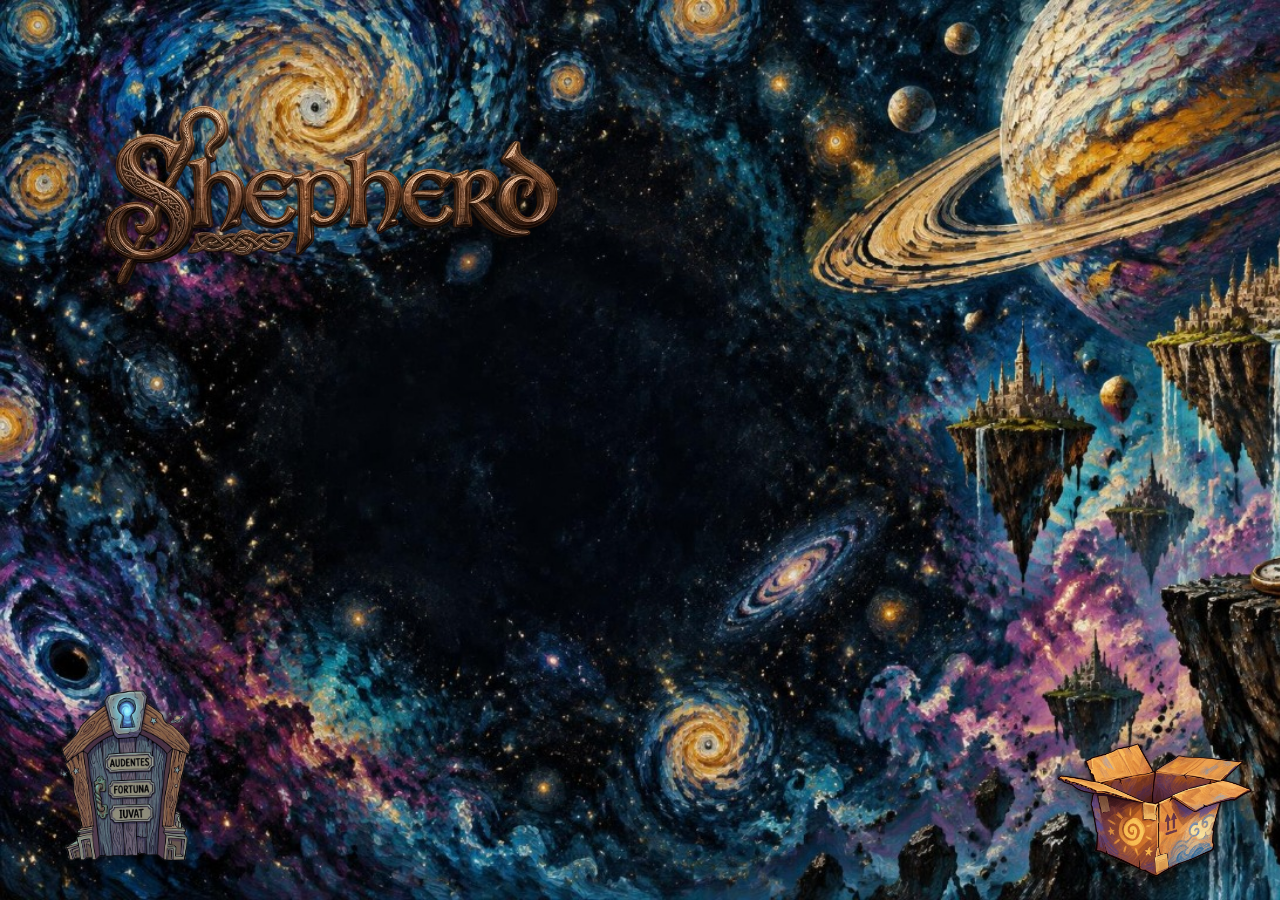
<file: janspace.html>
<!DOCTYPE html>
<html lang="es">
<head>
    <meta charset="UTF-8">
    <meta name="viewport" content="width=device-width, initial-scale=1.0">
    <title>Maniatopia - Refugio de Universos</title>
    <meta name="description" content="Refugio de Universos de Maniatopia: Shepherd y otros mundos de fantasía.">
    <link rel="shortcut icon" href="favicon.ico" type="image/x-icon">
    <link rel="preconnect" href="https://fonts.googleapis.com">
    <link rel="preconnect" href="https://fonts.gstatic.com" crossorigin>
    <link href="https://fonts.googleapis.com/css2?family=Homemade+Apple&family=Special+Elite&display=swap" rel="stylesheet">
    <link href="https://fonts.googleapis.com/css2?family=Orbitron:wght@700&display=swap" rel="stylesheet">
    <link href="https://fonts.googleapis.com/css2?family=Cinzel+Decorative:wght@700&family=GFS+Didot&display=swap" rel="stylesheet">
    <style>
        @font-face {
            font-family: 'Fredericka the Great';
            src: url('assets/Fonts-ttf/FrederickatheGreat-Regular.ttf') format('truetype');
            font-style: normal;
            font-weight: 400;
            font-display: swap;
        }
        * {
            margin: 0;
            padding: 0;
            box-sizing: border-box;
        }

        body {
            min-height: 100vh;
            background: url('assets/images/fondo-maniatopia.jpg') no-repeat left center fixed;
            background-size: cover;
            overflow: hidden;
        }

        .shepherd-logo {
            position: absolute;
            top: clamp(56px, 8vw, 110px);
            left: clamp(56px, 8vw, 110px);
            display: block;
            transition: transform 0.25s ease, filter 0.25s ease;
        }

        /* La imagen tiene mucho margen transparente: se recorta al área del logo */
        .shepherd-logo span {
            display: block;
            width: clamp(255px, 36vw, 510px);
            aspect-ratio: 760 / 305;
            background: url('assets/images/ShepherdLogo.png') no-repeat;
            background-size: 180.26% auto;
            background-position: 50.8% 10.8%;
        }

        .shepherd-logo:hover,
        .shepherd-logo:focus-visible {
            transform: scale(1.05);
            filter: drop-shadow(0 0 10px rgba(255, 255, 255, 0.6));
        }

        .jan-box-button {
            position: fixed;
            right: 20px;
            bottom: 20px;
            width: 210px;
            height: 210px;
            border: 0;
            padding: 0;
            background: url('assets/images/Cajon de Sastre Jan.png') center bottom / contain no-repeat;
            cursor: pointer;
            filter: drop-shadow(0 4px 8px rgba(0, 0, 0, 0.7));
            transition: transform 250ms ease, filter 250ms ease;
        }

        .jan-box-button:hover,
        .jan-box-button:focus-visible {
            transform: scale(1.05);
            filter: drop-shadow(0 0 10px rgba(255, 220, 150, 0.8));
        }

        .jan-box-button:focus-visible,
        .jan-terminal-close:focus-visible,
        .jan-terminal-power:focus-visible,
        .jan-terminal-input:focus-visible {
            outline: 3px solid #e0c090;
            outline-offset: 3px;
        }

        .jan-terminal {
            position: fixed;
            inset: 0;
            margin: auto;
            width: min(92vw, 700px, 80vh);
            width: min(92vw, 700px, 80dvh);
            max-width: none;
            max-height: 90vh;
            max-height: 90dvh;
            padding: 0;
            overflow: visible;
            border: 0;
            background: transparent;
            color: #8dff9f;
            font: 1rem/1.5 "Courier New", monospace;
        }

        .jan-terminal[open] {
            display: flex;
            flex-direction: column;
            align-items: center;
        }

        .jan-monitor {
            position: relative;
            display: flex;
            flex-direction: column;
            width: 100%;
            aspect-ratio: 1.15;
            padding: clamp(16px, 3vw, 28px);
            padding-bottom: clamp(26px, 4vw, 38px);
            border: 4px solid #a89d88;
            border-radius: 8% / 7%;
            background: linear-gradient(135deg, #f4efdf 0%, #dfd6c3 38%, #c1b49c 100%);
            box-shadow: inset 3px 3px 4px #fffdf1, inset -6px -8px 8px #9d907a, 0 14px 0 -7px #887c69, 0 20px 35px rgba(0, 0, 0, 0.85);
        }

        .jan-terminal-screen {
            display: flex;
            flex: 1;
            flex-direction: column;
            min-height: 0;
            overflow: hidden;
            border: clamp(6px, 1.3vw, 12px) solid #53554a;
            border-radius: 8% / 10%;
            background:
                repeating-linear-gradient(to bottom, transparent 0 2px, rgba(0, 0, 0, 0.18) 3px 4px),
                radial-gradient(ellipse at center, #102417, #030a05 85%);
            text-shadow: 0 0 5px rgba(72, 255, 108, 0.45);
            box-shadow: 0 0 0 3px #ada28e, inset 0 0 35px rgba(0, 0, 0, 0.85);
        }

        .jan-monitor-stand {
            flex: none;
            width: 38%;
            height: clamp(16px, 3vw, 26px);
            border: 2px solid #a89d88;
            border-top: 0;
            border-radius: 0 0 50% 50% / 0 0 70% 70%;
            background: linear-gradient(to bottom, #9d907a, #e1d8c6 65%, #b8ab94);
            box-shadow: inset 0 -3px 4px #a59882, 0 3px 5px rgba(0, 0, 0, 0.4);
        }

        .jan-computer {
            display: flex;
            align-items: center;
            justify-content: flex-end;
            gap: clamp(10px, 3vw, 28px);
            width: 96%;
            min-height: clamp(72px, 14vw, 110px);
            padding: 10px clamp(14px, 3vw, 30px);
            border: 3px solid #a89d88;
            border-radius: 5px 5px 10px 10px;
            background: linear-gradient(#eee8d8, #d5cbb7 70%, #b4a58c);
            box-shadow: inset 2px 2px 3px #fffdf1, inset -3px -4px 4px #a0927d, 0 9px 18px rgba(0, 0, 0, 0.75);
        }

        .jan-floppy-drive {
            display: flex;
            flex: 0 1 270px;
            flex-direction: column;
            justify-content: center;
            gap: 6px;
            min-width: 0;
            padding: 8px 10px 5px;
            border: 2px solid #958974;
            border-radius: 3px;
            background: linear-gradient(#d6ccba, #b8aa94);
            box-shadow: inset 1px 2px 4px #8b7e6a, 1px 1px 1px #f4eddd;
        }

        .jan-floppy-slot {
            height: 7px;
            border-radius: 2px;
            background: #302d29;
            box-shadow: inset 0 2px 3px #090908, 0 1px #e6decd;
        }

        .jan-floppy-label {
            color: #514d46;
            font: bold 0.6rem/1 Arial, sans-serif;
            text-align: right;
            white-space: nowrap;
        }

        .jan-terminal-power {
            width: 52px;
            height: 44px;
            flex: none;
            border: 3px outset #ddd3bf;
            border-radius: 3px;
            background: linear-gradient(#e9e1d1, #b9ad96);
            color: #39352d;
            font: bold 0.65rem Arial, sans-serif;
            cursor: pointer;
            box-shadow: 1px 2px 2px rgba(0, 0, 0, 0.45);
        }

        .jan-terminal-power:active {
            border-style: inset;
            transform: translateY(1px);
        }

        .jan-terminal-brand {
            position: absolute;
            right: clamp(20px, 4vw, 40px);
            bottom: 8px;
            color: #514d46;
            text-align: right;
            font: bold 0.8rem/1.2 Arial, sans-serif;
            letter-spacing: 0.04em;
        }

        .jan-terminal::backdrop {
            background: rgba(0, 0, 0, 0.75);
        }

        .jan-terminal-header {
            display: flex;
            align-items: center;
            justify-content: space-between;
            gap: 1rem;
            padding: 0.75rem 1rem 0;
        }

        .jan-terminal-header h2 {
            font: bold 1rem/1.3 "Courier New", monospace;
        }

        .jan-terminal-close {
            flex: none;
            width: 2rem;
            height: 2rem;
            border: 1px solid #61be75;
            background: transparent;
            color: inherit;
            font: bold 1.25rem/1 "Courier New", monospace;
            cursor: pointer;
        }

        .jan-terminal-close:hover {
            background: #1b4825;
        }

        .jan-terminal-content {
            flex: 1;
            min-height: 0;
            overflow-y: auto;
            padding: 1rem;
        }

        .jan-terminal-prompt {
            display: flex;
            align-items: center;
            gap: 0.5rem;
            padding: 0 1rem 1rem;
        }

        .jan-terminal-input {
            flex: 1;
            min-width: 0;
            border: 0;
            padding: 0.4rem 0;
            background: transparent;
            color: inherit;
            caret-color: #8dff9f;
            text-shadow: inherit;
            font: inherit;
        }

        .jan-terminal-help {
            padding: 0 1rem 1rem;
        }

        @media (max-width: 500px) and (max-height: 500px) {
            .jan-terminal { font-size: 0.875rem; }
            .jan-terminal-header { padding: 0.5rem 0.5rem 0; }
            .jan-terminal-header h2 { font-size: 0.875rem; }
            .jan-terminal-content { padding: 0.5rem; }
            .jan-terminal-prompt { padding: 0 0.5rem 0.5rem; }
            .jan-terminal-help { padding: 0 0.5rem 0.5rem; }
        }

        /* --- MENÚ DESPLEGABLE --- */
        #menu-container {
            position: fixed;
            bottom: 20px;
            left: 20px;
            width: 210px;
            height: 210px;
            z-index: 2000;
            perspective: 1100px;
        }

        #menu-btn {
            background: url('assets/images/puerta botonera.png') center / contain no-repeat;
            border: 0;
            padding: 0;
            appearance: none;
            position: absolute;
            bottom: 0;
            left: 0;
            width: 210px;
            height: 210px;
            z-index: 2;
            cursor: pointer;
            filter: drop-shadow(0 4px 8px rgba(0, 0, 0, 0.7));
            transform-origin: left bottom;
            transition: transform 900ms cubic-bezier(0.2, 0.75, 0.25, 1), opacity 700ms ease, filter 700ms ease;
        }

        #menu-btn:hover {
            transform: scale(1.05);
        }

        #menu-btn:focus-visible {
            outline: 3px solid #e0c090;
            outline-offset: 6px;
        }

        #menu-dropdown {
            position: absolute;
            bottom: 0;
            left: 0;
            width: min(86vw, 680px);
            height: min(76vh, 620px);
            min-height: 280px;
            z-index: 1;
            background: radial-gradient(ellipse at 28% 72%, #101018 0%, #050508 64%);
            border-radius: 24px 120px 22px 22px;
            box-shadow: 0 0 60px rgba(0, 0, 0, 0.9), inset 0 0 45px rgba(25, 34, 55, 0.25);
            opacity: 0;
            visibility: hidden;
            pointer-events: none;
            clip-path: polygon(0 100%, 0 100%, 0 100%);
            transform: scale(0.2);
            transform-origin: left bottom;
            transition: clip-path 850ms cubic-bezier(0.2, 0.75, 0.25, 1), transform 800ms cubic-bezier(0.2, 0.75, 0.25, 1), opacity 450ms ease, visibility 0s linear 850ms;
        }

        #menu-container.is-open #menu-dropdown {
            opacity: 1;
            visibility: visible;
            pointer-events: auto;
            clip-path: polygon(0 100%, 0 15%, 14% 0, 100% 0, 100% 100%);
            transform: scale(1);
            transition: clip-path 850ms cubic-bezier(0.2, 0.75, 0.25, 1), transform 800ms cubic-bezier(0.2, 0.75, 0.25, 1), opacity 450ms ease, visibility 0s;
        }

        #menu-container.is-open #menu-btn {
            transform: translate(190px, -135px) scale(2.5) rotate(8deg) rotateY(-38deg);
            opacity: 0.28;
            filter: drop-shadow(0 8px 18px rgba(0, 0, 0, 0.9));
        }

        #menu-dropdown a {
            position: absolute;
            z-index: 3;
            display: inline-flex;
            align-items: center;
            width: max-content;
            max-width: calc(100% - 48px);
            text-decoration: none;
            opacity: 0;
            transform: translateY(22px) scale(0.92);
            transition: opacity 400ms ease, transform 500ms cubic-bezier(0.2, 0.75, 0.25, 1), filter 250ms ease;
        }

        #menu-container.is-open #menu-dropdown a {
            opacity: 1;
            transform: translateY(0) scale(1);
        }

        #menu-dropdown .nav-home {
            left: 48px;
            top: 10%;
            transition-delay: 180ms;
        }

        .home-icon {
            width: 68px;
            height: 68px;
            fill: none;
            stroke: #f4c76b;
            stroke-width: 1.8;
            stroke-linecap: round;
            stroke-linejoin: round;
            filter: drop-shadow(0 0 10px rgba(255, 195, 86, 0.75));
            transition: transform 250ms ease, filter 250ms ease;
        }

        #menu-dropdown .nav-home:hover .home-icon,
        #menu-dropdown .nav-home:focus-visible .home-icon {
            transform: scale(1.16) rotate(-5deg);
            filter: drop-shadow(0 0 18px rgba(255, 221, 130, 1));
        }

        #menu-dropdown .nav-location {
            left: 34px;
            top: 28%;
            font-family: 'Fredericka the Great', cursive;
            font-size: clamp(1.6rem, 3.6vw, 2.35rem);
            letter-spacing: 0;
            white-space: nowrap;
            background: linear-gradient(110deg, #ff4b08, #ff8a18, #ffc04a, #ff5a0a, #ff4b08);
            background-size: 250% 100%;
            background-clip: text;
            -webkit-background-clip: text;
            color: transparent;
            filter: drop-shadow(0 0 9px rgba(255, 91, 8, 0.7));
            animation: fireFlow 6s ease-in-out infinite alternate;
            transition-delay: 300ms;
        }

        #menu-dropdown .nav-location:hover,
        #menu-dropdown .nav-location:focus-visible {
            filter: drop-shadow(0 0 17px rgba(255, 151, 34, 1));
            transform: translateY(-2px) scale(1.06);
        }

        #menu-dropdown .nav-universes {
            left: 40px;
            top: 46%;
            font-family: 'Orbitron', sans-serif;
            font-weight: 700;
            font-size: clamp(1.05rem, 2.3vw, 1.55rem);
            letter-spacing: 3px;
            text-transform: uppercase;
            white-space: nowrap;
            background: linear-gradient(110deg, #7b5cff, #3fd0ff, #d86bff, #6a8cff, #7b5cff);
            background-size: 250% 100%;
            background-clip: text;
            -webkit-background-clip: text;
            color: transparent;
            filter: drop-shadow(0 0 8px rgba(120, 130, 255, 0.75));
            animation: cosmicFlow 7s ease-in-out infinite alternate;
            transition-delay: 360ms;
        }

        #menu-dropdown .nav-universes:hover,
        #menu-dropdown .nav-universes:focus-visible {
            filter: drop-shadow(0 0 16px rgba(120, 220, 255, 1));
            transform: translateY(-2px) scale(1.06);
        }

        #menu-dropdown .nav-contact {
            left: 48px;
            top: 79%;
            font-family: 'Special Elite', monospace;
            font-size: clamp(1.35rem, 2.8vw, 2rem);
            letter-spacing: 2px;
            color: #d7e9ff;
            text-shadow: 0 0 12px rgba(119, 181, 255, 0.75);
            transition-delay: 420ms;
        }

        #menu-dropdown .nav-contact:hover,
        #menu-dropdown .nav-contact:focus-visible {
            color: #ffffff;
            text-shadow: 0 0 20px rgba(136, 202, 255, 1);
            transform: translateY(-2px) scale(1.06);
        }

        @keyframes fireFlow {
            from { background-position: 0% 50%; }
            to { background-position: 100% 50%; }
        }

        @keyframes cosmicFlow {
            from { background-position: 0% 50%; }
            to { background-position: 100% 50%; }
        }

        /* --- MÓVIL --- */
        @media (max-width: 768px) {
            .jan-box-button { right: 8px; bottom: 15px; width: 131.25px; height: 131.25px; }
            #menu-container { bottom: 15px; left: 8px; width: 175px; height: 175px; }
            #menu-btn { width: 175px; height: 175px; }
            #menu-container:not(.is-open) #menu-btn { width: 131.25px; height: 131.25px; }
            #menu-dropdown { width: min(88vw, 480px); height: min(76vh, 620px); min-height: 260px; }
            #menu-container.is-open #menu-btn { transform: translate(115px, -105px) scale(2.5) rotate(7deg) rotateY(-35deg); }
            #menu-dropdown .nav-home { left: 28px; }
            #menu-dropdown .nav-location { left: 24px; font-size: clamp(1.25rem, 5.3vw, 1.85rem); }
            #menu-dropdown .nav-universes { left: 28px; font-size: clamp(0.95rem, 4.2vw, 1.3rem); letter-spacing: 2px; }
            #menu-dropdown .nav-contact { left: 32px; font-size: clamp(1.2rem, 5vw, 1.65rem); }
            .home-icon { width: 58px; height: 58px; }
            body { background-size: auto 90%; background-position: 30% center; background-color: #03030a; }
        }

        @media (prefers-reduced-motion: reduce) {
            .jan-box-button { transition-duration: 0.01ms; }
            #menu-btn, #menu-dropdown, #menu-dropdown a, .home-icon { transition-duration: 0.01ms; }
            #menu-dropdown .nav-location, #menu-dropdown .nav-universes { animation: none; }
        }
    </style>
    <link rel="stylesheet" href="assets/agora-menu.css?v=20261106-3">
    <link rel="stylesheet" href="assets/tooltip.css">
    <script defer src="assets/tooltip.js"></script>
</head>
<body>
    <a class="shepherd-logo" href="Shepherd.html" aria-label="Shepherd" data-help="Shepherd">
        <span role="img" aria-label="Shepherd"></span>
    </a>

    <button class="jan-box-button" id="jan-box-button" type="button" aria-label="Abrir el cajón de sastre de Jan" aria-haspopup="dialog" data-help="Abrir el cajón de sastre de Jan"></button>

    <dialog class="jan-terminal" id="jan-terminal" aria-labelledby="jan-terminal-title">
        <div class="jan-monitor">
          <div class="jan-terminal-screen">
            <div class="jan-terminal-header">
                <h2 id="jan-terminal-title">Cajón de sastre de Jan</h2>
                <button class="jan-terminal-close" id="jan-terminal-close" type="button" aria-label="Cerrar el cajón de sastre" data-help="Cerrar el cajón de sastre">×</button>
            </div>
            <div class="jan-terminal-content">
                <p>Contenido en preparación.</p>
            </div>
            <div class="jan-terminal-prompt">
                <label for="jan-terminal-input">C:\&gt;</label>
                <input class="jan-terminal-input" id="jan-terminal-input" type="text" aria-label="Escribir en el cajón de sastre" aria-describedby="jan-terminal-input-help" autocomplete="off">
            </div>
            <p class="jan-terminal-help" id="jan-terminal-input-help">El texto no se envía ni se guarda.</p>
          </div>
          <p class="jan-terminal-brand">PC Amstrad 1512</p>
        </div>
        <div class="jan-monitor-stand" aria-hidden="true"></div>
        <div class="jan-computer">
            <div class="jan-floppy-drive" aria-label="Disquetera de 5¼ pulgadas de doble densidad" role="img">
                <span class="jan-floppy-slot" aria-hidden="true"></span>
                <span class="jan-floppy-label" aria-hidden="true">5¼&quot; DOUBLE DENSITY</span>
            </div>
            <button class="jan-terminal-power" id="jan-terminal-power" type="button" aria-label="Apagar el monitor y cerrar el cajón" data-help="Apagar el monitor">ON / OFF</button>
        </div>
    </dialog>

    <!-- MENÚ DESPLEGABLE -->
    <div id="menu-container">
        <button id="menu-btn" type="button" data-help="Menú de navegación" aria-label="Abrir menú de navegación" aria-controls="menu-dropdown" aria-expanded="false"></button>
        <div id="menu-dropdown">
            <a class="nav-home" href="index.html" aria-label="Inicio" data-help="Inicio">
                <svg class="home-icon" viewBox="0 0 24 24" aria-hidden="true">
                    <path d="M3 10.5 12 3l9 7.5M5.5 9.5V21h13V9.5M9 21v-7h6v7"></path>
                </svg>
            </a>
            <a class="nav-location" href="donde-estoy.html">¿Dónde estoy?</a>
            <a class="nav-universes" href="universos.html">Refugio de Universos</a>
            <a class="nav-symposion" href="https://discord.gg/RnQvtGRNmj" target="_blank" rel="noopener noreferrer"><span class="agora-steel">Ágora Eleúthera</span> <span class="greek" lang="el">ευθέρα ἀγορά</span></a>
            <a class="nav-contact" href="contacto.html">Contacto</a>
        </div>
    </div>

    <script>
        const janBoxButton = document.getElementById('jan-box-button');
        const janTerminal = document.getElementById('jan-terminal');
        janBoxButton.addEventListener('click', () => janTerminal.showModal());
        document.getElementById('jan-terminal-close').addEventListener('click', () => janTerminal.close());
        document.getElementById('jan-terminal-power').addEventListener('click', () => janTerminal.close());
        janTerminal.addEventListener('keydown', (event) => {
            if (event.key === 'Escape') {
                event.preventDefault();
                janTerminal.close();
            }
        });
        janTerminal.addEventListener('close', () => janBoxButton.focus());

        const menuBtn = document.getElementById('menu-btn');
        const menuContainer = document.getElementById('menu-container');

        menuBtn.addEventListener('click', (e) => {
            e.stopPropagation();
            const isOpen = menuContainer.classList.toggle('is-open');
            menuBtn.setAttribute('aria-expanded', String(isOpen));
            menuBtn.setAttribute('aria-label', isOpen ? 'Cerrar menú de navegación' : 'Abrir menú de navegación');
            menuBtn.dataset.help = isOpen ? 'Cerrar menú de navegación' : 'Abrir menú de navegación';
        });

        window.addEventListener('click', () => {
            menuContainer.classList.remove('is-open');
            menuBtn.setAttribute('aria-expanded', 'false');
            menuBtn.setAttribute('aria-label', 'Abrir menú de navegación');
            menuBtn.dataset.help = 'Abrir menú de navegación';
        });

        window.addEventListener('keydown', (e) => {
            if (e.key === 'Escape' && menuContainer.classList.contains('is-open')) {
                menuContainer.classList.remove('is-open');
                menuBtn.setAttribute('aria-expanded', 'false');
                menuBtn.setAttribute('aria-label', 'Abrir menú de navegación');
                menuBtn.dataset.help = 'Abrir menú de navegación';
                menuBtn.focus();
            }
        });
    </script>
    <script src="musica.js"></script>
</body>
</html>
</file>
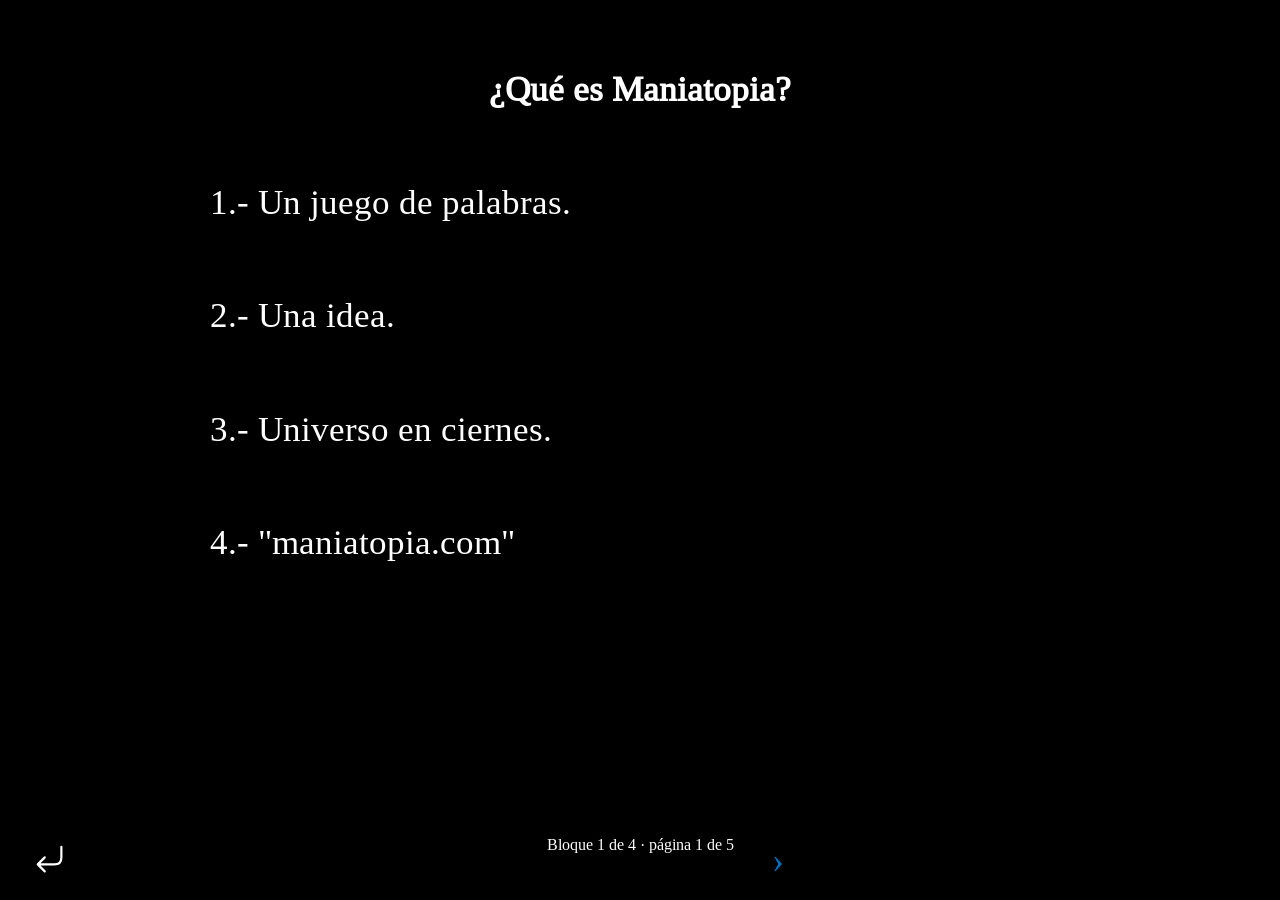
<file: que-es-maniatopia.html>
<!DOCTYPE html>
<html lang="es">
<head>
    <meta charset="UTF-8">
    <meta name="viewport" content="width=device-width, initial-scale=1.0">
    <title>¿Qué es Maniatopia?</title>
    <link rel="preconnect" href="https://fonts.googleapis.com">
    <link rel="preconnect" href="https://fonts.gstatic.com" crossorigin>
    <link href="https://fonts.googleapis.com/css2?family=Special+Elite&display=swap" rel="stylesheet">
    <link rel="stylesheet" href="assets/tooltip.css">
    <script defer src="assets/tooltip.js"></script>
    <link rel="preload" href="assets/Fonts-ttf/LiberationSerif-Regular.ttf" as="font" type="font/ttf" crossorigin>
    <style>
        @font-face {
            font-family: 'Liberation Serif';
            src: url('assets/Fonts-ttf/LiberationSerif-Regular.ttf') format('truetype');
            font-style: normal;
            font-weight: 400;
            font-display: swap;
        }
        @font-face {
            font-family: 'Merienda';
            src: url('assets/Fonts-ttf/Merienda-VariableFont_wght.ttf') format('truetype');
            font-style: normal;
            font-weight: 300 900;
            font-display: swap;
        }
        * { box-sizing: border-box; }
        html, body { height: 100%; margin: 0; }
        body {
            display: flex;
            flex-direction: column;
            background: #000;
            color: #fff;
            font: 18pt/1.35 'Liberation Serif', Georgia, serif;
        }
        .reader {
            flex: 1;
            min-height: 0;
            height: 0;
            display: flex;
            flex-direction: column;
            width: min(100% - 48px, 860px);
            margin: 0 auto;
            padding-top: max(24px, env(safe-area-inset-top));
            overflow: hidden;
        }
        #page-content { flex: 1; min-height: 0; display: flex; flex-direction: column; }
        .pages {
            flex: 1;
            min-height: 0;
            min-width: 0;
            height: auto;
            column-gap: 0;
            column-fill: auto;
            tab-size: 1.251cm;
            overflow-wrap: anywhere;
            overflow-x: hidden;
        }
        .pages p, .pages h1 {
            margin: 0;
            padding-right: 1px;
            break-inside: avoid-column;
            page-break-inside: avoid;
        }
        .pages h1 { break-after: avoid-column; }
        .pages p:empty::before { content: "\00a0"; }
        .pages p { white-space: pre-wrap; }
        .pages .manual-page-break { break-before: column; }
        .pages .centered-page {
            height: var(--page-height);
            display: flex;
            flex-direction: column;
            justify-content: center;
            text-align: center;
            break-inside: avoid-column;
        }
        .pages .equation {
            gap: clamp(.15em, 1.4vh, .6em);
            line-height: 1.5;
            transform: translateY(-3em);
        }
        .pages .equation p {
            font-size: 22pt;
        }
        .pages .equation .equation-result {
            font-size: 26pt;
        }
        .pages .equation .equation-place {
            font-size: 24pt;
        }
        .pages p.page-next-row { break-inside: avoid-column; text-align: right; }
        .pages p.signature-message, .pages p.signature-spacer, .pages p.signature-intro { break-after: avoid-column; }
        .pages p.section-title { margin-top: .55em; font-size: 21pt; }
        .pages .intro-page {
            display: flex;
            flex-direction: column;
            align-items: flex-start;
            justify-content: flex-start;
            height: var(--page-height);
            padding-top: 1.6em;
            line-height: 1.6;
            break-inside: avoid-column;
        }
        .pages .intro-page h1,
        .pages .intro-page p {
            font-size: 26.5pt;
            font-weight: normal;
        }
        .pages .intro-page h1 {
            margin-bottom: 1.6em;
            font-weight: bold;
            width: 100%;
            text-align: center;
        }
        .pages .intro-page p + p {
            margin-top: 1.6em;
        }
        .mobile-line-break { display: none; }
        .pages p.page-next-row button {
            appearance: none;
            border: 0;
            padding: 0;
            background: transparent;
            color: inherit;
            font: inherit;
            color: #0070c0;
            cursor: pointer;
        }
        .controls {
            flex: none;
            min-height: 80px;
            padding: 8px max(24px, env(safe-area-inset-right)) max(8px, env(safe-area-inset-bottom)) max(24px, env(safe-area-inset-left));
            display: grid;
            grid-template-columns: 1fr auto 1fr;
            align-items: center;
        }
        .back, .page-button {
            display: inline-flex;
            align-items: center;
            justify-content: center;
            width: 52px;
            height: 52px;
            padding: 0;
            border: 0;
            background: transparent;
            color: #fff;
            cursor: pointer;
            text-decoration: none;
        }
        .back svg { width: 42px; height: 42px; }
        .page-buttons { display: flex; gap: 18px; }
        .page-buttons[hidden] { display: none; }
        .page-button { color: #0070c0; font: 36px/1 'Liberation Serif', Georgia, serif; }
        .page-button:disabled { visibility: hidden; }
        .page-status {
            white-space: nowrap;
            font-size: 1rem;
        }
        .back:focus-visible, .page-button:focus-visible, .page-next:focus-visible {
            outline: 2px solid #fff;
            outline-offset: 2px;
        }
        @media (max-width: 600px) {
            body { line-height: 1.15; }
            .reader { width: calc(100% - 36px); padding-top: calc(max(18px, env(safe-area-inset-top)) + 15px); }
            .pages p.spacer { font-size: 10px; line-height: 1; }
            .pages p.signature-spacer { font-size: inherit; line-height: inherit; }
            .pages .mobile-split { break-inside: auto; page-break-inside: auto; }
            .pages .mobile-page-break { display: block; break-before: column; }
            .pages .mobile-no-break { break-before: auto; }
            .mobile-line-break { display: inline; }
            .pages p.section-title.manual-page-break, .pages p.section-title.mobile-page-break { margin-top: 0; }
            .pages .mobile-keep-next, .pages .mobile-keep-next + p.spacer { break-after: avoid-column; }
            .controls { min-height: 70px; padding-left: 18px; padding-right: 18px; }
            .page-buttons { align-items: center; gap: 6px; }
            .page-status { font-size: .7rem; }
        }
    </style>
</head>
<body>
    <main class="reader" id="reader" aria-label="Texto sobre Maniatopia">
        <div id="page-content">
<section class="pages" id="pages" aria-label="Texto sobre Maniatopia" tabindex="-1">
<div class="intro-page">
<h1 data-block="1">&#191;Qu&#233; es Maniatopia?</h1>
<p>1.- Un juego de palabras.</p>
<p>2.- Una idea.</p>
<p>3.- Universo en ciernes.</p>
<p>4.- "maniatopia.com"</p>
</div>
<p class="manual-page-break section-title"><strong>1.- Un juego de palabras.</strong></p>
<p>&nbsp;</p>
<p>Venido de las ra&#237;ces del griego antiguo:</p>
<p>&nbsp;</p>
<p>&#9;&#183; La ra&#237;z griega <em>μαν-</em> (<em>man-</em>) significa literalmente &#171;locura&#187;, &#171;frenes&#237;&#187;, &#171;furor&#187; o &#171;arrebato mental&#187;.</p>
<p>&#9;Esta a su vez proviene de la ra&#237;z protoindoeuropea <em>men-</em>, que est&#225; vinculada a toda actividad de la mente: &#171;pensar&#187;, &#171;tener la mente activa&#187;, &#171;recordar&#187; o &#171;sentir un impulso espiritual o mental&#187;.</p>
<p>&nbsp;</p>
<p class="mobile-page-break">&#9;&#183; La ra&#237;z <em>t&#243;pos</em> (del griego antiguo <em>τ&#972;πος</em>) significa literalmente &#171;lugar&#187;, &#171;espacio&#187;, &#171;regi&#243;n&#187; o &#171;posici&#243;n&#187;.</p>
<p>&nbsp;</p>
<p>&#9;&#183; El sufijo griego <em>-&#237;a</em> (<em>-&#237;a</em>) es un sufijo sustantivador abstracto. Su funci&#243;n principal es transformar una ra&#237;z verbal o un adjetivo en un sustantivo femenino abstracto que expresa una cualidad, un estado, una condici&#243;n o una acci&#243;n.</p>
<div class="equation centered-page manual-page-break">
<p>As&#237;:</p>
<p><em>μανία</em> (manía): Locura, frenesí o entusiasmo divino</p>
<p>+</p>
<p><em>-τοπία</em> (-topía): &#171;cualidad o condición de un lugar&#187;, &#171;espacio con una característica determinada&#187;</p>
<p>=</p>
<p class="equation-result"><strong>maniatopia</strong></p>
<p>=</p>
<p class="equation-place">Lugar de la locura</p>
</div>
<p class="manual-page-break section-title"><strong>2.- Una idea.</strong></p>
<p>&nbsp;</p>
<p>Si bien Maniatopia nace del desarrollo, evoluci&#243;n y transformaci&#243;n de una peque&#241;a idea: un juego de dados que invent&#233; para implementar en mis partidas de rol con amigos (el Shepherd). Acaba transform&#225;ndose en una idea mayor, que engloba muchos conceptos: creaci&#243;n, colaboraci&#243;n, arte, expresi&#243;n, comunicaci&#243;n, foro, discordia, concilio, ri&#241;a, acuerdo, crecimiento, juego, trabajo, derecho, deber.</p>
<p>&nbsp;</p>
<p>Dentro de este concepto quiero defender tambi&#233;n la libertad intelectual, donde las ideas que suman son valores, no propiedades. No pretendo ofender ni detractar el derecho a la propiedad intelectual; pero s&#237; defender que aquello que aporta un valor humano pertenece a los humanos, no a los individuos, luego no debe ser propiedad. Al fin y al cabo, "los tres ga&#241;anes" no hubieran descubierto la idea de cobrar por la energ&#237;a sin la colaboraci&#243;n de Tales de Mileto, William Gilbert, Michael Faraday, Nikola Tesla y un largo etc... Y s&#233; de buena tinta que muchos de estos &#250;ltimos no quieren cobrar ni un centavo por ello hoy d&#237;a.</p>
<p>&nbsp;</p>
<p class="manual-page-break section-title mobile-keep-next"><strong>3.- Universo en ciernes.</strong></p>
<p>&nbsp;</p>
<p>Maniatopia es el nombre con que he bautizado al peque&#241;o cosmos de mi creaci&#243;n, como pudieran hacer Ende, Tolkien o Pratchett con sus respectivos. Este legendarium emergente se compondr&#225; de seres natales del lugar, y seres extranjeros de otros mundos amigos, pero como lugar de la locura, las pertenencias de estos a uno u otro lugar son dif&#237;ciles de precisar.</p>
<p>&nbsp;</p>
<p class="section-title mobile-page-break"><strong>4.- "maniatopia.com"</strong></p>
<p>&nbsp;</p>
<p>Este es mi espacio personal, <em>"Jan Torres; a su servicio"</em>. Aqu&#237; es donde desarrollo y plasmo mis proyectos e inquietudes, fruto de mi ardor creativo.</p>
<p class="mobile-split">Pero es tambi&#233;n un espacio colaborativo de intercambio de ideas y conocimiento donde todo esto sume, compartir conocimiento nos hace crecer. <span class="mobile-page-break">(1+1=3) que por ende busca amigos con los que por el mero hecho de caminar juntos un tiempo ya estemos intercambiando, creando o forjando algo de valor.</span></p>
<p>Este es un espacio libre donde desarrollar y darle visualizaci&#243;n a cualquier proyecto que requiera de soporte web. Esto es: tambi&#233;n vuestro espacio.</p>
<p class="page-next-row"><button class="page-next" type="button" aria-label="Continuar a ¿Por qué Maniatopia?">¿Porqué Maniatopia? (desde la idea primigenia)</button></p>
<p class="manual-page-break section-title" data-block="2"><strong>&#191;Porque maniatopia?</strong></p>
<p>&nbsp;</p>
<p>Narrar todo el proceso hasta llegar al nacimiento de Maniatopia puede ser largo de explicar, y requiere de matizar el camino, pero tratar&#233; de hacerlo en cuatro pinceladas:</p>
<p>&nbsp;</p>
<p>&#9;---Hace apenas dos a&#241;os (principios de 2025), creo el Shepherd (juego de dados de apuestas), con la intenci&#243;n de introducirlo en nuestras partidas de D&amp;D ente amigos (yo hac&#237;a de Master entonces). Escribo un documento de LibreOffice de 30 p&#225;ginas muy bonito y currado, que es de mi agrado.</p>
<p>&nbsp;</p>
<p class="mobile-split mobile-page-break">Ese documento son las reglas del Shepherd narradas por Molothamp Jeddarm de los reinos del Olvido. <em>***Esto es un claro gui&#241;o/homenaje que hago a los creadores de una de las mejores ambientaciones de Dungeons &amp; Dragons que existen. Espero no les resulte molesto a sus creadores, en cuyo caso les ruego me lo comuniquen, y de ser necesario, deshar&#237;amos cualquier tipo de menci&#243;n a dicha ambientaci&#243;n y/o similitud. <span class="mobile-page-break">Aunque como GeoSoberano de Maniatopia y padre del Shepherd, tengo que decir que muchos habitantes del "lugar de la locura" se entristecer&#237;an sobremanera ante tama&#241;a noticia; y como responsable del bienestar de estos, rogar&#237;a parlament&#225;ramos ante nuestro conflicto de intereses antes de tomar decisiones dr&#225;sticas que pudiera afectar al bienestar de mi pueblo.***</span></em></p>
<p>&nbsp;</p>
<p class="manual-page-break">&#9;---Dado que me gusta el resultado del Shepherd me informo sobre como darle difusi&#243;n, y encuentro webs y redes en que los usuarios independientes muestran o venden sus juegos de mesa (boardgamegeek, tabletopfinder, entre otras). Hoy aspiro a dar a conocer el Shepherd y Maniatopia por otros muchos medios.</p>
<p>&nbsp;</p>
<p>&#9;---<strong>"Filosof&#237;a de empresa resumida"</strong> Pienso que la mejor manera de hacer llegar mi producto al p&#250;blico es: distribuir de manera totalmente gratuita el juego, las reglas, los modelos.stl para impresora 3D, y el videojuego que quiero crear como modo de marketing para atraer al p&#250;blico a mi producto, e introducir de manera interactiva y atractiva las reglas del juego.</p>
<p class="manual-page-break mobile-no-break">&#191;Todo gratis? &#191;Todo por amor al arte? <strong>S&#237;</strong> y <strong>No</strong>.</p>
<p>&nbsp;</p>
<p class="mobile-split mobile-page-break"><strong>S&#237;</strong>, porque entiendo que los grandes productos destinados al ocio deben estar basados en el arte, en la pasi&#243;n, en tocar el alma. Libros, cine, videojuegos, m&#250;sica: hace no mucho, algunos de estos eran medios nacientes que permit&#237;an explotar nuestra faceta creativa y eso nos emocionaba, con el resultante amor, esfuerzo y mimo (que podr&#237;an ser sin&#243;nimos), que pon&#237;amos en lo que hac&#237;amos. <span class="mobile-page-break">En los inicios de estos nuevos medios de expresi&#243;n art&#237;stica, la emoci&#243;n por las posibilidades que ofrec&#237;an los nuevos medios hac&#237;an aflorar la imaginaci&#243;n y el ingenio, con el resultante de una obra m&#225;gica.</span></p>
<p>&nbsp;</p>
<p>Hoy, fuera del mercado indie, manda el dinero. En todos sitios. Amamos las cosas y utilizamos a las personas.</p>
<p>&nbsp;</p>
<p class="mobile-page-break"><strong>No</strong>, porque tengo cierta fe en el proyecto. Y aunque ciertamente creo que es arduo y de dif&#237;cil consecuci&#243;n mi mero objetivo: que obras propias, como el Shepherd, se hagan un hueco entre la gente (mercado). Si mis productos llegaran a convencer y ser utilizados, ya estar&#237;a rentabilizando mi esfuerzo creando un valor.</p>
<p>&nbsp;</p>
<p class="manual-page-break">Y dir&#233;is: <em>"Bueno s&#237;: todo muy po&#233;tico, id&#237;lico y muy mo&#241;as. Pero... &#191;Rentabilizar? &#191;Donde est&#225; el parn&#233;? &#191;El flush? &#191;El Cash? &#161;Give me the money!"</em></p>
<p>&nbsp;</p>
<p>Y no pens&#233;is que no est&#225; contemplado. La idea es hacer un copyright para la marca "maniatopia" y su filial "Shepherd". Y, si bien todo este material ser&#225; gratuito y de libre utilizaci&#243;n para el gran p&#250;blico, se contemplan estos copyright para quien quiera lucrarse con la marca. Y de haber aut&#233;ntico r&#233;dito monetario, destinarlo a un "agor&#225; aichmal&#243;sia kosmik&#243;s", que no s&#233; muy bien qu&#233; leches es, pero me suena bien como fondo de gesti&#243;n de vil metal.</p>
<p>&nbsp;</p>
<p>B&#225;sicamente mi ambici&#243;n econ&#243;mica se respalda en que mi producto guste y tenga mercado. Libre en este caso, defendiendo as&#237; una postura vital que quiere hacer ruido, ya sea para ser escuchada, o para molestar.</p>
<p>&nbsp;</p>
<p>&nbsp;</p>
<p><em>"Si no crees en ello nunca lo lograr&#225;s"</em> - Voltaire.</p>
<p class="page-next-row"><button class="page-next" type="button" aria-label="Continuar contando por qu&#233; Maniatopia">Pero... &#191;por qu&#233; Maniatopia?</button></p>
<p class="manual-page-break" data-block="3">&#9;---Aunque ya ten&#237;a alguna noci&#243;n sobre godot, recientemente, hace apenas mes y medio, descubro mediante amigos, una metodolog&#237;a de trabajo mediante Godot, Copilot y VSCode. Uno de estos amigos, especialmente metido en el tema (a nivel profesional), me da directrices de trabajo que me permiten sostenibilidad y capacidad de desarrollo (yo en el pasado hab&#237;a intentado hacer el videojuego mediante ias que daban resultados correctos con poco esfuerzo, pero sin capacidad de control ni sostenibilidad). Con esa nueva informaci&#243;n que me pas&#243; ese buen amigo me puse a desarrollar una primera versi&#243;n de "Shepherd - the Game".<br><br><a href="https://drive.google.com/file/d/1tiCb6cT5QSwajiZgl6S2QtG0R_yy7G1Z/view?usp=sharing" target="_blank" rel="noopener noreferrer" style="color:inherit">link al la build descargable "Shepherd-Videogame.01"</a></p>
<p>&nbsp;</p>
<p>Viendo las posibilidades que me ofrece trabajar en godot mediante vscode y copilot, me ilusiono y decido llevar el tema m&#225;s lejos; se me ocurre una idea: crear una especie de aventura gr&#225;fica, textual e interactiva, al viejo estilo de las aventuras gr&#225;ficas retro, e introducirla en el propio videojuego del Shepherd. En vez del juego que contiene el minujuego, al rev&#233;s; el minijuego que contiene el juego.</p>
<p>&nbsp;</p>
<p class="manual-page-break">As&#237; se fue gestando en mi mente una idea de como ser&#237;a ese juego, con im&#225;genes sencillas y efectistas y buenos textos y din&#225;micas argumentales al m&#225;s puro estilo de los antiguos libros de elije tu propia aventura.</p>
<p>&nbsp;</p>
<p>La idea fue tomando forma. Quer&#237;a crear un universo para esa aventura gr&#225;fica a medio camino entre lo on&#237;rico y la s&#225;tira, que albergase cualquier universo conocido originario de cualquier medio de expresi&#243;n art&#237;stica, ya sea literario, videojueguil, cinematogr&#225;fico, o cualquier otro medio.</p>
<p>&nbsp;</p>
<p>Para todo esto he de centrarme primero en acabar los modos principales del Shepherd, publicarlo, e ir trabajando a posteriori en el plato fuerte.</p>
<p>&nbsp;</p>
<p>&#191;Has le&#237;do hasta aqu&#237;? &#161;Por todos los dioses! Te pido mis m&#225;s sinceras disculpas por el tost&#243;n. Pero ya que has llegado hasta aqu&#237;, ya no te ir&#225; de desperdiciar unos minutos m&#225;s de esa realidad que nos somete que se rige por relojes...</p>
<p class="page-next-row" data-block="4"><button class="page-next" type="button" aria-label="Continuar con la historia">Acaba de contarme...</button></p>
<p class="manual-page-break">Llevo un mes y medio aprox desarrollando el Shepherd (desde septiembre de 2026) mediante Godot y vcstudio, en ese tiempo aun no hab&#237;a llegado a m&#237; el nombre maniatopaia. Este lleg&#243; mediante mi habitual curiosidad y consecuente indagaci&#243;n para resolverla.</p>
<p>&nbsp;</p>
<p>Andaba yo leyendo 1984 de Orwell, y se me ocurri&#243; preguntarle a Google por los significados de las palabras distop&#237;a y utop&#237;a; [dis-topos = mal lugar] y [u-topos = no lugar]. Tras lo que pregunt&#233;: si esos son lugares o percepciones alteradas de nuestra realidad, &#191;como llamamos a nuestro mundo actual? Google me muestra los conceptos eutopia, protopia y heterotop&#237;a. Ese tirar del hilo me hizo descubrir el interesante juego fon&#233;tico de palabras de Tom&#225;s Moro con "eutopia" (lugar de lo bueno) y "utopia" (lugar que no existe). Pero vayamos al grano: me sobrevino por confluencia y colapso de conceptos el "lugar de la locura". Pregunt&#233; pues a nuestro amigo Google c&#243;mo se dir&#237;a locura en griego antiguo, y este me respondi&#243;: <em>mania</em>.</p>
<p>&nbsp;</p>
<p><em>Maniatopia.</em> Ya ten&#237;a nombre para mis reinos.</p>
<p>&nbsp;</p>
<p class="manual-page-break">Llevaba un mes trabajando en mi idea, volcando much&#237;sima informaci&#243;n e ideas en copilot para trabajar mi juego y universo personal, que iba a ser el alma de la aventura gr&#225;fica incluida en el Shepherd - el videojuego. Este universo personal a&#250;n no ten&#237;a nombre y alud&#237;a a &#233;l ante copilot como "los reinos" a falta de nombre mejor o por venir. Volqu&#233; todas mis ideas de lore y historia en copilot, que siempre me advert&#237;a de riesgos de infringir derechos de autor, pero ya contemplo esa idea, y como voy a evocar conceptos abstractos y mezclados de los diferentes universos, licencia que me puedo permitir en un universo llamado lugar de la locura. No habr&#225; manera legal de buscarme las cosquillas, por lo dificultoso de relacionar el gui&#241;o/homenaje a la obra que hace referencia, excepto en el caso de referencias directas como el caso de Molothamp, en cuyos casos tratar&#233; de forma diplom&#225;tica el asunto intentando acercar distancias desde el punto de vista de que soy pobre cual rata de alcantarilla.</p>
<p>&nbsp;</p>
<p>Tras haber acu&#241;ado el termino maniatopia (aproximadamente el 27 o 28 de octubre) baraj&#225;ndolo como posible nombre para los reinos, poco despu&#233;s coment&#233; la idea con un amigo v&#237;a discord y mientras, se me ocurri&#243; googlear el termino, para ver que menciones hab&#237;a. &#191;Cual fue mi sorpresa?</p>
<p>&nbsp;</p>
<p class="manual-page-break">Solo hab&#237;a dos menciones al t&#233;rmino: <br class="mobile-line-break"><br class="mobile-line-break">1.- Un videojuego que est&#225;n haciendo unos desarrolladores. <br class="mobile-line-break"><br class="mobile-line-break">2.- Una referencia ligera de una red social a lo que parece ser un negocio turbio de venta ilegal de cachorros.</p>
<p>&nbsp;</p>
<p>El dato curioso: el videojuego que estaban desarrollando compart&#237;a ciertas similitudes con el proyecto que yo estoy desarrollando. Mundo inspirado en D&amp;D, y la promesa de un mundo infinito cambiante que modela la IA cada vez que se juega. Si bien esta &#250;ltima idea no entra dentro de mis planes, yo pensaba hacer una aventura gr&#225;fica al estilo de los viejos libros de "escoge tu propia aventura", donde tus elecciones te llevaban a un curso hist&#243;rico diferente, y encontr&#233; ciertas similitudes en la idea.</p>
<p>&nbsp;</p>
<p>Consecuencia: paranoia. Hab&#237;a o&#237;do que no era bueno volcar ideas en la IA pues se aprovechaban de ellas y legalmente se las est&#225;s regalando. &#191;D&#243;nde me llev&#243; esta paranoia? El 30 de octubre de 2026 creo el dominio Maniatopia.com, llevado por delirios de plagio y con la intenci&#243;n de defender mi idea.</p>
<p>&nbsp;</p>
<p>Ya m&#225;s calmado y con el consejo de buenos amigos entendidos en el tema entend&#237; que pod&#237;a tratarse de una mera y casual convergencia de ideas. As&#237;, ya m&#225;s tranquilo, descarto el plagio.</p>
<p>&nbsp;</p>
<p class="manual-page-break">A&#241;ado tambi&#233;n que con este texto no pretendo difamar a mis colegas hom&#243;logos y su proyecto maniatopia. Espero no se sientan molestos por mi menci&#243;n a su proyecto, y en cualquier caso solo puedo deciros que la idea parece fabulosa, esa ia que genera mundos infinitos me parece genial. Mucha suerte con el proyecto y que os depare todo lo mejor! Ah, consejo de colega de profesi&#243;n: introducid alg&#250;n modo multijugador, poder compartir un juego con amigos le da valor a&#241;adido.</p>
<p>&nbsp;</p>
<p>As&#237;, el 30 de octubre el dominio Maniatopia.com se cuela en la red. Y si bien la causa primera de su creaci&#243;n es la paranoia ante el plagio; una vez creada la web y ya con la idea de haber sido plagiado descartada; decido utilizar este espacio para mostrar de manera p&#250;blica y transparente todos mis proyectos e ideas para poder as&#237; defenderlos. Por superstici&#243;n o por haber o&#237;do lo de no volcar ideas en la IA, ahora trabajo las ideas, lore y historia en Word y relego a la IA &#250;nicamente los aspectos t&#233;cnicos de programaci&#243;n.</p>
<p>&nbsp;</p>
<p class="signature-message">Si has le&#237;do todo esto te agradecer&#237;a me contactaras, ya sea para insultarme y proferir maleficios a mis vidas venideras, o para compartir tu opini&#243;n sobre el proyecto. Esto &#250;ltimo ser&#237;a un puntazo.</p>
<p class="signature-spacer">&nbsp;</p>
<p class="signature-intro">Gracias y perd&#243;n, atentamente, su servidor,</p>
<p class="signature" style="text-align:right;font-family:'Merienda'">Jan Torres</p>
<div class="centered-page manual-page-break" id="final-note">
<p>Espero nadie se sienta ofendido por el contenido de esta p&#225;gina, y de ser as&#237;, agradecer&#237;a comunicaci&#243;n amistosa para resolver el asunto de manera amistosa.</p>
</div>
</section>
        </div>
    </main>
    <nav class="controls" aria-label="Navegaci&#243;n">
        <a class="back" href="donde-estoy.html" aria-label="Volver a D&#243;nde estoy">
            <svg viewBox="0 0 48 48" fill="none" stroke="currentColor" stroke-width="2.5" stroke-linecap="round" stroke-linejoin="round" aria-hidden="true">
                <path d="M37 9v12c0 5-3 8-8 8H10m8-8-8 8 8 8"></path>
            </svg>
        </a>
        <div class="page-buttons" id="page-buttons">
            <button class="page-button" id="previous" type="button" aria-label="P&#225;gina anterior">&#8249;</button>
            <span class="page-status" id="page-status" role="status" aria-live="polite"></span>
            <button class="page-button" id="next" type="button" aria-label="P&#225;gina siguiente">&#8250;</button>
        </div>
    </nav>
    <script>
        (function () {
            const pages = document.getElementById('pages');
            const previous = document.getElementById('previous');
            const next = document.getElementById('next');
            const status = document.getElementById('page-status');
            const finalNote = document.getElementById('final-note');
            const signature = pages.querySelector('.signature');
            let current = 0;
            let total = 1;
            let countedTotal = 1;
            let blockStarts = [];
            let forcedNextPages = new Set();

            function render() {
                previous.disabled = current === 0;
                next.disabled = current >= total - 1 || forcedNextPages.has(current);
                status.hidden = current >= countedTotal;
                if (status.hidden) {
                    status.textContent = '';
                    return;
                }
                const block = blockStarts.filter(function (start) {
                    return start.page <= current;
                }).pop();
                const end = blockStarts.find(function (start) {
                    return start.page > current;
                });
                status.textContent = 'Bloque ' + block.number + ' de ' + blockStarts.length + ' · página ' +
                    (current - block.page + 1) + ' de ' + ((end ? end.page : countedTotal) - block.page);
            }

            function paginate() {
                const width = pages.clientWidth;
                if (!width || !pages.clientHeight) return;
                pages.style.columnWidth = width + 'px';
                pages.style.setProperty('--page-height', pages.clientHeight + 'px');
                const rows = Array.from(pages.querySelectorAll('.page-next-row'));
                rows.forEach(function (row) { row.style.paddingTop = ''; });
                signature.style.transform = '';
                Array.from(pages.querySelectorAll('p')).forEach(function (paragraph) {
                    paragraph.classList.toggle('spacer', !paragraph.textContent.trim());
                    const following = paragraph.nextElementSibling;
                    if (!paragraph.textContent.trim()) {
                        paragraph.hidden = !!following && (
                            following.classList.contains('manual-page-break') ||
                            (window.matchMedia('(max-width: 600px)').matches &&
                                following.classList.contains('mobile-page-break'))
                        );
                    }
                });
                if (window.matchMedia('(max-width: 600px)').matches) {
                    Array.from(pages.querySelectorAll('p.spacer:not([hidden])')).forEach(function (spacer) {
                        if (Math.abs(spacer.getBoundingClientRect().top - pages.getBoundingClientRect().top) < 1) {
                            spacer.hidden = true;
                        }
                    });
                }
                rows.forEach(function (row) {
                    const top = row.getBoundingClientRect().top - pages.getBoundingClientRect().top;
                    const remaining = pages.clientHeight - top - row.getBoundingClientRect().height;
                    row.style.paddingTop = Math.max(0, remaining - 1) + 'px';
                });
                forcedNextPages = new Set(rows.map(function (row) {
                    const left = row.getBoundingClientRect().left -
                        pages.getBoundingClientRect().left + pages.scrollLeft;
                    return Math.round(left / width);
                }));
                const signatureSpace = pages.getBoundingClientRect().bottom - signature.getBoundingClientRect().bottom;
                signature.style.transform = 'translateY(' + Math.max(0, signatureSpace - 4) + 'px)';
                total = Math.max(1, Math.ceil(pages.scrollWidth / width));
                countedTotal = Math.round((finalNote.getBoundingClientRect().left -
                    pages.getBoundingClientRect().left + pages.scrollLeft) / width);
                blockStarts = Array.from(pages.querySelectorAll('[data-block]')).map(function (start) {
                    const left = start.getBoundingClientRect().left -
                        pages.getBoundingClientRect().left + pages.scrollLeft;
                    return { number: Number(start.dataset.block), page: Math.round(left / width) };
                });
                current = Math.min(current, total - 1);
                pages.scrollLeft = current * width;
                render();
            }

            function goToPage(page) {
                current = Math.max(0, Math.min(page, total - 1));
                pages.scrollLeft = current * pages.clientWidth;
                render();
            }

            previous.addEventListener('click', function () {
                goToPage(current - 1);
            });
            next.addEventListener('click', function () {
                goToPage(current + 1);
            });
            let touchStartX = null;
            let touchStartY = null;
            pages.addEventListener('touchstart', function (event) {
                if (event.touches.length !== 1) return;
                touchStartX = event.touches[0].clientX;
                touchStartY = event.touches[0].clientY;
            }, { passive: true });
            pages.addEventListener('touchend', function (event) {
                if (touchStartX === null || touchStartY === null || !event.changedTouches.length) return;
                const deltaX = event.changedTouches[0].clientX - touchStartX;
                const deltaY = event.changedTouches[0].clientY - touchStartY;
                touchStartX = null;
                touchStartY = null;
                if (Math.abs(deltaX) < 50 || Math.abs(deltaX) <= Math.abs(deltaY)) return;
                if (deltaX < 0) {
                    if (!forcedNextPages.has(current) && current < total - 1) goToPage(current + 1);
                } else if (current > 0) {
                    goToPage(current - 1);
                }
            }, { passive: true });
            document.addEventListener('click', function (event) {
                if (!(event.target instanceof Element)) return;
                const button = event.target.closest('.page-next');
                if (!button) return;
                goToPage(current + 1);
            });
            window.addEventListener('resize', paginate);
            document.fonts.addEventListener('loadingdone', paginate);
            document.fonts.ready.then(paginate);
            paginate();
        })();
    </script>
</body>
</html>
</file>
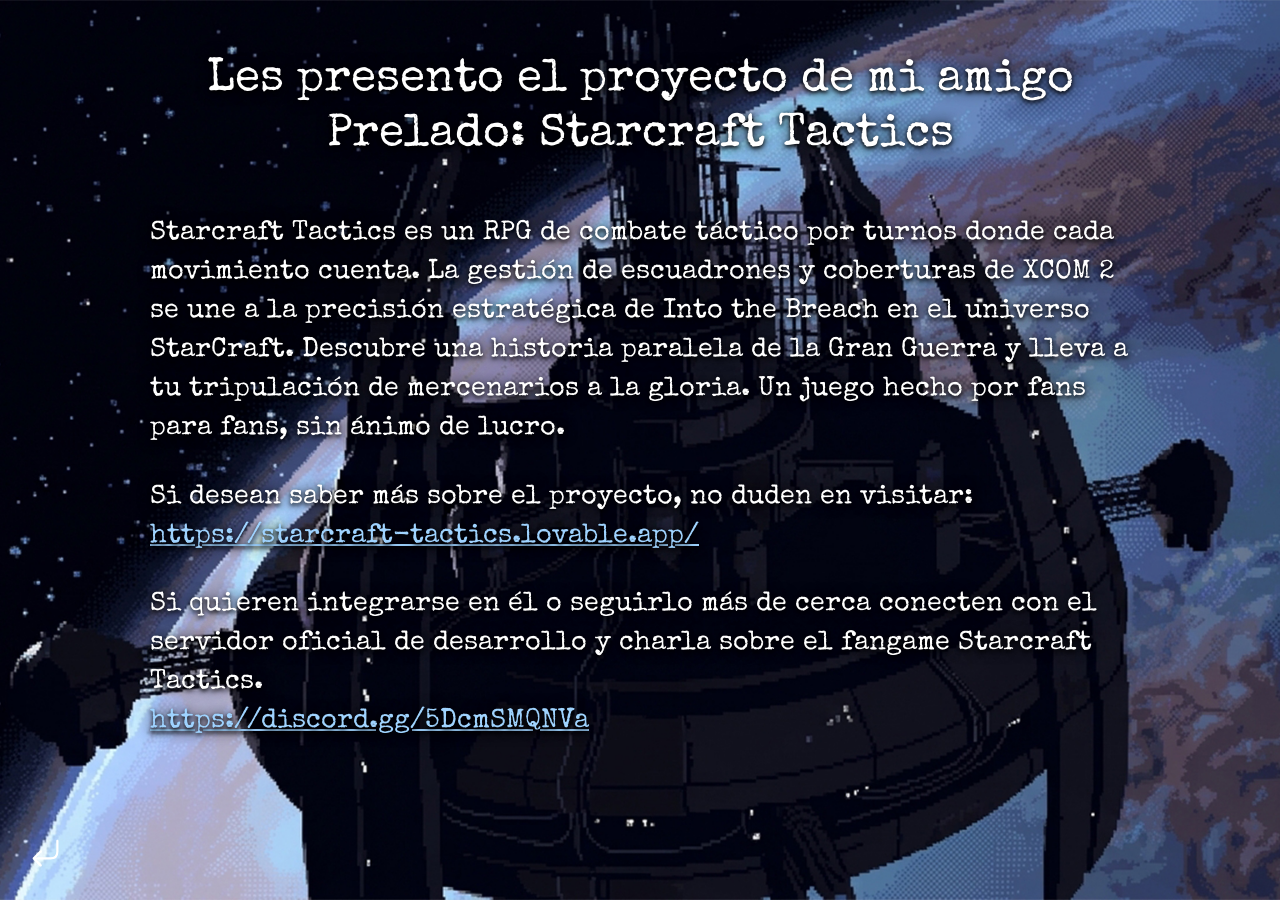
<file: sctactics.html>
<!DOCTYPE html>
<html lang="es">
<head>
    <meta charset="UTF-8">
    <meta name="viewport" content="width=device-width, initial-scale=1.0">
    <title>Maniatopia - StarCraft Tactics</title>
    <link rel="shortcut icon" href="favicon.ico" type="image/x-icon">
    <link rel="preconnect" href="https://fonts.googleapis.com">
    <link rel="preconnect" href="https://fonts.gstatic.com" crossorigin>
    <link href="https://fonts.googleapis.com/css2?family=Special+Elite&display=swap" rel="stylesheet">
    <link rel="stylesheet" href="assets/tooltip.css">
    <script defer src="assets/tooltip.js"></script>
    <style>
        * { box-sizing: border-box; }
        html { min-height: 100%; background: #02030b; }
        body {
            min-height: 100vh;
            min-height: 100dvh;
            margin: 0;
            color: #fff;
            background: #02030b url('assets/images/amerigo.jpg') no-repeat center / cover fixed;
        }
        .back {
            position: fixed;
            left: calc(20px + env(safe-area-inset-left, 0px));
            bottom: calc(20px + env(safe-area-inset-bottom, 0px));
            display: flex;
            align-items: center;
            justify-content: center;
            width: 52px;
            height: 52px;
            color: #fff;
            text-decoration: none;
        }
        .back svg { width: 42px; height: 42px; }
        .back:focus-visible { outline: 2px solid #fff; outline-offset: 3px; }
        .sct-text {
            width: min(100% - 32px, 980px);
            margin: 0 auto;
            padding: clamp(28px, 6vh, 72px) 0 calc(96px + env(safe-area-inset-bottom, 0px));
            font: 400 clamp(1.15rem, 2.1vw, 1.75rem)/1.45 'Special Elite', 'Courier New', monospace;
            text-shadow: 0 2px 4px #000, 0 0 14px rgba(0, 0, 0, 0.95);
        }
        .sct-text h1 {
            margin: 0 0 1.1em;
            font-size: clamp(1.6rem, 3.6vw, 3rem);
            font-weight: 400;
            line-height: 1.2;
            text-align: center;
        }
        .sct-text p { margin: 0 0 1.1em; }
        .sct-text a {
            color: #9fd3ff;
            overflow-wrap: anywhere;
        }
        .sct-text a:hover,
        .sct-text a:focus-visible { color: #fff; }
        .sct-text a:focus-visible { outline: 2px solid #fff; outline-offset: 3px; }
        @media (max-width: 768px) {
            body {
                display: flex;
                flex-direction: column;
                /* Amerigo es 16:9: el 90% del alto equivale al 160% de ancho. */
                background-size: max(100vw, 160vh) auto;
                background-size: max(100vw, 160dvh) auto;
            }
            .sct-text {
                flex: 1 0 auto;
                padding-bottom: 8px;
            }
            .back {
                position: static;
                flex-shrink: 0;
                align-self: flex-start;
                margin: 0 0 calc(20px + env(safe-area-inset-bottom, 0px)) calc(20px + env(safe-area-inset-left, 0px));
            }
        }
    </style>
</head>
<body>
    <main class="sct-text" aria-label="StarCraft Tactics">
        <h1>Les presento el proyecto de mi amigo Prelado: Starcraft Tactics</h1>
        <p>Starcraft Tactics es un RPG de combate táctico por turnos donde cada movimiento cuenta. La gestión de escuadrones y coberturas de XCOM 2 se une a la precisión estratégica de Into the Breach en el universo StarCraft. Descubre una historia paralela de la Gran Guerra y lleva a tu tripulación de mercenarios a la gloria. Un juego hecho por fans para fans, sin ánimo de lucro.</p>
        <p>Si desean saber más sobre el proyecto, no duden en visitar:<br>
            <a href="https://starcraft-tactics.lovable.app/" target="_blank" rel="noopener" data-help="Abrir la web de Starcraft Tactics (nueva pestaña)">https://starcraft-tactics.lovable.app/</a></p>
        <p>Si quieren integrarse en él o seguirlo más de cerca conecten con el servidor oficial de desarrollo y charla sobre el fangame Starcraft Tactics.<br>
            <a href="https://discord.gg/5DcmSMQNVa" target="_blank" rel="noopener" data-help="Abrir el servidor de Discord de Starcraft Tactics (nueva pestaña)">https://discord.gg/5DcmSMQNVa</a></p>
    </main>
    <a class="back" href="universos-amigos.html" aria-label="Volver a Universos Amigos" data-help="Volver a Universos Amigos">
        <svg viewBox="0 0 48 48" fill="none" stroke="currentColor" stroke-width="2.5" stroke-linecap="round" stroke-linejoin="round" aria-hidden="true">
            <path d="M37 9v12c0 5-3 8-8 8H10m8-8-8 8 8 8"></path>
        </svg>
    </a>
    <script src="musica.js"></script>
</body>
</html>
</file>
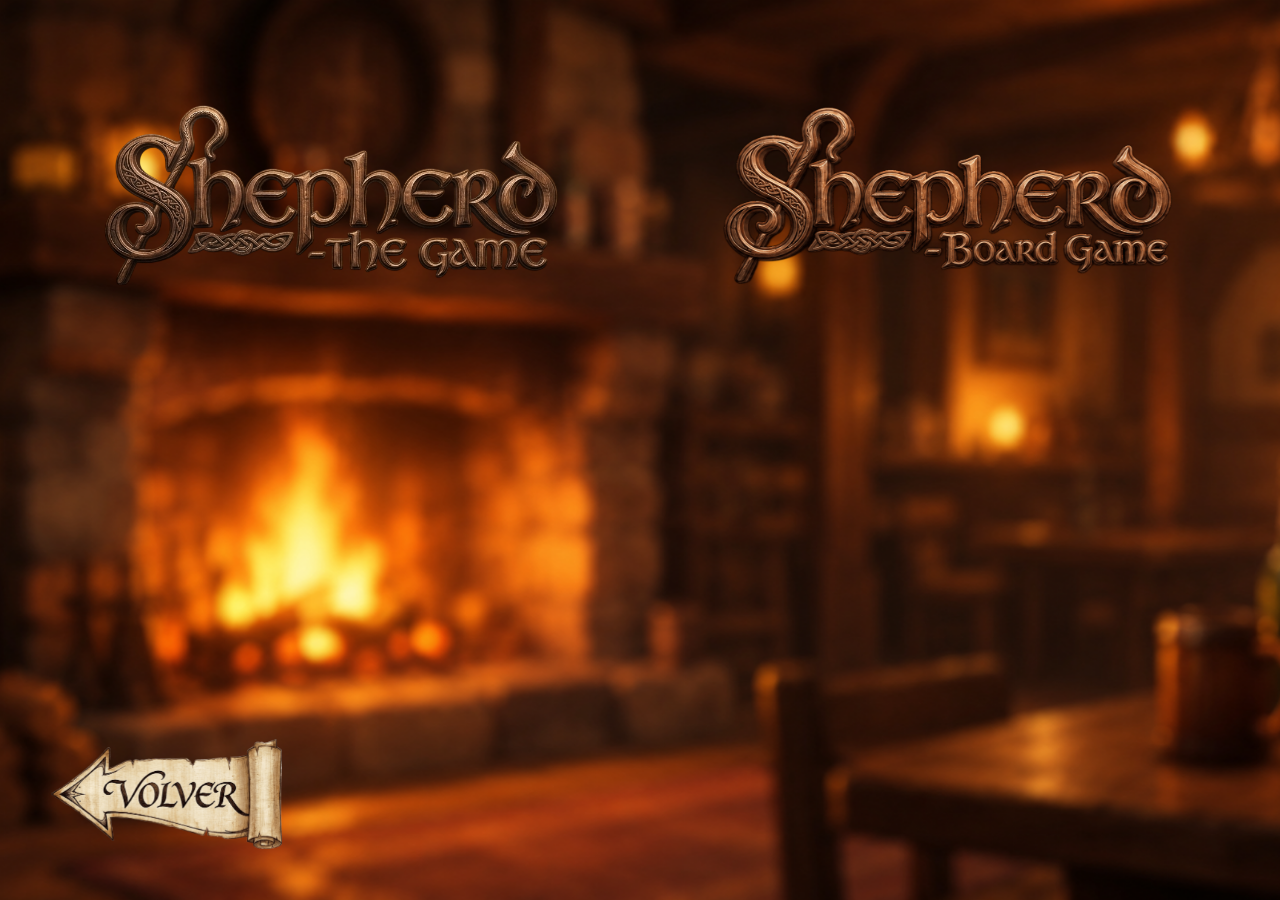
<file: Shepherd.html>
<!DOCTYPE html>
<html lang="es">
<head>
    <meta charset="UTF-8">
    <meta name="viewport" content="width=device-width, initial-scale=1.0">
    <title>Shepherd - Maniatopia</title>
    <meta name="description" content="Shepherd, videojuego y juego de mesa del universo Maniatopia.">
    <link rel="shortcut icon" href="favicon.ico" type="image/x-icon">
    <link rel="preconnect" href="https://fonts.googleapis.com">
    <link rel="preconnect" href="https://fonts.gstatic.com" crossorigin>
    <link href="https://fonts.googleapis.com/css2?family=Almendra:wght@700&family=Cinzel:wght@700&family=Special+Elite&display=swap" rel="stylesheet">
    <link rel="stylesheet" href="assets/tooltip.css">
    <script defer src="assets/tooltip.js"></script>
    <style>
        * {
            margin: 0;
            padding: 0;
            box-sizing: border-box;
        }

        body {
            min-height: 100vh;
            background: url('assets/images/fondo-shepherd.png') no-repeat center center fixed;
            background-size: cover;
            overflow: hidden;
        }

        :root {
            --pad: clamp(56px, 8vw, 110px);
            --logo-w: clamp(255px, 36vw, 510px);
        }

        /* Las imágenes tienen mucho margen transparente: se recortan al área visible */
        .game-logo {
            position: absolute;
            top: var(--pad);
            left: var(--pad);
            display: block;
            width: var(--logo-w);
            aspect-ratio: 760 / 305;
            padding: 0;
            border: 0;
            cursor: pointer;
            background: url('assets/images/ShepherdLogoMainMenuGame.png') no-repeat;
            background-size: 180.26% auto;
            background-position: 50.8% 10.8%;
            transition: transform 0.25s ease, filter 0.25s ease;
        }

        .game-logo:hover,
        .game-logo:focus-visible {
            transform: scale(1.03);
            filter: drop-shadow(0 0 10px rgba(255, 255, 255, 0.6));
        }

        /* Papiro desplegable bajo el logo; el texto escala con el ancho del papiro */
        .papiro {
            position: fixed;
            top: calc(var(--pad) + var(--logo-w) * 305 / 760 - 12px);
            left: var(--pad);
            height: calc(100vh - var(--pad) - var(--logo-w) * 305 / 760 + 12px - 20px);
            aspect-ratio: 1024 / 1536;
            max-width: calc(100vw - var(--pad) - 20px);
            container-type: inline-size;
            background: url('assets/images/papiro.png') center / 100% 100% no-repeat;
            filter: drop-shadow(0 10px 22px rgba(0, 0, 0, 0.6));
            z-index: 20;
            opacity: 0;
            visibility: hidden;
            pointer-events: none;
            clip-path: inset(0 0 100% 0);
            transition: clip-path 800ms cubic-bezier(0.2, 0.75, 0.25, 1), opacity 400ms ease, visibility 0s linear 800ms;
        }

        .papiro.is-open {
            opacity: 1;
            visibility: visible;
            pointer-events: auto;
            clip-path: inset(0 0 0 0);
            transition: clip-path 800ms cubic-bezier(0.2, 0.75, 0.25, 1), opacity 400ms ease, visibility 0s;
        }

        .papiro-content {
            position: absolute;
            inset: 17% 17% 15% 17%;
            display: flex;
            flex-direction: column;
            align-items: center;
            justify-content: center;
            gap: 9cqw;
            text-align: center;
            color: #3b2410;
        }

        .papiro-title {
            font-family: 'Almendra', 'Cinzel', serif;
            font-weight: 700;
            font-size: 8.4cqw;
            line-height: 1.25;
        }

        .papiro-download {
            font-family: system-ui, -apple-system, 'Segoe UI', Arial, sans-serif;
            font-size: 4.6cqw;
            font-weight: 600;
            color: #3b2410;
            overflow-wrap: anywhere;
            text-decoration: underline;
            text-underline-offset: 3px;
            transition: color 0.2s ease, transform 0.2s ease;
        }

        .papiro-download:hover,
        .papiro-download:focus-visible {
            color: #8a2a0a;
            transform: scale(1.04);
        }

        .board-game-btn {
            position: absolute;
            top: clamp(56px, 8vw, 110px);
            right: clamp(56px, 8vw, 110px);
            display: block;
            width: clamp(255px, 36vw, 510px);
            aspect-ratio: 1150 / 466;
            padding: 0;
            border: 0;
            cursor: pointer;
            background: url('assets/images/Shepherd board game.png') no-repeat;
            background-size: 145.65% auto;
            background-position: 57.14% 42.3%;
            transition: transform 0.25s ease, filter 0.25s ease;
        }

        .board-game-btn:hover,
        .board-game-btn:focus-visible {
            transform: scale(1.05);
            filter: drop-shadow(0 0 10px rgba(255, 255, 255, 0.6));
        }

        .toast {
            position: fixed;
            top: calc(var(--pad) + var(--logo-w) * 466 / 1150 + 8px);
            right: var(--pad);
            width: var(--logo-w);
            padding: 22px 16px;
            text-align: center;
            font-family: 'Almendra', 'Cinzel', serif;
            font-weight: 700;
            font-size: clamp(1.4rem, 2.6vw, 2.2rem);
            color: #3b2410;
            background: linear-gradient(135deg, #f3dba4, #e2bd78);
            border: 2px solid #8a5a24;
            border-radius: 14px;
            box-shadow: 0 10px 26px rgba(0, 0, 0, 0.6);
            z-index: 30;
            opacity: 0;
            visibility: hidden;
            pointer-events: none;
            transform: translateY(-8px);
            transition: opacity 250ms ease, transform 250ms ease, visibility 0s linear 250ms;
        }

        .toast.is-visible {
            opacity: 1;
            visibility: visible;
            transform: translateY(0);
            transition: opacity 250ms ease, transform 250ms ease, visibility 0s;
        }

        .back-link {
            position: fixed;
            bottom: clamp(28px, 4vw, 56px);
            left: clamp(28px, 4vw, 56px);
            display: block;
            width: clamp(150px, 18vw, 260px);
            aspect-ratio: 1240 / 590;
            background: url('assets/images/Volver-Shepherd.png') no-repeat;
            background-size: 113.55% auto;
            background-position: 47.6% 53.4%;
            transition: transform 0.25s ease, filter 0.25s ease;
        }

        .back-link:hover,
        .back-link:focus-visible {
            transform: scale(1.05);
            filter: drop-shadow(0 0 10px rgba(255, 255, 255, 0.6));
        }

        @media (max-width: 768px) {
            :root {
                --pad: 20px;
                --logo-w: min(255px, calc(100vw - 40px), 29vh);
            }

            .game-logo,
            .board-game-btn,
            .toast {
                left: calc((100% - var(--logo-w)) / 2);
                right: auto;
            }

            .papiro {
                left: 50%;
                width: min(80vw, calc((100vh - var(--pad) - var(--logo-w) * 305 / 760 - 8px) * 2 / 3));
                height: auto;
                max-width: none;
                transform: translateX(-50%);
            }

            .board-game-btn {
                top: calc(var(--pad) + var(--logo-w) * 305 / 760 + 18px);
                width: var(--logo-w);
            }

            .toast {
                top: calc(var(--pad) + var(--logo-w) * 305 / 760 + 18px + var(--logo-w) * 466 / 1150 + 8px);
            }
        }
    </style>
</head>
<body>
    <div class="papiro" id="papiro" role="region" aria-label="Descargas de Shepherd the Game">
        <div class="papiro-content">
            <p class="papiro-title">Versiones en construcción de Shepherd the Game descargables</p>
            <a class="papiro-download" href="https://drive.google.com/file/d/1tiCb6cT5QSwajiZgl6S2QtG0R_yy7G1Z/view?usp=sharing" target="_blank" rel="noopener noreferrer">Shepherd-Videogame0.1.exe</a>
        </div>
    </div>

    <button class="game-logo" id="game-logo" type="button" aria-label="Shepherd - The Game: mostrar descargas" aria-expanded="false" aria-controls="papiro"></button>

    <button class="board-game-btn" id="board-game-btn" type="button" aria-label="Shepherd - Board Game" data-help="Shepherd - Board Game"></button>

    <div class="toast" id="toast" role="status" aria-live="polite">Trabajando en ello</div>

    <a class="back-link" href="universos.html" aria-label="Volver" data-help="Volver"></a>

    <script>
        const logo = document.getElementById('game-logo');
        const papiro = document.getElementById('papiro');
        const boardBtn = document.getElementById('board-game-btn');
        const toast = document.getElementById('toast');

        function setPapiro(open) {
            papiro.classList.toggle('is-open', open);
            logo.setAttribute('aria-expanded', String(open));
        }

        function setToast(visible) {
            toast.classList.toggle('is-visible', visible);
        }

        logo.addEventListener('click', (e) => {
            e.stopPropagation();
            setToast(false);
            setPapiro(!papiro.classList.contains('is-open'));
        });

        boardBtn.addEventListener('click', (e) => {
            e.stopPropagation();
            setPapiro(false);
            setToast(true);
        });

        papiro.addEventListener('click', (e) => e.stopPropagation());
        window.addEventListener('click', () => {
            setPapiro(false);
            setToast(false);
        });
        window.addEventListener('keydown', (e) => {
            if (e.key === 'Escape') {
                setPapiro(false);
                setToast(false);
            }
        });
    </script>
    <script src="musica.js"></script>
</body>
</html>
</file>
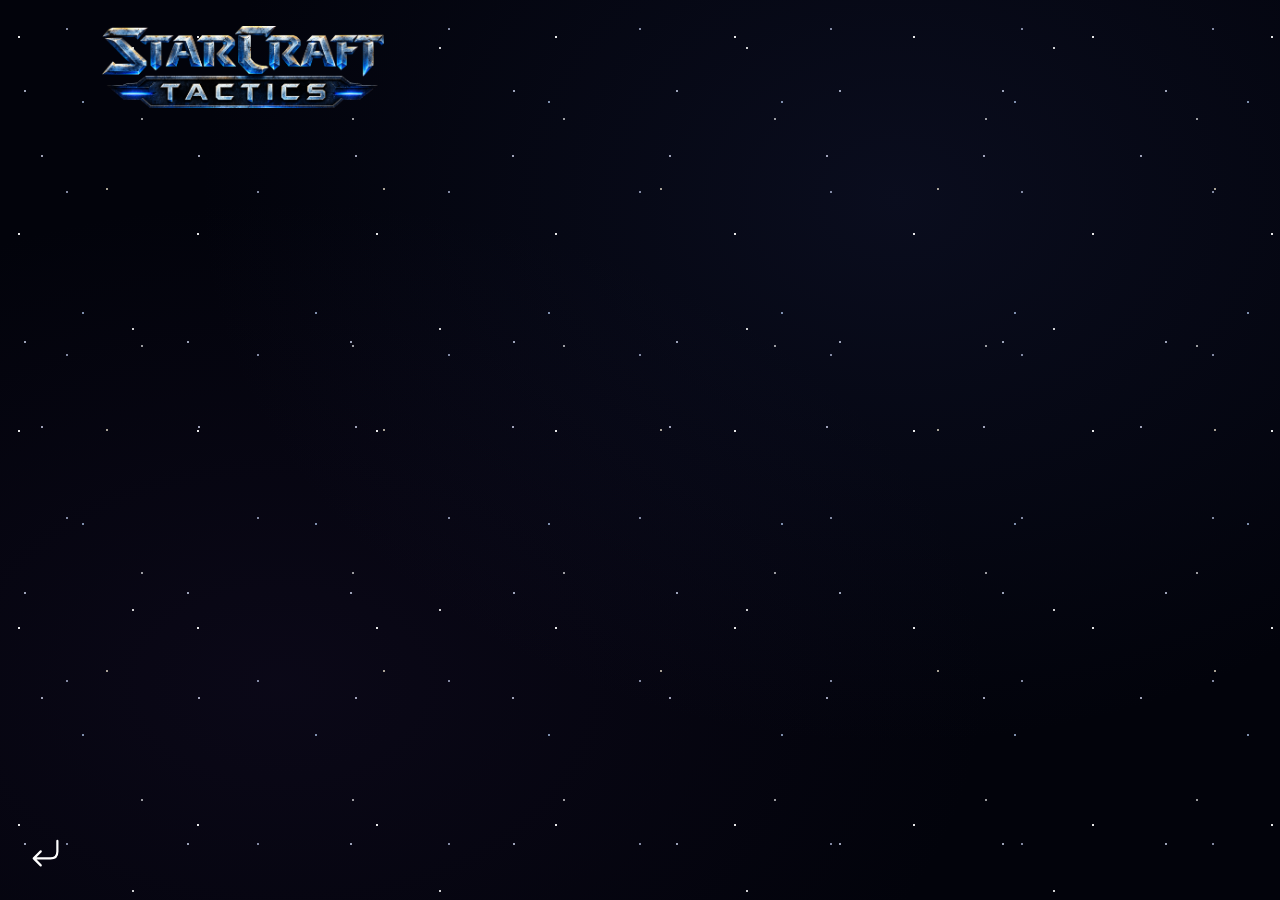
<file: universos-amigos.html>
<!DOCTYPE html>
<html lang="es">
<head>
    <meta charset="UTF-8">
    <meta name="viewport" content="width=device-width, initial-scale=1.0">
    <title>Maniatopia - Universos Amigos</title>
    <link rel="shortcut icon" href="favicon.ico" type="image/x-icon">
    <link rel="preconnect" href="https://fonts.googleapis.com">
    <link rel="preconnect" href="https://fonts.gstatic.com" crossorigin>
    <link href="https://fonts.googleapis.com/css2?family=Special+Elite&display=swap" rel="stylesheet">
    <link rel="stylesheet" href="assets/tooltip.css">
    <script defer src="assets/tooltip.js"></script>
    <style>
        * { box-sizing: border-box; }
        html { min-height: 100%; background: #02030b; }
        body {
            min-height: 100vh;
            min-height: 100dvh;
            margin: 0;
            color: #fff;
            background-color: #02030b;
            background-image:
                radial-gradient(1px 1px at 19px 37px, rgba(255, 255, 255, 0.9) 90%, transparent),
                radial-gradient(1px 1px at 83px 102px, rgba(190, 215, 255, 0.65) 90%, transparent),
                radial-gradient(1.5px 1.5px at 133px 48px, rgba(255, 255, 255, 0.8) 90%, transparent),
                radial-gradient(1px 1px at 42px 156px, rgba(225, 228, 255, 0.7) 90%, transparent),
                radial-gradient(1px 1px at 67px 29px, rgba(197, 207, 240, 0.65) 90%, transparent),
                radial-gradient(1px 1px at 142px 119px, rgba(255, 255, 255, 0.6) 90%, transparent),
                radial-gradient(1px 1px at 25px 91px, rgba(220, 229, 255, 0.7) 90%, transparent),
                radial-gradient(1px 1px at 107px 189px, rgba(255, 245, 220, 0.65) 90%, transparent),
                radial-gradient(ellipse at 70% 22%, rgba(35, 44, 90, 0.24), transparent 55%),
                radial-gradient(ellipse at 22% 76%, rgba(45, 28, 73, 0.2), transparent 50%);
            background-size: 179px 197px, 233px 211px, 307px 281px, 157px 271px, 191px 163px, 211px 227px, 163px 251px, 277px 241px, 100% 100%, 100% 100%;
            background-attachment: fixed;
        }
        .back {
            position: fixed;
            left: calc(20px + env(safe-area-inset-left, 0px));
            bottom: calc(20px + env(safe-area-inset-bottom, 0px));
            display: flex;
            align-items: center;
            justify-content: center;
            width: 52px;
            height: 52px;
            color: #fff;
            text-decoration: none;
        }
        .back svg { width: 42px; height: 42px; }
        main { display: flow-root; }
        .sctactics-logo {
            display: block;
            width: fit-content;
            margin: clamp(16px, 2vw, 28px) 0 0 clamp(56px, 8vw, 110px);
            transition: transform 0.25s ease, filter 0.25s ease;
        }
        .sctactics-logo img {
            display: block;
            width: clamp(150px, 22vw, 300px);
            height: auto;
        }
        .sctactics-logo:hover,
        .sctactics-logo:focus-visible {
            transform: scale(1.05);
            filter: drop-shadow(0 0 10px rgba(255, 255, 255, 0.6));
        }
        .back:focus-visible { outline: 2px solid #fff; outline-offset: 3px; }
    </style>
</head>
<body>
    <main aria-label="Universos Amigos">
        <a class="sctactics-logo" href="sctactics.html" aria-label="Ir a StarCraft Tactics" data-help="Ir a StarCraft Tactics">
            <img src="assets/images/starcrafttacticslogo.png" alt="StarCraft Tactics" width="1219" height="356">
        </a>
    </main>
    <a class="back" href="universos.html" aria-label="Volver a Refugio de Universos" data-help="Volver a Refugio de Universos">
        <svg viewBox="0 0 48 48" fill="none" stroke="currentColor" stroke-width="2.5" stroke-linecap="round" stroke-linejoin="round" aria-hidden="true">
            <path d="M37 9v12c0 5-3 8-8 8H10m8-8-8 8 8 8"></path>
        </svg>
    </a>
    <script src="musica.js"></script>
</body>
</html>
</file>
<file: assets/agora-menu.css>
#menu-dropdown {
    transition: opacity 120ms ease, visibility 0s linear 120ms;
}

#menu-container.is-open #menu-dropdown {
    transition: opacity 120ms ease, visibility 0s;
}

#menu-container.is-open #menu-btn {
    pointer-events: none;
}

#menu-dropdown a {
    transition: filter 250ms ease;
}

#menu-container.is-open #menu-dropdown a {
    transition-delay: 0s;
}

#menu-dropdown a::before {
    content: "";
    position: absolute;
    inset: -6px 0;
}

#menu-dropdown .nav-symposion {
    left: 44px;
    top: 60%;
    display: block;
    font-family: 'Cinzel Decorative', 'GFS Didot', serif;
    font-weight: 700;
    font-size: clamp(1.1rem, 2.4vw, 1.6rem);
    white-space: nowrap;
    background: none;
    animation: none;
    filter: drop-shadow(0 0 7px rgba(180, 203, 222, 0.45));
    line-height: 1.15;
    letter-spacing: 1px;
}

#menu-dropdown .nav-symposion .agora-steel,
#menu-dropdown .nav-symposion .greek {
    font-family: 'GFS Didot', 'Cinzel Decorative', serif;
    display: inline-block;
    width: max-content;
    max-width: 100%;
    color: #e4e9ec;
    -webkit-background-clip: text;
    background-clip: text;
    -webkit-text-fill-color: transparent;
}

#menu-dropdown .nav-symposion .agora-steel {
    background-image:
        linear-gradient(168deg, transparent 39%, rgba(255, 255, 255, 0.7) 43%, transparent 47%),
        linear-gradient(to bottom, #f8fbff 5%, #aab8c2 30%, #eef4f7 47%, #637583 51%, #cbd6dd 70%, #f7fbff 100%);
}

#menu-dropdown .nav-symposion .greek {
    margin-left: 0.3em;
    font-size: 1.5em;
    font-weight: 400;
    letter-spacing: 1px;
    word-spacing: -0.12em;
    background-image:
        repeating-linear-gradient(132deg, transparent 0 15px, rgba(112, 82, 65, 0.75) 16px, rgba(184, 128, 87, 0.65) 17px, transparent 19px 32px),
        repeating-linear-gradient(28deg, transparent 0 20px, rgba(83, 91, 94, 0.5) 21px, transparent 23px 42px),
        linear-gradient(110deg, #f7f4eb, #b9bcb9 25%, #f3eadc 46%, #c4a590 65%, #e8e8e1 82%, #9da8aa);
}

#menu-dropdown .nav-symposion:hover,
#menu-dropdown .nav-symposion:focus-visible {
    filter: drop-shadow(0 0 12px rgba(217, 232, 241, 0.9));
    transform: translateY(-2px) scale(1.06);
}

#menu-dropdown .nav-contact {
    top: 82%;
}

@media (max-width: 768px) {
    #menu-dropdown .nav-symposion {
        left: 30px;
        font-size: clamp(1rem, 4.4vw, 1.35rem);
        letter-spacing: 1px;
    }
    #menu-dropdown .nav-symposion .agora-steel,
    #menu-dropdown .nav-symposion .greek {
        display: block;
    }
    #menu-dropdown .nav-symposion .greek {
        margin-left: 0;
    }
}

@media (min-width: 769px) and (max-height: 500px) {
    #menu-dropdown .home-icon { width: 52px; height: 52px; }
    #menu-dropdown .nav-location { font-size: 1.5rem; }
    #menu-dropdown .nav-symposion { top: 58%; }
    #menu-dropdown .nav-contact { top: 86%; }
}

@media (max-width: 768px) and (max-height: 500px) {
    #menu-dropdown .home-icon { width: 40px; height: 40px; }
}
</file>
<file: assets/tooltip.css>
.maniatopia-tooltip,
.maniatopia-help {
    box-sizing: border-box;
    max-width: calc(100vw - 16px);
    padding: 8px 12px;
    border: 1px solid rgba(255, 255, 255, 0.55);
    border-radius: 12px;
    background: rgba(0, 0, 0, 0.9);
    color: #fff;
    font: 400 16px/1.4 'Special Elite', monospace;
    text-shadow: none;
    overflow-wrap: anywhere;
}

.maniatopia-tooltip {
    position: fixed;
    top: 0;
    left: 0;
    z-index: 100000;
    opacity: 0;
    visibility: hidden;
    pointer-events: none;
    transition: opacity 150ms ease;
}

.maniatopia-tooltip.is-visible {
    opacity: 1;
    visibility: visible;
}
</file>
